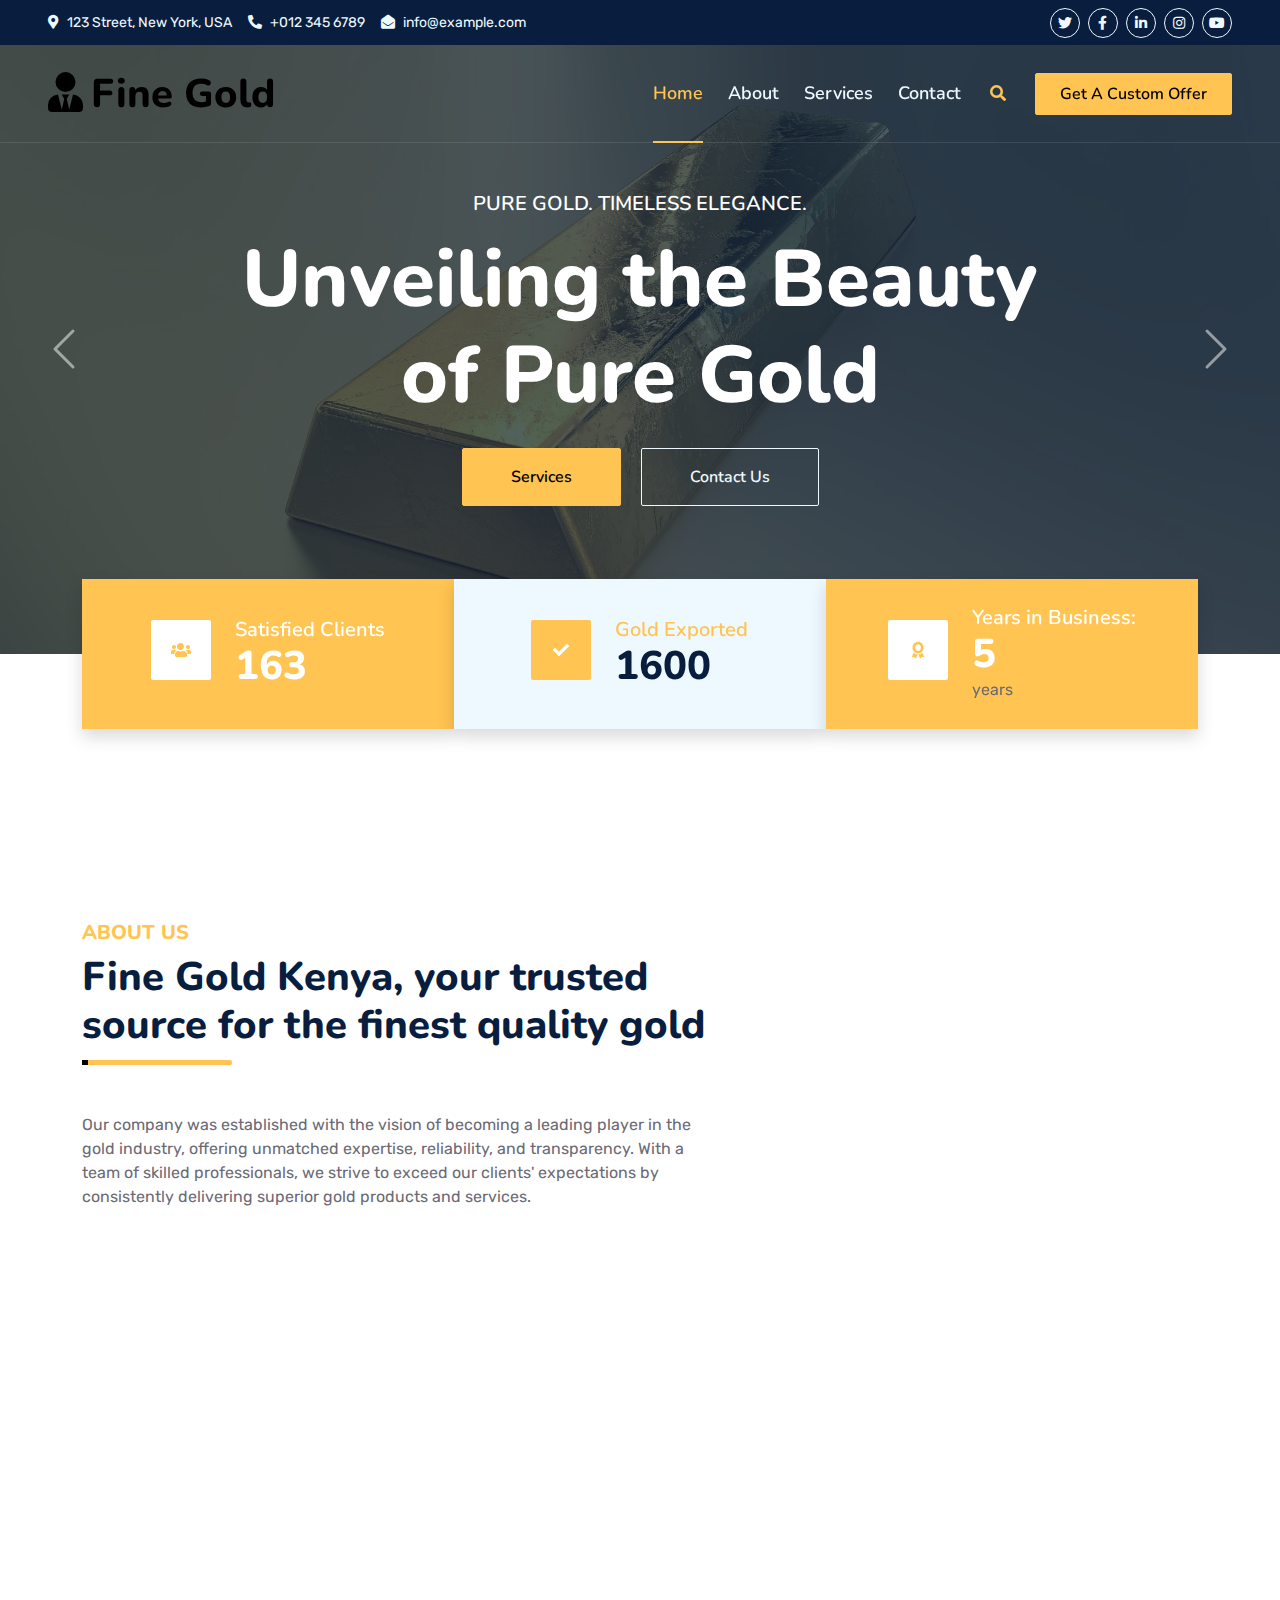
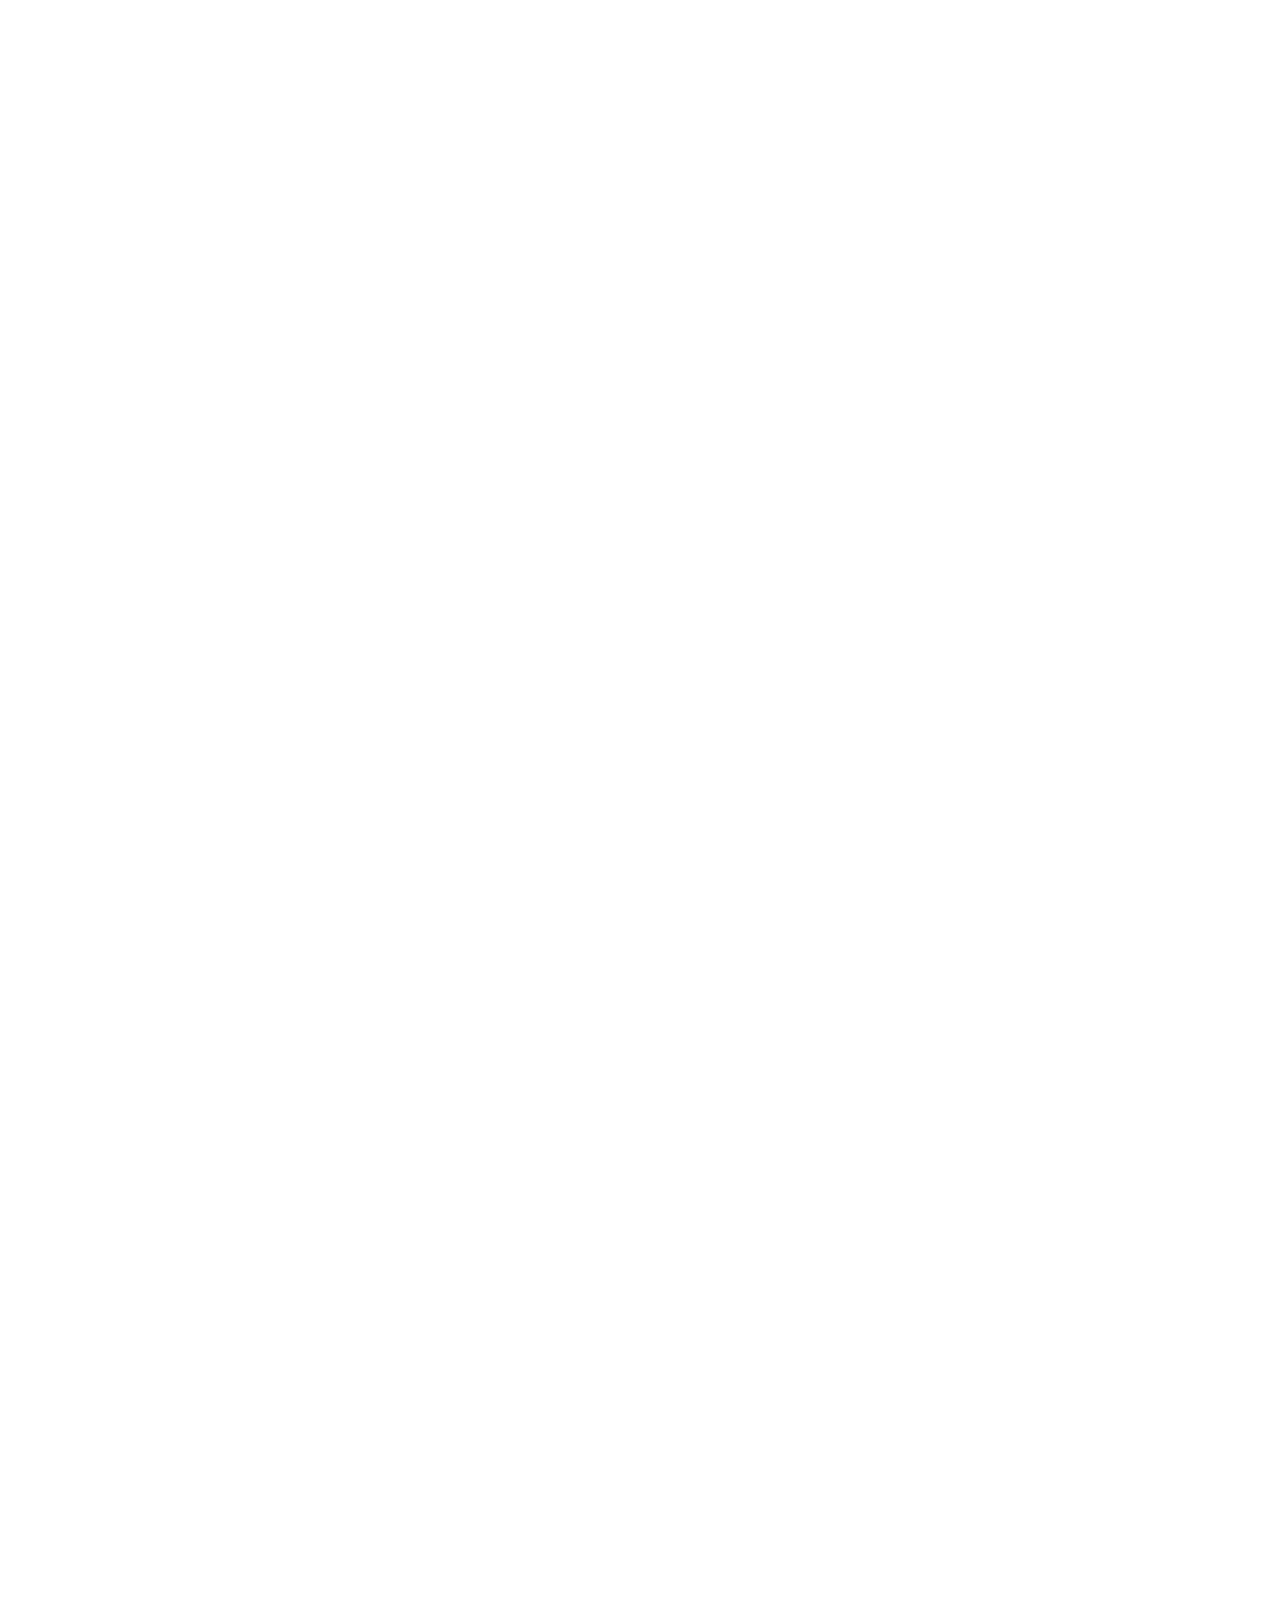
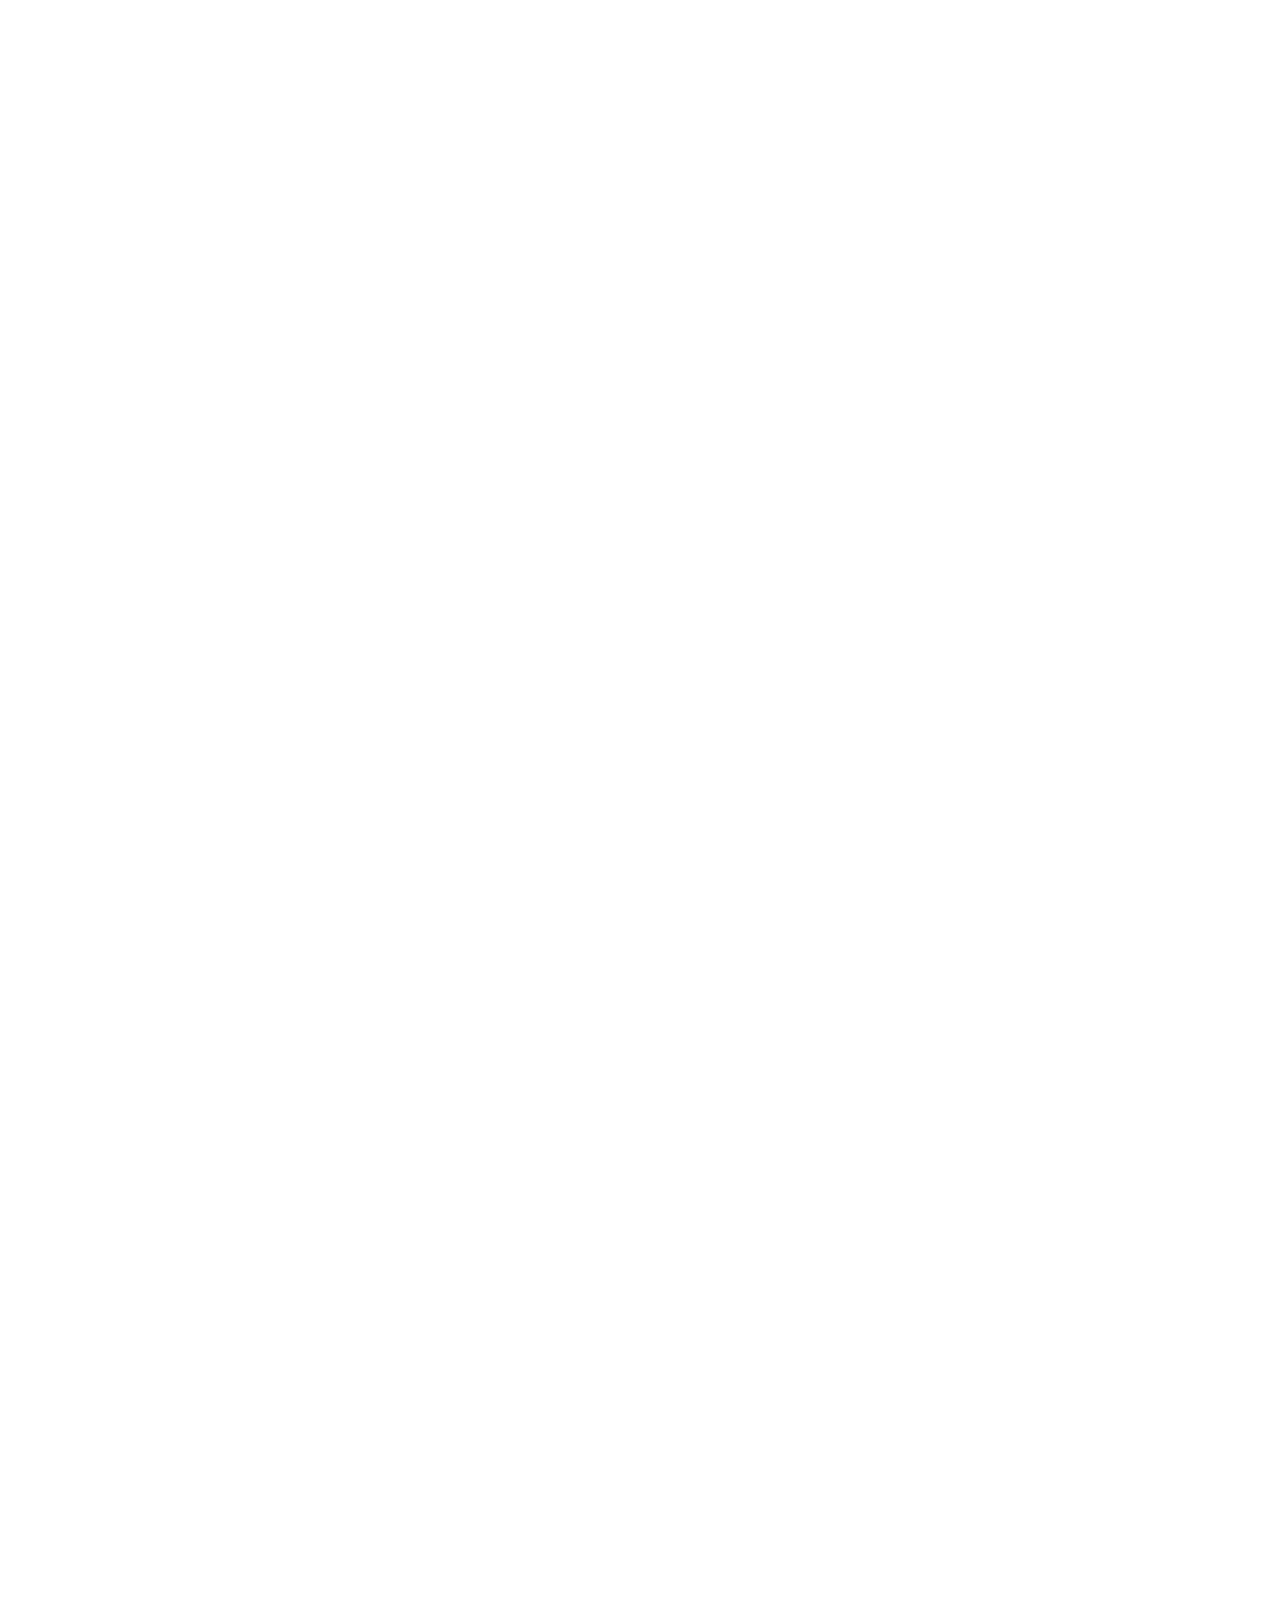
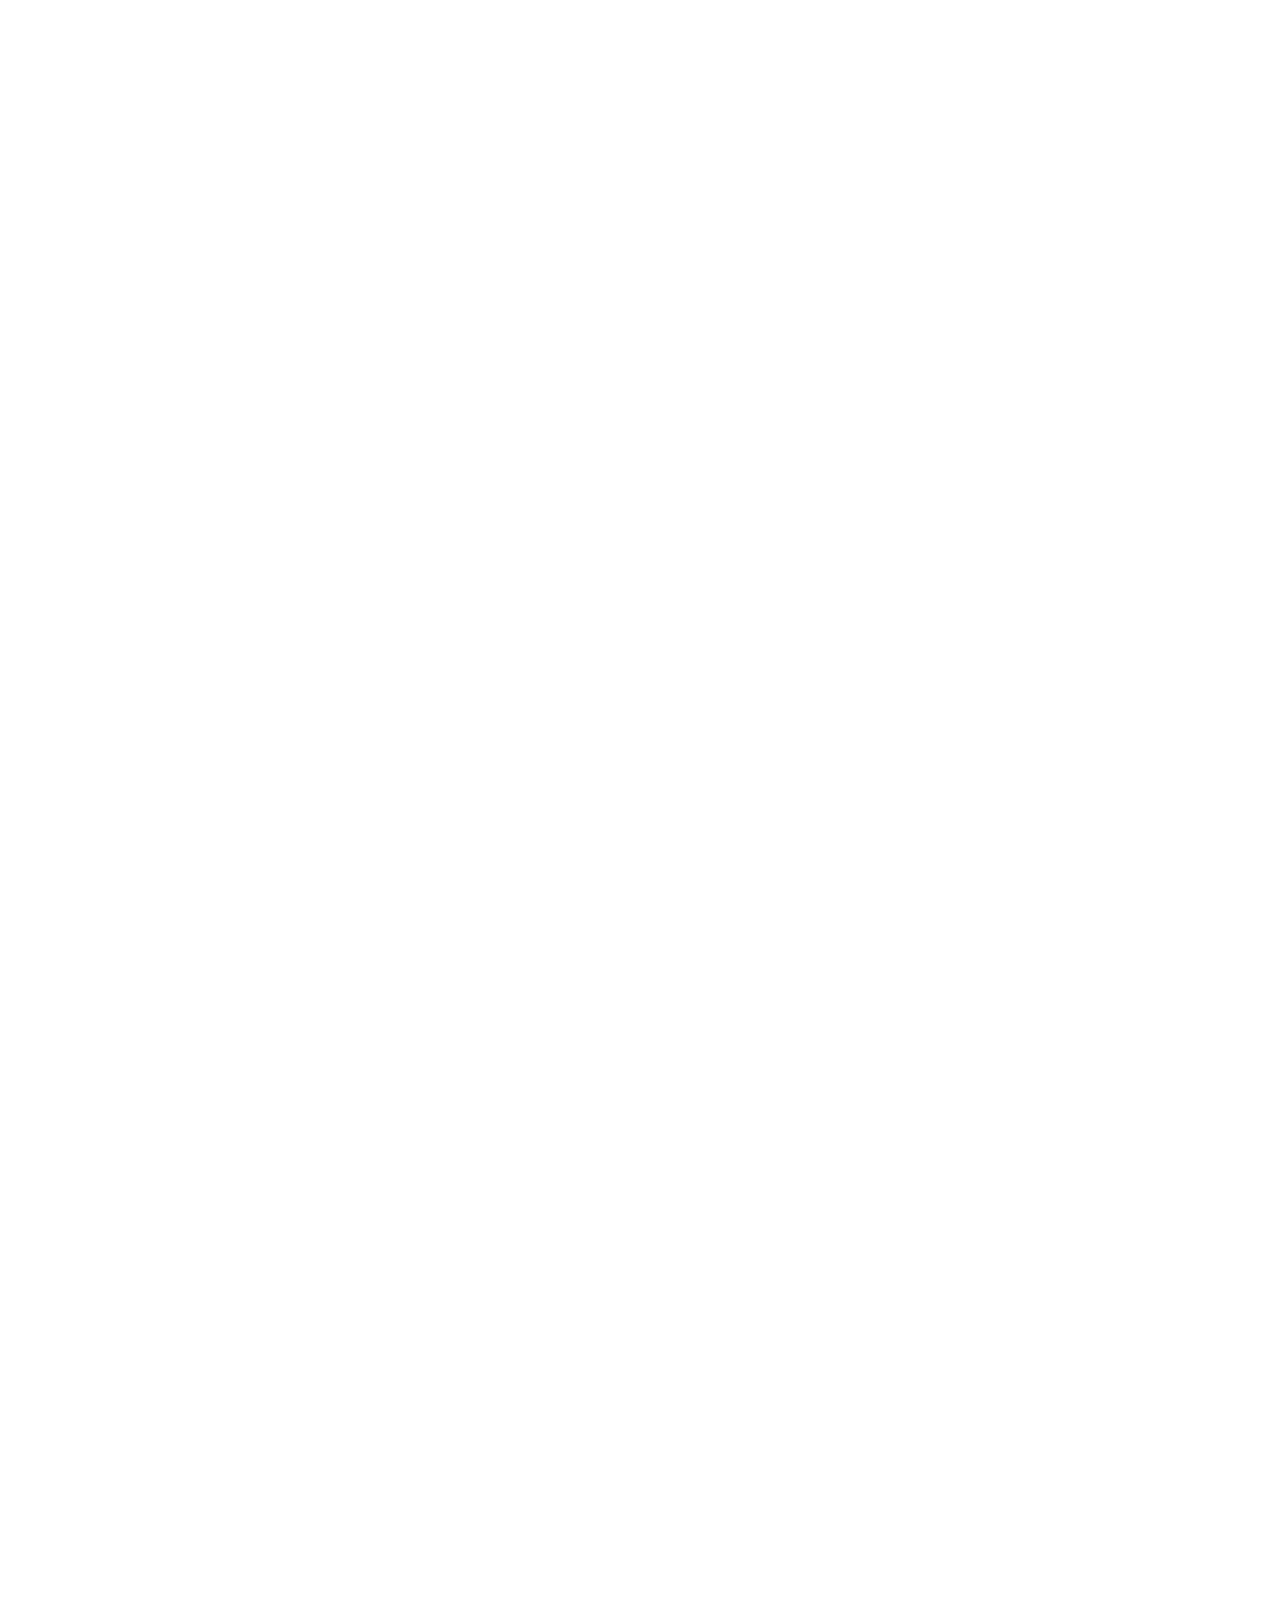
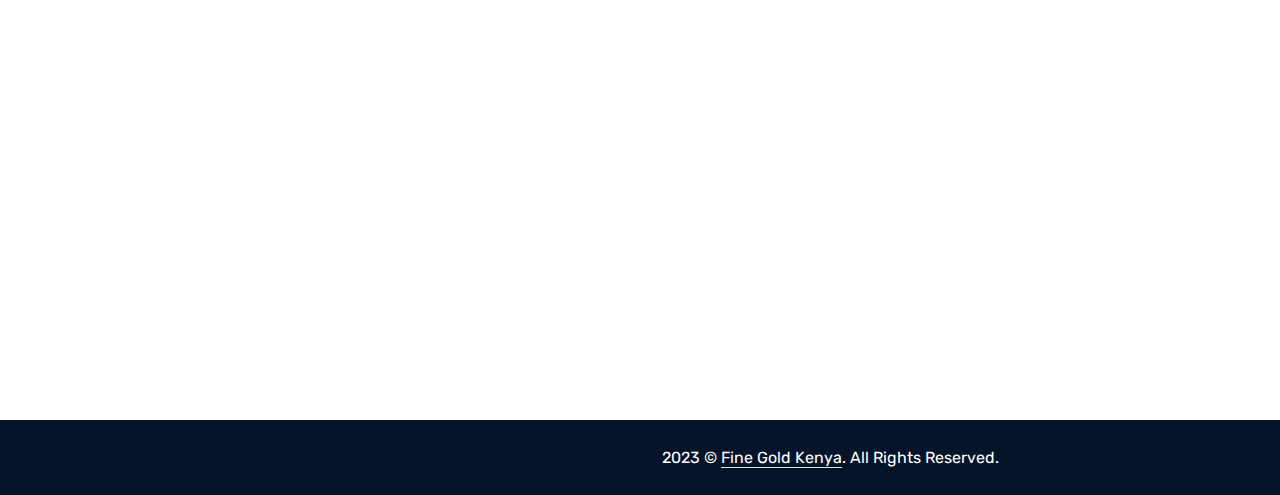
<file: index.html>
<!DOCTYPE html>
<html lang="en">

<head>
    <meta charset="utf-8">
    <title>Fine Gold Kenya</title>
    <meta content="width=device-width, initial-scale=1.0" name="viewport">
    <meta content="Buy Gold In kenya" name="keywords">
    <meta content="Buy Gold In kenya" name="description">

    <!-- Favicon -->
    <link href="img/favicon.ico" rel="icon">

    <!-- Google Web Fonts -->
    <link rel="preconnect" href="https://fonts.googleapis.com">
    <link rel="preconnect" href="https://fonts.gstatic.com" crossorigin>
    <link href="https://fonts.googleapis.com/css2?family=Nunito:wght@400;600;700;800&family=Rubik:wght@400;500;600;700&display=swap" rel="stylesheet">

    <!-- Icon Font Stylesheet -->
    <link href="https://cdnjs.cloudflare.com/ajax/libs/font-awesome/5.10.0/css/all.min.css" rel="stylesheet">
    <link href="https://cdn.jsdelivr.net/npm/bootstrap-icons@1.4.1/font/bootstrap-icons.css" rel="stylesheet">

    <!-- Libraries Stylesheet -->
    <link href="lib/owlcarousel/assets/owl.carousel.min.css" rel="stylesheet">
    <link href="lib/animate/animate.min.css" rel="stylesheet">

    <!-- Customized Bootstrap Stylesheet -->
    <link href="css/bootstrap.min.css" rel="stylesheet">

    <!-- Template Stylesheet -->
    <link href="css/style.css" rel="stylesheet">
</head>

<body>
    <!-- Spinner Start -->
    <div id="spinner" class="show bg-white position-fixed translate-middle w-100 vh-100 top-50 start-50 d-flex align-items-center justify-content-center">
        <div class="spinner"></div>
    </div>
    <!-- Spinner End -->


    <!-- Topbar Start -->
    <div class="container-fluid bg-dark px-5 d-none d-lg-block">
        <div class="row gx-0">
            <div class="col-lg-8 text-center text-lg-start mb-2 mb-lg-0">
                <div class="d-inline-flex align-items-center" style="height: 45px;">
                    <small class="me-3 text-light"><i class="fa fa-map-marker-alt me-2"></i>123 Street, New York, USA</small>
                    <small class="me-3 text-light"><i class="fa fa-phone-alt me-2"></i>+012 345 6789</small>
                    <small class="text-light"><i class="fa fa-envelope-open me-2"></i>info@example.com</small>
                </div>
            </div>
            <div class="col-lg-4 text-center text-lg-end">
                <div class="d-inline-flex align-items-center" style="height: 45px;">
                    <a class="btn btn-sm btn-outline-light btn-sm-square rounded-circle me-2" href=""><i class="fab fa-twitter fw-normal"></i></a>
                    <a class="btn btn-sm btn-outline-light btn-sm-square rounded-circle me-2" href=""><i class="fab fa-facebook-f fw-normal"></i></a>
                    <a class="btn btn-sm btn-outline-light btn-sm-square rounded-circle me-2" href=""><i class="fab fa-linkedin-in fw-normal"></i></a>
                    <a class="btn btn-sm btn-outline-light btn-sm-square rounded-circle me-2" href=""><i class="fab fa-instagram fw-normal"></i></a>
                    <a class="btn btn-sm btn-outline-light btn-sm-square rounded-circle" href=""><i class="fab fa-youtube fw-normal"></i></a>
                </div>
            </div>
        </div>
    </div>
    <!-- Topbar End -->


    <!-- Navbar & Carousel Start -->
    <div class="container-fluid position-relative p-0">
        <nav class="navbar navbar-expand-lg navbar-dark px-5 py-3 py-lg-0">
            <a href="index.html" class="navbar-brand p-0">
                <h1 class="m-0"><i class="fa fa-user-tie me-2"></i>Fine Gold</h1>
            </a>
            <button class="navbar-toggler" type="button" data-bs-toggle="collapse" data-bs-target="#navbarCollapse">
                <span class="fa fa-bars"></span>
            </button>
            <div class="collapse navbar-collapse" id="navbarCollapse">
                <div class="navbar-nav ms-auto py-0">
                    <a href="index.html" class="nav-item nav-link active">Home</a>
                    <a href="#" class="nav-item nav-link">About</a>
                    <a href="#" class="nav-item nav-link">Services</a>
                    <!-- <div class="nav-item dropdown">
                        <a href="#" class="nav-link dropdown-toggle" data-bs-toggle="dropdown">Blog</a>
                        <div class="dropdown-menu m-0">
                            <a href="blog.html" class="dropdown-item">Blog Grid</a>
                            <a href="detail.html" class="dropdown-item">Blog Detail</a>
                        </div>
                    </div> -->
                    <!-- <div class="nav-item dropdown">
                        <a href="#" class="nav-link dropdown-toggle" data-bs-toggle="dropdown">Pages</a>
                        <div class="dropdown-menu m-0">
                            <a href="price.html" class="dropdown-item">Pricing Plan</a>
                            <a href="feature.html" class="dropdown-item">Our features</a>
                            <a href="team.html" class="dropdown-item">Team Members</a>
                            <a href="testimonial.html" class="dropdown-item">Testimonial</a>
                            <a href="quote.html" class="dropdown-item">Free Quote</a>
                        </div>
                    </div> -->
                    <a href="#" class="nav-item nav-link">Contact</a>
                </div>
                <butaton type="button" class="btn text-primary ms-3" data-bs-toggle="modal" data-bs-target="#searchModal"><i class="fa fa-search"></i></butaton>
                <a href="#" class="btn btn-primary py-2 px-4 ms-3">Get A Custom Offer</a>
            </div>

            <!-- <div class="collapse navbar-collapse" id="navbarCollapse">
                <div class="navbar-nav ms-auto py-0">
                    <a href="index.html" class="nav-item nav-link active">Home</a>
                    <a href="about.html" class="nav-item nav-link">About</a>
                    <a href="service.html" class="nav-item nav-link">Services</a>
                    <div class="nav-item dropdown">
                        <a href="#" class="nav-link dropdown-toggle" data-bs-toggle="dropdown">Blog</a>
                        <div class="dropdown-menu m-0">
                            <a href="blog.html" class="dropdown-item">Blog Grid</a>
                            <a href="detail.html" class="dropdown-item">Blog Detail</a>
                        </div>
                    </div>
                    <div class="nav-item dropdown">
                        <a href="#" class="nav-link dropdown-toggle" data-bs-toggle="dropdown">Pages</a>
                        <div class="dropdown-menu m-0">
                            <a href="price.html" class="dropdown-item">Pricing Plan</a>
                            <a href="feature.html" class="dropdown-item">Our features</a>
                            <a href="team.html" class="dropdown-item">Team Members</a>
                            <a href="testimonial.html" class="dropdown-item">Testimonial</a>
                            <a href="quote.html" class="dropdown-item">Free Quote</a>
                        </div>
                    </div>
                    <a href="contact.html" class="nav-item nav-link">Contact</a>
                </div>
                <butaton type="button" class="btn text-primary ms-3" data-bs-toggle="modal" data-bs-target="#searchModal"><i class="fa fa-search"></i></butaton>
                <a href="#" class="btn btn-primary py-2 px-4 ms-3">Get A Custom Offer</a>
            </div> -->
        </nav>

        <div id="header-carousel" class="carousel slide carousel-fade" data-bs-ride="carousel">
            <div class="carousel-inner">
                <div class="carousel-item active">
                    <img class="w-100" src="img/bullion-1744773_1920.jpg" alt="Image">
                    <div class="carousel-caption d-flex flex-column align-items-center justify-content-center">
                        <div class="p-3" style="max-width: 900px;">
                            <h5 class="text-white text-uppercase mb-3 animated slideInDown">Pure Gold. Timeless Elegance.</h5>
                            <h1 class="display-1 text-white mb-md-4 animated zoomIn">Unveiling the Beauty of Pure Gold</h1>
                            <a href="quote.html" class="btn btn-primary py-md-3 px-md-5 me-3 animated slideInLeft">Services</a>
                            <a href="" class="btn btn-outline-light py-md-3 px-md-5 animated slideInRight">Contact Us</a>
                        </div>
                    </div>
                </div>
                <div class="carousel-item">
                    <img class="w-100" src="img/bullion-1744773_1920.jpg" alt="Image">
                    <div class="carousel-caption d-flex flex-column align-items-center justify-content-center">
                        <div class="p-3" style="max-width: 900px;">
                            <h5 class="text-white text-uppercase mb-3 animated slideInDown">Gilded Excellence. Unmatched Quality.</h5>
                            <h1 class="display-1 text-white mb-md-4 animated zoomIn">Ethically sourced and crafted to perfection</h1>
                            <a href="quote.html" class="btn btn-primary py-md-3 px-md-5 me-3 animated slideInLeft">Services</a>
                            <a href="" class="btn btn-outline-light py-md-3 px-md-5 animated slideInRight">Contact Us</a>
                        </div>
                    </div>
                </div>
            </div>
            <button class="carousel-control-prev" type="button" data-bs-target="#header-carousel"
                data-bs-slide="prev">
                <span class="carousel-control-prev-icon" aria-hidden="true"></span>
                <span class="visually-hidden">Previous</span>
            </button>
            <button class="carousel-control-next" type="button" data-bs-target="#header-carousel"
                data-bs-slide="next">
                <span class="carousel-control-next-icon" aria-hidden="true"></span>
                <span class="visually-hidden">Next</span>
            </button>
        </div>
    </div>
    <!-- Navbar & Carousel End -->


    <!-- Full Screen Search Start -->
    <div class="modal fade" id="searchModal" tabindex="-1">
        <div class="modal-dialog modal-fullscreen">
            <div class="modal-content" style="background: rgba(9, 30, 62, .7);">
                <div class="modal-header border-0">
                    <button type="button" class="btn bg-white btn-close" data-bs-dismiss="modal" aria-label="Close"></button>
                </div>
                <div class="modal-body d-flex align-items-center justify-content-center">
                    <div class="input-group" style="max-width: 600px;">
                        <input type="text" class="form-control bg-transparent border-primary p-3" placeholder="Type search keyword">
                        <button class="btn btn-primary px-4"><i class="bi bi-search"></i></button>
                    </div>
                </div>
            </div>
        </div>
    </div>
    <!-- Full Screen Search End -->


    <!-- Facts Start -->
    <div class="container-fluid facts py-5 pt-lg-0">
        <div class="container py-5 pt-lg-0">
            <div class="row gx-0">
                <div class="col-lg-4 wow zoomIn" data-wow-delay="0.1s">
                    <div class="bg-primary shadow d-flex align-items-center justify-content-center p-4" style="height: 150px;">
                        <div class="bg-white d-flex align-items-center justify-content-center rounded mb-2" style="width: 60px; height: 60px;">
                            <i class="fa fa-users text-primary"></i>
                        </div>
                        <div class="ps-4">
                            <h5 class="text-white mb-0">Satisfied Clients</h5>
                            <h1 class="text-white mb-0" data-toggle="counter-up">500</h1>
                        </div>
                    </div>
                </div>
                <div class="col-lg-4 wow zoomIn" data-wow-delay="0.3s">
                    <div class="bg-light shadow d-flex align-items-center justify-content-center p-4" style="height: 150px;">
                        <div class="bg-primary d-flex align-items-center justify-content-center rounded mb-2" style="width: 60px; height: 60px;">
                            <i class="fa fa-check text-white"></i>
                        </div>
                        <div class="ps-4">
                            <h5 class="text-primary mb-0">Gold Exported</h5>
                            <h1 class="mb-0" data-toggle="counter-up">5000</h1>
                        </div>
                    </div>
                </div>
                <div class="col-lg-4 wow zoomIn" data-wow-delay="0.6s">
                    <div class="bg-primary shadow d-flex align-items-center justify-content-center p-4" style="height: 150px;">
                        <div class="bg-white d-flex align-items-center justify-content-center rounded mb-2" style="width: 60px; height: 60px;">
                            <i class="fa fa-award text-primary"></i>
                        </div>
                        <div class="ps-4">
                            <h5 class="text-white mb-0">Years in Business:</h5>
                            <h1 class="text-white mb-0" data-toggle="counter-up">15</h1>years
                        </div>
                    </div>
                </div>
            </div>
        </div>
    </div>
    <!-- Facts Start -->


    <!-- About Start -->
    <div class="container-fluid py-5 wow fadeInUp" data-wow-delay="0.1s">
        <div class="container py-5">
            <div class="row g-5">
                <div class="col-lg-7">
                    <div class="section-title position-relative pb-3 mb-5">
                        <h5 class="fw-bold text-primary text-uppercase">About Us</h5>
                        <h1 class="mb-0">Fine Gold Kenya, your trusted source for the finest quality gold</h1>
                    </div>
                    <p class="mb-4">Our company was established with the vision of becoming a leading player in the gold industry, offering unmatched expertise, reliability, and transparency. With a team of skilled professionals, we strive to exceed our clients' expectations by consistently delivering superior gold products and services.</p>
                    <div class="row g-0 mb-3">
                        <div class="col-sm-6 wow zoomIn" data-wow-delay="0.2s">
                            <h5 class="mb-3"><i class="fa fa-check text-primary me-3"></i>Premium Quality</h5>
                            <h5 class="mb-3"><i class="fa fa-check text-primary me-3"></i>Ethical Practices</h5>
                        </div>
                        <div class="col-sm-6 wow zoomIn" data-wow-delay="0.4s">
                            <h5 class="mb-3"><i class="fa fa-check text-primary me-3"></i>Customized Solutions</h5>
                            <h5 class="mb-3"><i class="fa fa-check text-primary me-3"></i>Reliable Customer Support</h5>
                        </div>
                    </div>
                    <div class="d-flex align-items-center mb-4 wow fadeIn" data-wow-delay="0.6s">
                        <div class="bg-primary d-flex align-items-center justify-content-center rounded" style="width: 60px; height: 60px;">
                            <i class="fa fa-phone-alt text-white"></i>
                        </div>
                        <div class="ps-4">
                            <h5 class="mb-2">Call to ask any question</h5>
                            <h4 class="text-primary mb-0">+012 345 6789</h4>
                        </div>
                    </div>
                    <a href="quote.html" class="btn btn-primary py-3 px-5 mt-3 wow zoomIn" data-wow-delay="0.9s">Get A Custom Offer</a>
                </div>
                <div class="col-lg-5" style="min-height: 500px;">
                    <div class="position-relative h-100">
                        <img class="position-absolute w-100 h-100 rounded wow zoomIn" data-wow-delay="0.9s" src="img/gold-513062_640.jpg" style="object-fit: cover;">
                    </div>
                </div>
            </div>
        </div>
    </div>
    <!-- About End -->


    <!-- Features Start -->
    <div class="container-fluid py-5 wow fadeInUp" data-wow-delay="0.1s">
        <div class="container py-5">
            <div class="section-title text-center position-relative pb-3 mb-5 mx-auto" style="max-width: 600px;">
                <h5 class="fw-bold text-primary text-uppercase">What Sets Us Apart:</h5>
                <h1 class="mb-0">Experience the Excellence of Fine Gold Kenya</h1>
            </div>
            <div class="row g-5">
                <div class="col-lg-4">
                    <div class="row g-5">
                        <div class="col-12 wow zoomIn" data-wow-delay="0.2s">
                            <div class="bg-primary rounded d-flex align-items-center justify-content-center mb-3" style="width: 60px; height: 60px;">
                                <i class="fa fa-cubes text-white"></i>
                            </div>
                            <h4>Premium Quality</h4>
                            <p class="mb-0">We understand the significance of purity and quality in the gold business. That's why we source our gold from trusted mines and meticulously ensure that every piece meets the highest industry standards.</p>
                        </div>
                        <div class="col-12 wow zoomIn" data-wow-delay="0.6s">
                            <div class="bg-primary rounded d-flex align-items-center justify-content-center mb-3" style="width: 60px; height: 60px;">
                                <i class="fa fa-award text-white"></i>
                            </div>
                            <h4>Ethical Practices</h4>
                            <p class="mb-0">We are committed to responsible sourcing and ethical practices. Our gold is obtained from conflict-free areas, and we support fair trade practices that benefit local communities and promote sustainable mining.</p>
                        </div>
                    </div>
                </div>
                <div class="col-lg-4  wow zoomIn" data-wow-delay="0.9s" style="min-height: 350px;">
                    <div class="position-relative h-100">
                        <img class="position-absolute w-100 h-100 rounded wow zoomIn" data-wow-delay="0.1s" src="img/shutterstock_242616922-5bfc3609c9e77c005181bbb3.jpeg" style="object-fit: cover;">
                    </div>
                </div>
                <div class="col-lg-4">
                    <div class="row g-5">
                        <div class="col-12 wow zoomIn" data-wow-delay="0.4s">
                            <div class="bg-primary rounded d-flex align-items-center justify-content-center mb-3" style="width: 60px; height: 60px;">
                                <i class="fa fa-users-cog text-white"></i>
                            </div>
                            <h4>Customized Solutions</h4>
                            <p class="mb-0">We recognize that each client has unique requirements. Our team works closely with you to understand your needs and provide tailored solutions that meet your specific demands, ensuring your complete satisfaction.</p>
                        </div>
                        <div class="col-12 wow zoomIn" data-wow-delay="0.8s">
                            <div class="bg-primary rounded d-flex align-items-center justify-content-center mb-3" style="width: 60px; height: 60px;">
                                <i class="fa fa-phone-alt text-white"></i>
                            </div>
                            <h4>Reliable Customer Support</h4>
                            <p class="mb-0">Our dedication to exceptional customer service sets us apart. We believe in building long-lasting relationships with our clients, and our knowledgeable and responsive support team is always ready to assist you throughout your gold buying journey.</p>
                        </div>
                    </div>
                </div>
            </div>
        </div>
    </div>
    <!-- Features Start -->


    <!-- Service Start -->
    <div class="container-fluid py-5 wow fadeInUp" data-wow-delay="0.1s">
        <div class="container py-5">
            <div class="section-title text-center position-relative pb-3 mb-5 mx-auto" style="max-width: 600px;">
                <h5 class="fw-bold text-primary text-uppercase">Our Services</h5>
                <h1 class="mb-0">Trust us to be your reliable partner in the gold industry</h1>
            </div>
            <div class="row g-5">
                <div class="col-lg-4 col-md-6 wow zoomIn" data-wow-delay="0.3s">
                    <div class="service-item bg-light rounded d-flex flex-column align-items-center justify-content-center text-center">
                        <div class="service-icon">
                            <i class="fa fa-shield-alt text-white"></i>
                        </div>
                        <h4 class="mb-3">Gold Export</h4>
                        <p class="m-0">As a trusted gold exporter, we specialize in delivering high-quality gold to clients worldwide. Whether you're a jewelry manufacturer, investor, or collector, we can fulfill your gold requirements with reliability and efficiency.</p>
                        <a class="btn btn-lg btn-primary rounded" href="">
                            <i class="bi bi-arrow-right"></i>
                        </a>
                    </div>
                </div>
                <div class="col-lg-4 col-md-6 wow zoomIn" data-wow-delay="0.6s">
                    <div class="service-item bg-light rounded d-flex flex-column align-items-center justify-content-center text-center">
                        <div class="service-icon">
                            <i class="fa fa-chart-pie text-white"></i>
                        </div>
                        <h4 class="mb-3">Gold Assaying</h4>
                        <p class="m-0">We offer accurate and reliable gold assaying services to determine the purity and value of your gold. Our state-of-the-art testing methods ensure precise results, giving you confidence in the quality of your gold.</p>
                        <a class="btn btn-lg btn-primary rounded" href="">
                            <i class="bi bi-arrow-right"></i>
                        </a>
                    </div>
                </div>
                <div class="col-lg-4 col-md-6 wow zoomIn" data-wow-delay="0.9s">
                    <div class="service-item bg-light rounded d-flex flex-column align-items-center justify-content-center text-center">
                        <div class="service-icon">
                            <i class="fa fa-code text-white"></i>
                        </div>
                        <h4 class="mb-3">Logistics and Insurance</h4>
                        <p class="m-0">We handle the logistics and insurance of your gold shipments, ensuring safe and timely delivery to your desired destination. Our strong network of reliable partners and comprehensive insurance coverage give you peace of mind throughout the transportation process.</p>
                        <a class="btn btn-lg btn-primary rounded" href="">
                            <i class="bi bi-arrow-right"></i>
                        </a>
                    </div>
                </div>
                <div class="col-lg-4 col-md-6 wow zoomIn" data-wow-delay="0.3s">
                    <div class="service-item bg-light rounded d-flex flex-column align-items-center justify-content-center text-center">
                        <div class="service-icon">
                            <i class="fab fa-android text-white"></i>
                        </div>
                        <h4 class="mb-3">Consulting Services</h4>
                        <p class="m-0">Our team of experienced professionals provides expert advice and consulting services to help you navigate the gold industry. Whether you need guidance on investment strategies or market insights, we are here to assist you.</p>
                        <a class="btn btn-lg btn-primary rounded" href="">
                            <i class="bi bi-arrow-right"></i>
                        </a>
                    </div>
                </div>
                <div class="col-lg-4 col-md-6 wow zoomIn" data-wow-delay="0.6s">
                    <div class="service-item bg-light rounded d-flex flex-column align-items-center justify-content-center text-center">
                        <div class="service-icon">
                            <i class="fa fa-search text-white"></i>
                        </div>
                        <h4 class="mb-3">Custom Gold Solutions</h4>
                        <p class="m-0">We understand that sometimes you may have unique gold requirements or specific design preferences. Our skilled craftsmen and design team can work closely with you to create custom-made gold products that perfectly match your vision and exceed your expectations.</p>
                        <a class="btn btn-lg btn-primary rounded" href="">
                            <i class="bi bi-arrow-right"></i>
                        </a>
                    </div>
                </div>
                <div class="col-lg-4 col-md-6 wow zoomIn" data-wow-delay="0.9s">
                    <div class="position-relative bg-primary rounded h-100 d-flex flex-column align-items-center justify-content-center text-center p-5">
                        <h3 class="text-white mb-3">Call Us For Quote</h3>
                        <p class="text-white mb-3">Clita ipsum magna kasd rebum at ipsum amet dolor justo dolor est magna stet eirmod</p>
                        <h2 class="text-white mb-0">+012 345 6789</h2>
                    </div>
                </div>
            </div>
        </div>
    </div>
    <!-- Service End -->


    <!-- Pricing Plan Start -->
    <div class="container-fluid py-5 wow fadeInUp" data-wow-delay="0.1s">
        <div class="container py-5">
            <div class="section-title text-center position-relative pb-3 mb-5 mx-auto" style="max-width: 600px;">
                <h5 class="fw-bold text-primary text-uppercase">Our Packages</h5>
                <h1 class="mb-0">Comprehensive packages to meet the diverse needs of our clients</h1>
            </div>
            <div class="row g-0">
                <div class="col-lg-4 wow slideInUp" data-wow-delay="0.6s">
                    <div class="bg-light rounded">
                        <div class="border-bottom py-4 px-5 mb-4">
                            <h4 class="text-primary mb-1">Standard Export</h4>
                            <small class="text-uppercase">Ideal for individual collectors and small-scale businesses</small>
                        </div>
                        <div class="p-5 pt-0">
                            <h1 class="display-5 mb-3">
                                <small class="align-top" style="font-size: 22px; line-height: 45px;">Up to</small>50<small
                                    class="align-bottom" style="font-size: 16px; line-height: 40px;">Kilos</small>
                            </h1>
                            <div class="d-flex justify-content-between mb-3"><span>Secure Packaging and Labeling</span><i class="fa fa-check text-primary pt-1"></i></div>
                            <div class="d-flex justify-content-between mb-3"><span>Documentation Assistance</span><i class="fa fa-check text-primary pt-1"></i></div>
                            <div class="d-flex justify-content-between mb-3"><span>Reliable Shipping Services</span><i class="fa fa-check text-primary pt-1"></i></div>
                            <div class="d-flex justify-content-between mb-2"><span>Tracking and Insurance Coverage</span><i class="fa fa-check text-primary pt-1"></i></div>
                             <div class="d-flex justify-content-between mb-2"><span>Timely Delivery</span><i class="fa fa-check text-primary pt-1"></i></div>

                            <a href="" class="btn btn-primary py-2 px-4 mt-4">Order Now</a>
                        </div>
                    </div>
                </div>
                <div class="col-lg-4 wow slideInUp" data-wow-delay="0.3s">
                    <div class="bg-white rounded shadow position-relative" style="z-index: 1;">
                        <div class="border-bottom py-4 px-5 mb-4">
                            <h4 class="text-primary mb-1">Premium Export</h4>
                            <small class="text-uppercase">Perfect for mid-sized businesses and institutional investors</small>
                        </div>
                        <div class="p-5 pt-0">
                            <h1 class="display-5 mb-3">
                                <small class="align-top" style="font-size: 22px; line-height: 45px;">Up to</small>100<small
                                    class="align-bottom" style="font-size: 16px; line-height: 40px;">Kilos</small>
                            </h1>
                            <div class="d-flex justify-content-between mb-3"><span>Everything included in Standard Export, plus:</span><i class="fa fa-check text-primary pt-1"></i></div>
                            <div class="d-flex justify-content-between mb-3"><span>Expedited Customs Clearance</span><i class="fa fa-check text-primary pt-1"></i></div>
                            <div class="d-flex justify-content-between mb-3"><span>Priority Handling</span><i class="fa fa-check text-primary pt-1"></i></div>
                            <div class="d-flex justify-content-between mb-2"><span>Dedicated Customer Support</span><i class="fa fa-check text-primary pt-1"></i></div>
                            <a href="" class="btn btn-primary py-2 px-4 mt-4">Order Now</a>
                        </div>
                    </div>
                </div>
                <div class="col-lg-4 wow slideInUp" data-wow-delay="0.9s">
                    <div class="bg-light rounded">
                        <div class="border-bottom py-4 px-5 mb-4">
                            <h4 class="text-primary mb-1">Custom Export</h4>
                            <small class="text-uppercase">Suitable for large corporations and high-volume gold exporters</small>
                        </div>
                        <div class="p-5 pt-0">
                            <h1 class="display-5 mb-3">
                                <small class="align-top" style="font-size: 22px; line-height: 45px;">More than</small>100<small
                                    class="align-bottom" style="font-size: 16px; line-height: 40px;">Kilos</small>
                            </h1>
                            <div class="d-flex justify-content-between mb-3"><span>Customized Export Solutions tailored to your specific needs</span><i class="fa fa-check text-primary pt-1"></i></div>
                            <div class="d-flex justify-content-between mb-3"><span>Flexibility in service offerings and pricing</span><i class="fa fa-check text-primary pt-1"></i></div>
                            <div class="d-flex justify-content-between mb-3"><span>Personalized Account Management</span><i class="fa fa-check text-primary pt-1"></i></div>
                            <div class="d-flex justify-content-between mb-2"><span>Additional Services as per your requirements</span><i class="fa fa-check text-primary pt-1"></i></div>
                            <a href="" class="btn btn-primary py-2 px-4 mt-4">Order Now</a>
                        </div>
                    </div>
                </div>
            </div>
        </div>
    </div>
    <!-- Pricing Plan End -->


    <!-- Quote Start -->
    <div class="container-fluid py-5 wow fadeInUp" data-wow-delay="0.1s">
        <div class="container py-5">
            <div class="row g-5">
                <div class="col-lg-7">
                    <div class="section-title position-relative pb-3 mb-5">
                        <h5 class="fw-bold text-primary text-uppercase">Get A Custom Offer</h5>
                        <h1 class="mb-0">We value your inquiries and feedback</h1>
                    </div>
                    <div class="row gx-3">
                        <div class="col-sm-6 wow zoomIn" data-wow-delay="0.2s">
                            <h5 class="mb-4"><i class="fa fa-reply text-primary me-3"></i>Reply within 24 hours</h5>
                        </div>
                        <div class="col-sm-6 wow zoomIn" data-wow-delay="0.4s">
                            <h5 class="mb-4"><i class="fa fa-phone-alt text-primary me-3"></i>24 hrs telephone support</h5>
                        </div>
                    </div>
                    <p class="mb-4">To get in touch with our team, please visit our Contact page or use the provided contact information. We are available to answer your questions, discuss your gold requirements, and provide any assistance you may need.</p>
                    <div class="d-flex align-items-center mt-2 wow zoomIn" data-wow-delay="0.6s">
                        <div class="bg-primary d-flex align-items-center justify-content-center rounded" style="width: 60px; height: 60px;">
                            <i class="fa fa-phone-alt text-white"></i>
                        </div>
                        <div class="ps-4">
                            <h5 class="mb-2">Call to ask any question</h5>
                            <h4 class="text-primary mb-0">+012 345 6789</h4>
                        </div>
                    </div>
                </div>
                <div class="col-lg-5">
                    <div class="bg-primary rounded h-100 d-flex align-items-center p-5 wow zoomIn" data-wow-delay="0.9s">
                        <form>
                            <div class="row g-3">
                                <div class="col-xl-12">
                                    <input type="text" class="form-control bg-light border-0" placeholder="Your Name" style="height: 55px;">
                                </div>
                                <div class="col-12">
                                    <input type="email" class="form-control bg-light border-0" placeholder="Your Email" style="height: 55px;">
                                </div>
                                <div class="col-12">
                                    <select class="form-select bg-light border-0" style="height: 55px;">
                                        <option selected>Select A Service</option>
                                        <option value="1">Service 1</option>
                                        <option value="2">Service 2</option>
                                        <option value="3">Service 3</option>
                                    </select>
                                </div>
                                <div class="col-12">
                                    <textarea class="form-control bg-light border-0" rows="3" placeholder="Message"></textarea>
                                </div>
                                <div class="col-12">
                                    <button class="btn btn-dark w-100 py-3" type="submit">Get A Custom Offer</button>
                                </div>
                            </div>
                        </form>
                    </div>
                </div>
            </div>
        </div>
    </div>
    <!-- Quote End -->


    <!-- Testimonial Start -->
    <div class="container-fluid py-5 wow fadeInUp" data-wow-delay="0.1s">
        <div class="container py-5">
            <div class="section-title text-center position-relative pb-3 mb-4 mx-auto" style="max-width: 600px;">
                <h5 class="fw-bold text-primary text-uppercase">Don't just take our word for it</h5>
                <h1 class="mb-0">Hear what our clients have to say about their experience with Fine Gold Kenya</h1>
            </div>
            <div class="owl-carousel testimonial-carousel wow fadeInUp" data-wow-delay="0.6s">
                <div class="testimonial-item bg-light my-4">
                    <div class="d-flex align-items-center border-bottom pt-5 pb-4 px-5">
                        <img class="img-fluid rounded" src="img/testimonial-1.jpg" style="width: 60px; height: 60px;" >
                        <div class="ps-4">
                            <h4 class="text-primary mb-1">David Thompson</h4>
                            <small class="text-uppercase">Jewelry Manufacturer | Dubai</small>
                        </div>
                    </div>
                    <div class="pt-4 pb-5 px-5">
                        The quality of gold provided by Fine Gold Kenya is unmatched. Their attention to detail and commitment to excellence are truly impressive. It's a pleasure working with them, and their gold has elevated the quality of my jewelry creations.
                    </div>
                </div>
                <div class="testimonial-item bg-light my-4">
                    <div class="d-flex align-items-center border-bottom pt-5 pb-4 px-5">
                        <img class="img-fluid rounded" src="img/testimonial-2.jpg" style="width: 60px; height: 60px;" >
                        <div class="ps-4">
                            <h4 class="text-primary mb-1">Sarah Johnson </h4>
                            <small class="text-uppercase">Investor | NewYork</small>
                        </div>
                    </div>
                    <div class="pt-4 pb-5 px-5">
I trust Fine Gold Kenya for all my gold investment needs. Their team is knowledgeable and professional, providing valuable insights and guidance. The gold I've purchased from them has proven to be a wise and profitable investment.                    </div>
                </div>
                <div class="testimonial-item bg-light my-4">
                    <div class="d-flex align-items-center border-bottom pt-5 pb-4 px-5">
                        <img class="img-fluid rounded" src="img/testimonial-3.jpg" style="width: 60px; height: 60px;" >
                        <div class="ps-4">
                            <h4 class="text-primary mb-1">Michael Brown</h4>
                            <small class="text-uppercase">Collector | Virgin Islands</small>
                        </div>
                    </div>
                    <div class="pt-4 pb-5 px-5">
As a passionate collector of gold coins and bullion, I've had the pleasure of working with Fine Gold Kenya. Their extensive selection of gold products and their commitment to authenticity and purity is exceptional. I have complete confidence in their offerings.                    </div>
                </div>
                <div class="testimonial-item bg-light my-4">
                    <div class="d-flex align-items-center border-bottom pt-5 pb-4 px-5">
                        <img class="img-fluid rounded" src="img/testimonial-4.jpg" style="width: 60px; height: 60px;" >
                        <div class="ps-4">
                            <h4 class="text-primary mb-1">Jennifer Lee </h4>
                            <small class="text-uppercase">Retailer | India</small>
                        </div>
                    </div>
                    <div class="pt-4 pb-5 px-5">
Fine Gold Kenya has been my go-to supplier for gold products. Their reliability in delivering on time and the consistent quality of their gold sets them apart. The support they provide throughout the process is outstanding, and it's a pleasure doing business with them.                    </div>
                </div>
            </div>
        </div>
    </div>
    <!-- Testimonial End -->


    <!-- Team Start -->
    <!-- <div class="container-fluid py-5 wow fadeInUp" data-wow-delay="0.1s">
        <div class="container py-5">
            <div class="section-title text-center position-relative pb-3 mb-5 mx-auto" style="max-width: 600px;">
                <h5 class="fw-bold text-primary text-uppercase">Team Members</h5>
                <h1 class="mb-0">Professional Stuffs Ready to Help Your Business</h1>
            </div>
            <div class="row g-5">
                <div class="col-lg-4 wow slideInUp" data-wow-delay="0.3s">
                    <div class="team-item bg-light rounded overflow-hidden">
                        <div class="team-img position-relative overflow-hidden">
                            <img class="img-fluid w-100" src="img/team-1.jpg" alt="">
                            <div class="team-social">
                                <a class="btn btn-lg btn-primary btn-lg-square rounded" href=""><i class="fab fa-twitter fw-normal"></i></a>
                                <a class="btn btn-lg btn-primary btn-lg-square rounded" href=""><i class="fab fa-facebook-f fw-normal"></i></a>
                                <a class="btn btn-lg btn-primary btn-lg-square rounded" href=""><i class="fab fa-instagram fw-normal"></i></a>
                                <a class="btn btn-lg btn-primary btn-lg-square rounded" href=""><i class="fab fa-linkedin-in fw-normal"></i></a>
                            </div>
                        </div>
                        <div class="text-center py-4">
                            <h4 class="text-primary">Full Name</h4>
                            <p class="text-uppercase m-0">Designation</p>
                        </div>
                    </div>
                </div>
                <div class="col-lg-4 wow slideInUp" data-wow-delay="0.6s">
                    <div class="team-item bg-light rounded overflow-hidden">
                        <div class="team-img position-relative overflow-hidden">
                            <img class="img-fluid w-100" src="img/team-2.jpg" alt="">
                            <div class="team-social">
                                <a class="btn btn-lg btn-primary btn-lg-square rounded" href=""><i class="fab fa-twitter fw-normal"></i></a>
                                <a class="btn btn-lg btn-primary btn-lg-square rounded" href=""><i class="fab fa-facebook-f fw-normal"></i></a>
                                <a class="btn btn-lg btn-primary btn-lg-square rounded" href=""><i class="fab fa-instagram fw-normal"></i></a>
                                <a class="btn btn-lg btn-primary btn-lg-square rounded" href=""><i class="fab fa-linkedin-in fw-normal"></i></a>
                            </div>
                        </div>
                        <div class="text-center py-4">
                            <h4 class="text-primary">Full Name</h4>
                            <p class="text-uppercase m-0">Designation</p>
                        </div>
                    </div>
                </div>
                <div class="col-lg-4 wow slideInUp" data-wow-delay="0.9s">
                    <div class="team-item bg-light rounded overflow-hidden">
                        <div class="team-img position-relative overflow-hidden">
                            <img class="img-fluid w-100" src="img/team-3.jpg" alt="">
                            <div class="team-social">
                                <a class="btn btn-lg btn-primary btn-lg-square rounded" href=""><i class="fab fa-twitter fw-normal"></i></a>
                                <a class="btn btn-lg btn-primary btn-lg-square rounded" href=""><i class="fab fa-facebook-f fw-normal"></i></a>
                                <a class="btn btn-lg btn-primary btn-lg-square rounded" href=""><i class="fab fa-instagram fw-normal"></i></a>
                                <a class="btn btn-lg btn-primary btn-lg-square rounded" href=""><i class="fab fa-linkedin-in fw-normal"></i></a>
                            </div>
                        </div>
                        <div class="text-center py-4">
                            <h4 class="text-primary">Full Name</h4>
                            <p class="text-uppercase m-0">Designation</p>
                        </div>
                    </div>
                </div>
            </div>
        </div>
    </div> -->
    <!-- Team End -->


    <!-- Blog Start -->
    <!-- <div class="container-fluid py-5 wow fadeInUp" data-wow-delay="0.1s">
        <div class="container py-5">
            <div class="section-title text-center position-relative pb-3 mb-5 mx-auto" style="max-width: 600px;">
                <h5 class="fw-bold text-primary text-uppercase">Latest Blog</h5>
                <h1 class="mb-0">Read The Latest Articles from Our Blog Post</h1>
            </div>
            <div class="row g-5">
                <div class="col-lg-4 wow slideInUp" data-wow-delay="0.3s">
                    <div class="blog-item bg-light rounded overflow-hidden">
                        <div class="blog-img position-relative overflow-hidden">
                            <img class="img-fluid" src="img/blog-1.jpg" alt="">
                            <a class="position-absolute top-0 start-0 bg-primary text-white rounded-end mt-5 py-2 px-4" href="">Web Design</a>
                        </div>
                        <div class="p-4">
                            <div class="d-flex mb-3">
                                <small class="me-3"><i class="far fa-user text-primary me-2"></i>John Doe</small>
                                <small><i class="far fa-calendar-alt text-primary me-2"></i>01 Jan, 2045</small>
                            </div>
                            <h4 class="mb-3">How to build a website</h4>
                            <p>Dolor et eos labore stet justo sed est sed sed sed dolor stet amet</p>
                            <a class="text-uppercase" href="">Read More <i class="bi bi-arrow-right"></i></a>
                        </div>
                    </div>
                </div>
                <div class="col-lg-4 wow slideInUp" data-wow-delay="0.6s">
                    <div class="blog-item bg-light rounded overflow-hidden">
                        <div class="blog-img position-relative overflow-hidden">
                            <img class="img-fluid" src="img/blog-2.jpg" alt="">
                            <a class="position-absolute top-0 start-0 bg-primary text-white rounded-end mt-5 py-2 px-4" href="">Web Design</a>
                        </div>
                        <div class="p-4">
                            <div class="d-flex mb-3">
                                <small class="me-3"><i class="far fa-user text-primary me-2"></i>John Doe</small>
                                <small><i class="far fa-calendar-alt text-primary me-2"></i>01 Jan, 2045</small>
                            </div>
                            <h4 class="mb-3">How to build a website</h4>
                            <p>Dolor et eos labore stet justo sed est sed sed sed dolor stet amet</p>
                            <a class="text-uppercase" href="">Read More <i class="bi bi-arrow-right"></i></a>
                        </div>
                    </div>
                </div>
                <div class="col-lg-4 wow slideInUp" data-wow-delay="0.9s">
                    <div class="blog-item bg-light rounded overflow-hidden">
                        <div class="blog-img position-relative overflow-hidden">
                            <img class="img-fluid" src="img/blog-3.jpg" alt="">
                            <a class="position-absolute top-0 start-0 bg-primary text-white rounded-end mt-5 py-2 px-4" href="">Web Design</a>
                        </div>
                        <div class="p-4">
                            <div class="d-flex mb-3">
                                <small class="me-3"><i class="far fa-user text-primary me-2"></i>John Doe</small>
                                <small><i class="far fa-calendar-alt text-primary me-2"></i>01 Jan, 2045</small>
                            </div>
                            <h4 class="mb-3">How to build a website</h4>
                            <p>Dolor et eos labore stet justo sed est sed sed sed dolor stet amet</p>
                            <a class="text-uppercase" href="">Read More <i class="bi bi-arrow-right"></i></a>
                        </div>
                    </div>
                </div>
            </div>
        </div>
    </div> -->
    <!-- Blog Start -->


    <!-- Vendor Start -->
    <div class="container-fluid py-5 wow fadeInUp" data-wow-delay="0.1s">
        <div class="container py-5 mb-5">
            <div class="bg-white">
                <div class="owl-carousel vendor-carousel">
                    <img src="img/vendor-1.jpg" alt="">
                    <img src="img/vendor-2.jpg" alt="">
                    <img src="img/vendor-3.jpg" alt="">
                    <img src="img/vendor-4.jpg" alt="">
                    <img src="img/vendor-5.jpg" alt="">
                    <img src="img/vendor-6.jpg" alt="">
                    <img src="img/vendor-7.jpg" alt="">
                    <img src="img/vendor-8.jpg" alt="">
                    <img src="img/vendor-9.jpg" alt="">
                </div>
            </div>
        </div>
    </div>
    <!-- Vendor End -->
    

    <!-- Footer Start -->
    <div class="container-fluid bg-dark text-light mt-5 wow fadeInUp" data-wow-delay="0.1s">
        <div class="container">
            <div class="row gx-5">
                <div class="col-lg-4 col-md-6 footer-about">
                    <div class="d-flex flex-column align-items-center justify-content-center text-center h-100 bg-primary p-4">
                        <a href="index.html" class="navbar-brand">
                            <h1 class="m-0 text-white"><i class="fa fa-user-tie me-2"></i>Startup</h1>
                        </a>
                        <p class="mt-3 mb-4">Discover the world of exquisite gold products and exceptional services at Fine Gold Kenya. Learn more about how we can fulfill your gold needs with professionalism, integrity, and unparalleled quality.</p>
                        <form action="">
                            <div class="input-group">
                                <input type="text" class="form-control border-white p-3" placeholder="Your Email">
                                <button class="btn btn-dark">Sign Up</button>
                            </div>
                        </form>
                    </div>
                </div>
                <div class="col-lg-8 col-md-6">
                    <div class="row gx-5">
                        <div class="col-lg-4 col-md-12 pt-5 mb-5">
                            <div class="section-title section-title-sm position-relative pb-3 mb-4">
                                <h3 class="text-light mb-0">Get In Touch</h3>
                            </div>
                            <div class="d-flex mb-2">
                                <i class="bi bi-geo-alt text-primary me-2"></i>
                                <p class="mb-0">123 Street, New York, USA</p>
                            </div>
                            <div class="d-flex mb-2">
                                <i class="bi bi-envelope-open text-primary me-2"></i>
                                <p class="mb-0">info@example.com</p>
                            </div>
                            <div class="d-flex mb-2">
                                <i class="bi bi-telephone text-primary me-2"></i>
                                <p class="mb-0">+012 345 67890</p>
                            </div>
                            <div class="d-flex mt-4">
                                <a class="btn btn-primary btn-square me-2" href="#"><i class="fab fa-twitter fw-normal"></i></a>
                                <a class="btn btn-primary btn-square me-2" href="#"><i class="fab fa-facebook-f fw-normal"></i></a>
                                <a class="btn btn-primary btn-square me-2" href="#"><i class="fab fa-linkedin-in fw-normal"></i></a>
                                <a class="btn btn-primary btn-square" href="#"><i class="fab fa-instagram fw-normal"></i></a>
                            </div>
                        </div>
                        <div class="col-lg-4 col-md-12 pt-0 pt-lg-5 mb-5">
                            <div class="section-title section-title-sm position-relative pb-3 mb-4">
                                <h3 class="text-light mb-0">Quick Links</h3>
                            </div>
                            <div class="link-animated d-flex flex-column justify-content-start">
                                <a class="text-light mb-2" href="#"><i class="bi bi-arrow-right text-primary me-2"></i>Home</a>
                                <a class="text-light mb-2" href="#"><i class="bi bi-arrow-right text-primary me-2"></i>About Us</a>
                                <a class="text-light mb-2" href="#"><i class="bi bi-arrow-right text-primary me-2"></i>Our Services</a>
                                <a class="text-light mb-2" href="#"><i class="bi bi-arrow-right text-primary me-2"></i>Meet The Team</a>
                                <a class="text-light mb-2" href="#"><i class="bi bi-arrow-right text-primary me-2"></i>Latest Blog</a>
                                <a class="text-light" href="#"><i class="bi bi-arrow-right text-primary me-2"></i>Contact Us</a>
                            </div>
                        </div>
                        <div class="col-lg-4 col-md-12 pt-0 pt-lg-5 mb-5">
                            <div class="section-title section-title-sm position-relative pb-3 mb-4">
                                <h3 class="text-light mb-0">Legal Information:</h3>
                            </div>
                            <div class="link-animated d-flex flex-column justify-content-start">
                                <a class="text-light mb-2" href="#"><i class="bi bi-arrow-right text-primary me-2"></i>Privacy Policy</a>
                                <a class="text-light mb-2" href="#"><i class="bi bi-arrow-right text-primary me-2"></i>Terms and Conditions</a>
                                <!-- <a class="text-light mb-2" href="#"><i class="bi bi-arrow-right text-primary me-2"></i>Our Services</a>
                                <a class="text-light mb-2" href="#"><i class="bi bi-arrow-right text-primary me-2"></i>Meet The Team</a>
                                <a class="text-light mb-2" href="#"><i class="bi bi-arrow-right text-primary me-2"></i>Latest Blog</a>
                                <a class="text-light" href="#"><i class="bi bi-arrow-right text-primary me-2"></i>Contact Us</a> -->
                            </div>
                        </div>
                    </div>
                </div>
            </div>
        </div>
    </div>
    <div class="container-fluid text-white" style="background: #061429;">
        <div class="container text-center">
            <div class="row justify-content-end">
                <div class="col-lg-8 col-md-6">
                    <div class="d-flex align-items-center justify-content-center" style="height: 75px;">
                        <p class="mb-0">2023 &copy; <a class="text-white border-bottom" href="#">Fine Gold Kenya</a>. All Rights Reserved. 
						
						<!--/*** This template is free as long as you keep the footer author’s credit link/attribution link/backlink. If you'd like to use the template without the footer author’s credit link/attribution link/backlink, you can purchase the Credit Removal License from "https://htmlcodex.com/credit-removal". Thank you for your support. ***/-->
						<!-- <a class="text-white border-bottom" href="#">2023</a></p> -->
                    </div>
                </div>
            </div>
        </div>
    </div>
    <!-- Footer End -->


    <!-- Back to Top -->
    <a href="#" class="btn btn-lg btn-primary btn-lg-square rounded back-to-top"><i class="bi bi-arrow-up"></i></a>


    <!-- JavaScript Libraries -->
    <script src="https://code.jquery.com/jquery-3.4.1.min.js"></script>
    <script src="https://cdn.jsdelivr.net/npm/bootstrap@5.0.0/dist/js/bootstrap.bundle.min.js"></script>
    <script src="lib/wow/wow.min.js"></script>
    <script src="lib/easing/easing.min.js"></script>
    <script src="lib/waypoints/waypoints.min.js"></script>
    <script src="lib/counterup/counterup.min.js"></script>
    <script src="lib/owlcarousel/owl.carousel.min.js"></script>

    <!-- Template Javascript -->
    <script src="js/main.js"></script>
</body>

</html>
</file>
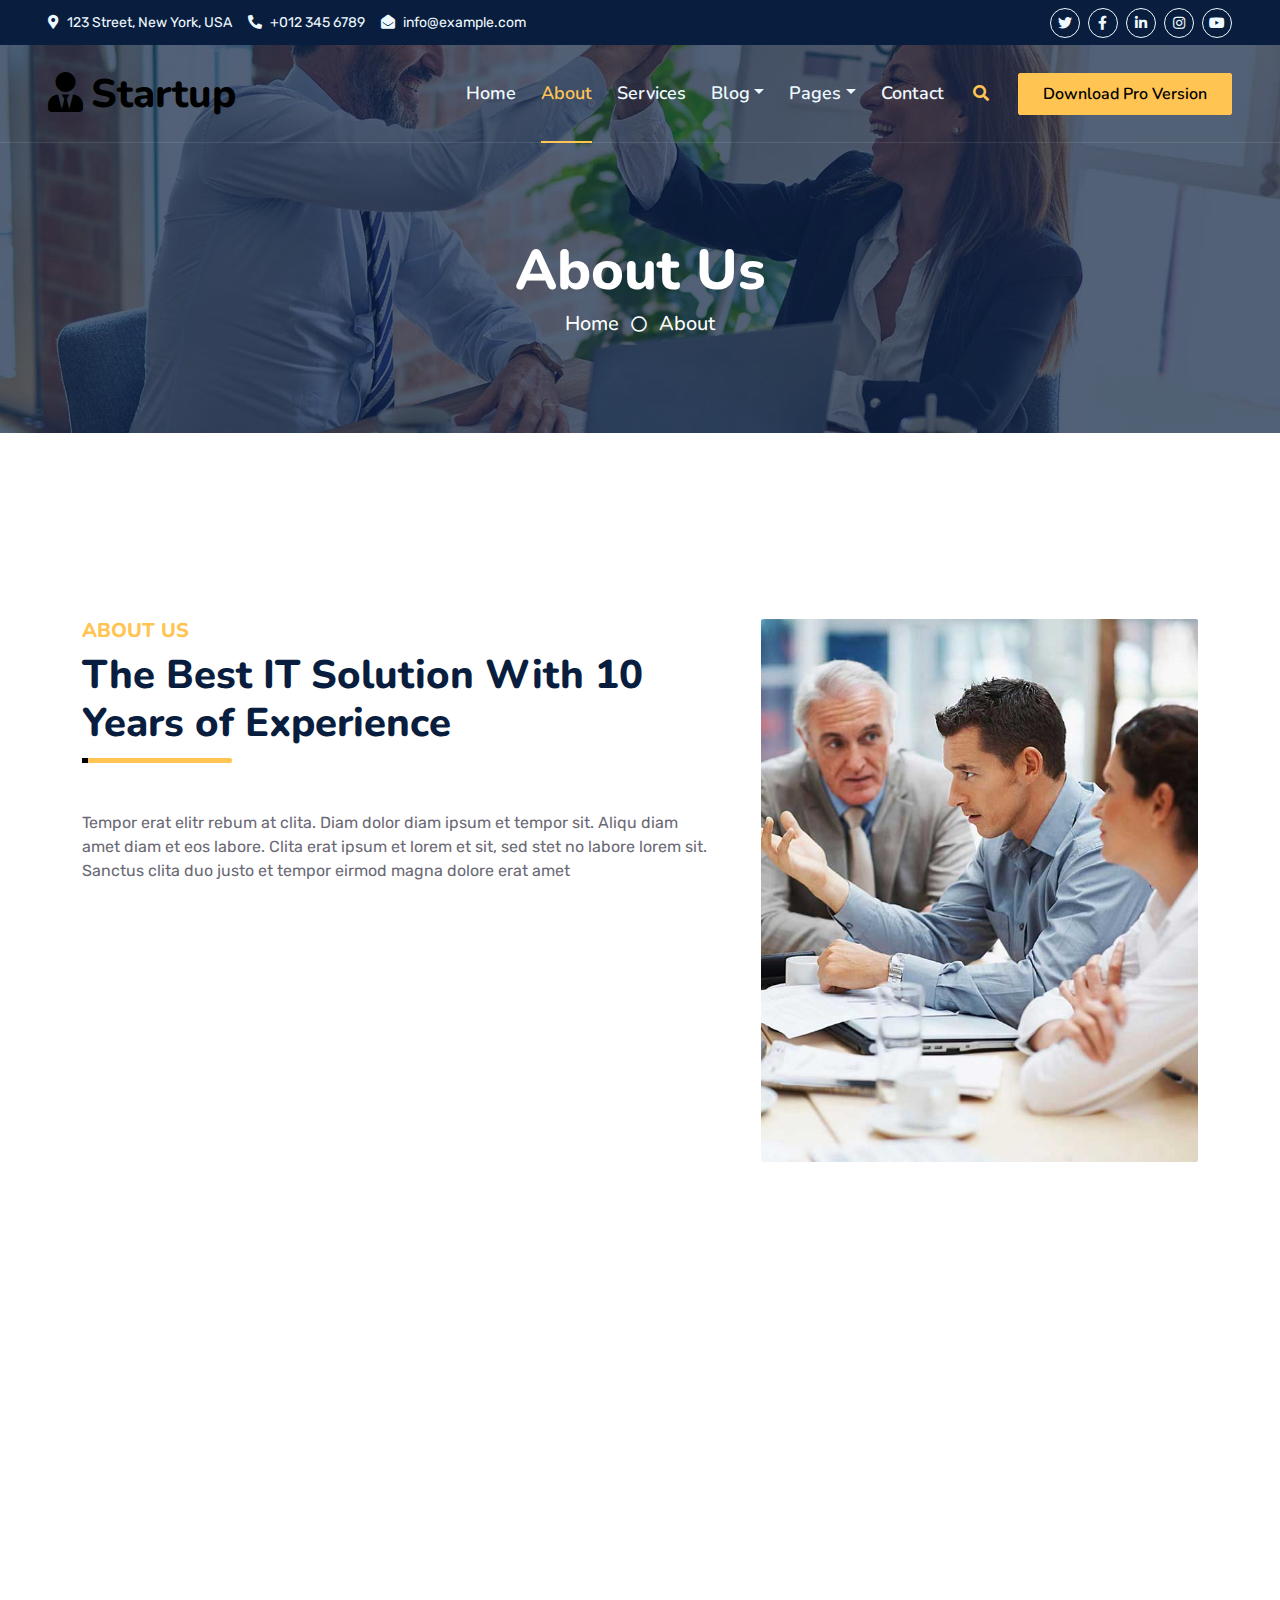
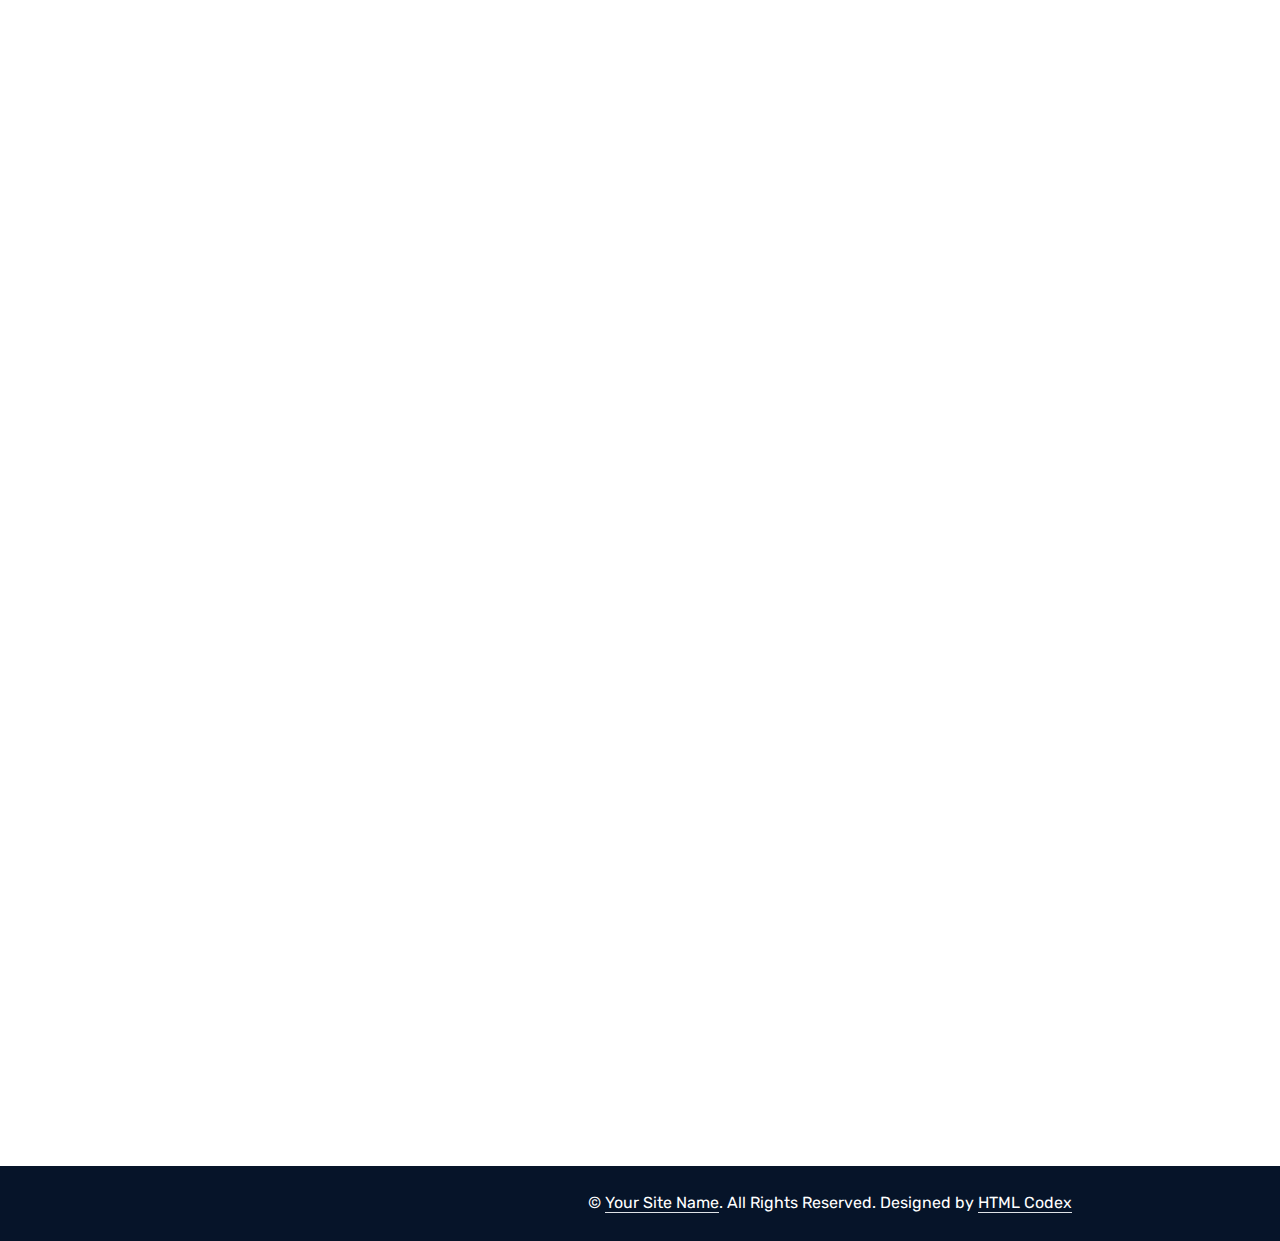
<file: about.html>
<!DOCTYPE html>
<html lang="en">

<head>
    <meta charset="utf-8">
    <title>Fine Gold Kenya</title>
    <meta content="width=device-width, initial-scale=1.0" name="viewport">
    <meta content="Buy Gold In kenya" name="keywords">
    <meta content="Buy Gold In kenya" name="description">

    <!-- Favicon -->
    <link href="img/favicon.ico" rel="icon">

    <!-- Google Web Fonts -->
    <link rel="preconnect" href="https://fonts.googleapis.com">
    <link rel="preconnect" href="https://fonts.gstatic.com" crossorigin>
    <link href="https://fonts.googleapis.com/css2?family=Nunito:wght@400;600;700;800&family=Rubik:wght@400;500;600;700&display=swap" rel="stylesheet">

    <!-- Icon Font Stylesheet -->
    <link href="https://cdnjs.cloudflare.com/ajax/libs/font-awesome/5.10.0/css/all.min.css" rel="stylesheet">
    <link href="https://cdn.jsdelivr.net/npm/bootstrap-icons@1.4.1/font/bootstrap-icons.css" rel="stylesheet">

    <!-- Libraries Stylesheet -->
    <link href="lib/owlcarousel/assets/owl.carousel.min.css" rel="stylesheet">
    <link href="lib/animate/animate.min.css" rel="stylesheet">

    <!-- Customized Bootstrap Stylesheet -->
    <link href="css/bootstrap.min.css" rel="stylesheet">

    <!-- Template Stylesheet -->
    <link href="css/style.css" rel="stylesheet">
</head>

<body>
    <!-- Spinner Start -->
    <div id="spinner" class="show bg-white position-fixed translate-middle w-100 vh-100 top-50 start-50 d-flex align-items-center justify-content-center">
        <div class="spinner"></div>
    </div>
    <!-- Spinner End -->


    <!-- Topbar Start -->
    <div class="container-fluid bg-dark px-5 d-none d-lg-block">
        <div class="row gx-0">
            <div class="col-lg-8 text-center text-lg-start mb-2 mb-lg-0">
                <div class="d-inline-flex align-items-center" style="height: 45px;">
                    <small class="me-3 text-light"><i class="fa fa-map-marker-alt me-2"></i>123 Street, New York, USA</small>
                    <small class="me-3 text-light"><i class="fa fa-phone-alt me-2"></i>+012 345 6789</small>
                    <small class="text-light"><i class="fa fa-envelope-open me-2"></i>info@example.com</small>
                </div>
            </div>
            <div class="col-lg-4 text-center text-lg-end">
                <div class="d-inline-flex align-items-center" style="height: 45px;">
                    <a class="btn btn-sm btn-outline-light btn-sm-square rounded-circle me-2" href=""><i class="fab fa-twitter fw-normal"></i></a>
                    <a class="btn btn-sm btn-outline-light btn-sm-square rounded-circle me-2" href=""><i class="fab fa-facebook-f fw-normal"></i></a>
                    <a class="btn btn-sm btn-outline-light btn-sm-square rounded-circle me-2" href=""><i class="fab fa-linkedin-in fw-normal"></i></a>
                    <a class="btn btn-sm btn-outline-light btn-sm-square rounded-circle me-2" href=""><i class="fab fa-instagram fw-normal"></i></a>
                    <a class="btn btn-sm btn-outline-light btn-sm-square rounded-circle" href=""><i class="fab fa-youtube fw-normal"></i></a>
                </div>
            </div>
        </div>
    </div>
    <!-- Topbar End -->


    <!-- Navbar Start -->
    <div class="container-fluid position-relative p-0">
        <nav class="navbar navbar-expand-lg navbar-dark px-5 py-3 py-lg-0">
            <a href="index.html" class="navbar-brand p-0">
                <h1 class="m-0"><i class="fa fa-user-tie me-2"></i>Startup</h1>
            </a>
            <button class="navbar-toggler" type="button" data-bs-toggle="collapse" data-bs-target="#navbarCollapse">
                <span class="fa fa-bars"></span>
            </button>
            <div class="collapse navbar-collapse" id="navbarCollapse">
                <div class="navbar-nav ms-auto py-0">
                    <a href="index.html" class="nav-item nav-link">Home</a>
                    <a href="about.html" class="nav-item nav-link active">About</a>
                    <a href="service.html" class="nav-item nav-link">Services</a>
                    <div class="nav-item dropdown">
                        <a href="#" class="nav-link dropdown-toggle" data-bs-toggle="dropdown">Blog</a>
                        <div class="dropdown-menu m-0">
                            <a href="blog.html" class="dropdown-item">Blog Grid</a>
                            <a href="detail.html" class="dropdown-item">Blog Detail</a>
                        </div>
                    </div>
                    <div class="nav-item dropdown">
                        <a href="#" class="nav-link dropdown-toggle" data-bs-toggle="dropdown">Pages</a>
                        <div class="dropdown-menu m-0">
                            <a href="price.html" class="dropdown-item">Pricing Plan</a>
                            <a href="feature.html" class="dropdown-item">Our features</a>
                            <a href="team.html" class="dropdown-item">Team Members</a>
                            <a href="testimonial.html" class="dropdown-item">Testimonial</a>
                            <a href="quote.html" class="dropdown-item">Free Quote</a>
                        </div>
                    </div>
                    <a href="contact.html" class="nav-item nav-link">Contact</a>
                </div>
                <butaton type="button" class="btn text-primary ms-3" data-bs-toggle="modal" data-bs-target="#searchModal"><i class="fa fa-search"></i></butaton>
                <a href="https://htmlcodex.com/startup-company-website-template" class="btn btn-primary py-2 px-4 ms-3">Download Pro Version</a>
            </div>
        </nav>

        <div class="container-fluid bg-primary py-5 bg-header" style="margin-bottom: 90px;">
            <div class="row py-5">
                <div class="col-12 pt-lg-5 mt-lg-5 text-center">
                    <h1 class="display-4 text-white animated zoomIn">About Us</h1>
                    <a href="" class="h5 text-white">Home</a>
                    <i class="far fa-circle text-white px-2"></i>
                    <a href="" class="h5 text-white">About</a>
                </div>
            </div>
        </div>
    </div>
    <!-- Navbar End -->


    <!-- Full Screen Search Start -->
    <div class="modal fade" id="searchModal" tabindex="-1">
        <div class="modal-dialog modal-fullscreen">
            <div class="modal-content" style="background: rgba(9, 30, 62, .7);">
                <div class="modal-header border-0">
                    <button type="button" class="btn bg-white btn-close" data-bs-dismiss="modal" aria-label="Close"></button>
                </div>
                <div class="modal-body d-flex align-items-center justify-content-center">
                    <div class="input-group" style="max-width: 600px;">
                        <input type="text" class="form-control bg-transparent border-primary p-3" placeholder="Type search keyword">
                        <button class="btn btn-primary px-4"><i class="bi bi-search"></i></button>
                    </div>
                </div>
            </div>
        </div>
    </div>
    <!-- Full Screen Search End -->


    <!-- About Start -->
    <div class="container-fluid py-5 wow fadeInUp" data-wow-delay="0.1s">
        <div class="container py-5">
            <div class="row g-5">
                <div class="col-lg-7">
                    <div class="section-title position-relative pb-3 mb-5">
                        <h5 class="fw-bold text-primary text-uppercase">About Us</h5>
                        <h1 class="mb-0">The Best IT Solution With 10 Years of Experience</h1>
                    </div>
                    <p class="mb-4">Tempor erat elitr rebum at clita. Diam dolor diam ipsum et tempor sit. Aliqu diam amet diam et eos labore. Clita erat ipsum et lorem et sit, sed stet no labore lorem sit. Sanctus clita duo justo et tempor eirmod magna dolore erat amet</p>
                    <div class="row g-0 mb-3">
                        <div class="col-sm-6 wow zoomIn" data-wow-delay="0.2s">
                            <h5 class="mb-3"><i class="fa fa-check text-primary me-3"></i>Award Winning</h5>
                            <h5 class="mb-3"><i class="fa fa-check text-primary me-3"></i>Professional Staff</h5>
                        </div>
                        <div class="col-sm-6 wow zoomIn" data-wow-delay="0.4s">
                            <h5 class="mb-3"><i class="fa fa-check text-primary me-3"></i>24/7 Support</h5>
                            <h5 class="mb-3"><i class="fa fa-check text-primary me-3"></i>Fair Prices</h5>
                        </div>
                    </div>
                    <div class="d-flex align-items-center mb-4 wow fadeIn" data-wow-delay="0.6s">
                        <div class="bg-primary d-flex align-items-center justify-content-center rounded" style="width: 60px; height: 60px;">
                            <i class="fa fa-phone-alt text-white"></i>
                        </div>
                        <div class="ps-4">
                            <h5 class="mb-2">Call to ask any question</h5>
                            <h4 class="text-primary mb-0">+012 345 6789</h4>
                        </div>
                    </div>
                    <a href="quote.html" class="btn btn-primary py-3 px-5 mt-3 wow zoomIn" data-wow-delay="0.9s">Get A Custom Offer</a>
                </div>
                <div class="col-lg-5" style="min-height: 500px;">
                    <div class="position-relative h-100">
                        <img class="position-absolute w-100 h-100 rounded wow zoomIn" data-wow-delay="0.9s" src="img/about.jpg" style="object-fit: cover;">
                    </div>
                </div>
            </div>
        </div>
    </div>
    <!-- About End -->


    <!-- Team Start -->
    <div class="container-fluid py-5 wow fadeInUp" data-wow-delay="0.1s">
        <div class="container py-5">
            <div class="section-title text-center position-relative pb-3 mb-5 mx-auto" style="max-width: 600px;">
                <h5 class="fw-bold text-primary text-uppercase">Team Members</h5>
                <h1 class="mb-0">Professional Stuffs Ready to Help Your Business</h1>
            </div>
            <div class="row g-5">
                <div class="col-lg-4 wow slideInUp" data-wow-delay="0.3s">
                    <div class="team-item bg-light rounded overflow-hidden">
                        <div class="team-img position-relative overflow-hidden">
                            <img class="img-fluid w-100" src="img/team-1.jpg" alt="">
                            <div class="team-social">
                                <a class="btn btn-lg btn-primary btn-lg-square rounded" href=""><i class="fab fa-twitter fw-normal"></i></a>
                                <a class="btn btn-lg btn-primary btn-lg-square rounded" href=""><i class="fab fa-facebook-f fw-normal"></i></a>
                                <a class="btn btn-lg btn-primary btn-lg-square rounded" href=""><i class="fab fa-instagram fw-normal"></i></a>
                                <a class="btn btn-lg btn-primary btn-lg-square rounded" href=""><i class="fab fa-linkedin-in fw-normal"></i></a>
                            </div>
                        </div>
                        <div class="text-center py-4">
                            <h4 class="text-primary">Full Name</h4>
                            <p class="text-uppercase m-0">Designation</p>
                        </div>
                    </div>
                </div>
                <div class="col-lg-4 wow slideInUp" data-wow-delay="0.6s">
                    <div class="team-item bg-light rounded overflow-hidden">
                        <div class="team-img position-relative overflow-hidden">
                            <img class="img-fluid w-100" src="img/team-2.jpg" alt="">
                            <div class="team-social">
                                <a class="btn btn-lg btn-primary btn-lg-square rounded" href=""><i class="fab fa-twitter fw-normal"></i></a>
                                <a class="btn btn-lg btn-primary btn-lg-square rounded" href=""><i class="fab fa-facebook-f fw-normal"></i></a>
                                <a class="btn btn-lg btn-primary btn-lg-square rounded" href=""><i class="fab fa-instagram fw-normal"></i></a>
                                <a class="btn btn-lg btn-primary btn-lg-square rounded" href=""><i class="fab fa-linkedin-in fw-normal"></i></a>
                            </div>
                        </div>
                        <div class="text-center py-4">
                            <h4 class="text-primary">Full Name</h4>
                            <p class="text-uppercase m-0">Designation</p>
                        </div>
                    </div>
                </div>
                <div class="col-lg-4 wow slideInUp" data-wow-delay="0.9s">
                    <div class="team-item bg-light rounded overflow-hidden">
                        <div class="team-img position-relative overflow-hidden">
                            <img class="img-fluid w-100" src="img/team-3.jpg" alt="">
                            <div class="team-social">
                                <a class="btn btn-lg btn-primary btn-lg-square rounded" href=""><i class="fab fa-twitter fw-normal"></i></a>
                                <a class="btn btn-lg btn-primary btn-lg-square rounded" href=""><i class="fab fa-facebook-f fw-normal"></i></a>
                                <a class="btn btn-lg btn-primary btn-lg-square rounded" href=""><i class="fab fa-instagram fw-normal"></i></a>
                                <a class="btn btn-lg btn-primary btn-lg-square rounded" href=""><i class="fab fa-linkedin-in fw-normal"></i></a>
                            </div>
                        </div>
                        <div class="text-center py-4">
                            <h4 class="text-primary">Full Name</h4>
                            <p class="text-uppercase m-0">Designation</p>
                        </div>
                    </div>
                </div>
            </div>
        </div>
    </div>
    <!-- Team End -->


    <!-- Vendor Start -->
    <div class="container-fluid py-5 wow fadeInUp" data-wow-delay="0.1s">
        <div class="container py-5 mb-5">
            <div class="bg-white">
                <div class="owl-carousel vendor-carousel">
                    <img src="img/vendor-1.jpg" alt="">
                    <img src="img/vendor-2.jpg" alt="">
                    <img src="img/vendor-3.jpg" alt="">
                    <img src="img/vendor-4.jpg" alt="">
                    <img src="img/vendor-5.jpg" alt="">
                    <img src="img/vendor-6.jpg" alt="">
                    <img src="img/vendor-7.jpg" alt="">
                    <img src="img/vendor-8.jpg" alt="">
                    <img src="img/vendor-9.jpg" alt="">
                </div>
            </div>
        </div>
    </div>
    <!-- Vendor End -->
    

    <!-- Footer Start -->
    <div class="container-fluid bg-dark text-light mt-5 wow fadeInUp" data-wow-delay="0.1s">
        <div class="container">
            <div class="row gx-5">
                <div class="col-lg-4 col-md-6 footer-about">
                    <div class="d-flex flex-column align-items-center justify-content-center text-center h-100 bg-primary p-4">
                        <a href="index.html" class="navbar-brand">
                            <h1 class="m-0 text-white"><i class="fa fa-user-tie me-2"></i>Startup</h1>
                        </a>
                        <p class="mt-3 mb-4">Lorem diam sit erat dolor elitr et, diam lorem justo amet clita stet eos sit. Elitr dolor duo lorem, elitr clita ipsum sea. Diam amet erat lorem stet eos. Diam amet et kasd eos duo.</p>
                        <form action="">
                            <div class="input-group">
                                <input type="text" class="form-control border-white p-3" placeholder="Your Email">
                                <button class="btn btn-dark">Sign Up</button>
                            </div>
                        </form>
                    </div>
                </div>
                <div class="col-lg-8 col-md-6">
                    <div class="row gx-5">
                        <div class="col-lg-4 col-md-12 pt-5 mb-5">
                            <div class="section-title section-title-sm position-relative pb-3 mb-4">
                                <h3 class="text-light mb-0">Get In Touch</h3>
                            </div>
                            <div class="d-flex mb-2">
                                <i class="bi bi-geo-alt text-primary me-2"></i>
                                <p class="mb-0">123 Street, New York, USA</p>
                            </div>
                            <div class="d-flex mb-2">
                                <i class="bi bi-envelope-open text-primary me-2"></i>
                                <p class="mb-0">info@example.com</p>
                            </div>
                            <div class="d-flex mb-2">
                                <i class="bi bi-telephone text-primary me-2"></i>
                                <p class="mb-0">+012 345 67890</p>
                            </div>
                            <div class="d-flex mt-4">
                                <a class="btn btn-primary btn-square me-2" href="#"><i class="fab fa-twitter fw-normal"></i></a>
                                <a class="btn btn-primary btn-square me-2" href="#"><i class="fab fa-facebook-f fw-normal"></i></a>
                                <a class="btn btn-primary btn-square me-2" href="#"><i class="fab fa-linkedin-in fw-normal"></i></a>
                                <a class="btn btn-primary btn-square" href="#"><i class="fab fa-instagram fw-normal"></i></a>
                            </div>
                        </div>
                        <div class="col-lg-4 col-md-12 pt-0 pt-lg-5 mb-5">
                            <div class="section-title section-title-sm position-relative pb-3 mb-4">
                                <h3 class="text-light mb-0">Quick Links</h3>
                            </div>
                            <div class="link-animated d-flex flex-column justify-content-start">
                                <a class="text-light mb-2" href="#"><i class="bi bi-arrow-right text-primary me-2"></i>Home</a>
                                <a class="text-light mb-2" href="#"><i class="bi bi-arrow-right text-primary me-2"></i>About Us</a>
                                <a class="text-light mb-2" href="#"><i class="bi bi-arrow-right text-primary me-2"></i>Our Services</a>
                                <a class="text-light mb-2" href="#"><i class="bi bi-arrow-right text-primary me-2"></i>Meet The Team</a>
                                <a class="text-light mb-2" href="#"><i class="bi bi-arrow-right text-primary me-2"></i>Latest Blog</a>
                                <a class="text-light" href="#"><i class="bi bi-arrow-right text-primary me-2"></i>Contact Us</a>
                            </div>
                        </div>
                        <div class="col-lg-4 col-md-12 pt-0 pt-lg-5 mb-5">
                            <div class="section-title section-title-sm position-relative pb-3 mb-4">
                                <h3 class="text-light mb-0">Popular Links</h3>
                            </div>
                            <div class="link-animated d-flex flex-column justify-content-start">
                                <a class="text-light mb-2" href="#"><i class="bi bi-arrow-right text-primary me-2"></i>Home</a>
                                <a class="text-light mb-2" href="#"><i class="bi bi-arrow-right text-primary me-2"></i>About Us</a>
                                <a class="text-light mb-2" href="#"><i class="bi bi-arrow-right text-primary me-2"></i>Our Services</a>
                                <a class="text-light mb-2" href="#"><i class="bi bi-arrow-right text-primary me-2"></i>Meet The Team</a>
                                <a class="text-light mb-2" href="#"><i class="bi bi-arrow-right text-primary me-2"></i>Latest Blog</a>
                                <a class="text-light" href="#"><i class="bi bi-arrow-right text-primary me-2"></i>Contact Us</a>
                            </div>
                        </div>
                    </div>
                </div>
            </div>
        </div>
    </div>
    <div class="container-fluid text-white" style="background: #061429;">
        <div class="container text-center">
            <div class="row justify-content-end">
                <div class="col-lg-8 col-md-6">
                    <div class="d-flex align-items-center justify-content-center" style="height: 75px;">
                        <p class="mb-0">&copy; <a class="text-white border-bottom" href="#">Your Site Name</a>. All Rights Reserved. 
						
						<!--/*** This template is free as long as you keep the footer author’s credit link/attribution link/backlink. If you'd like to use the template without the footer author’s credit link/attribution link/backlink, you can purchase the Credit Removal License from "https://htmlcodex.com/credit-removal". Thank you for your support. ***/-->
						Designed by <a class="text-white border-bottom" href="https://htmlcodex.com">HTML Codex</a></p>
                    </div>
                </div>
            </div>
        </div>
    </div>
    <!-- Footer End -->


    <!-- Back to Top -->
    <a href="#" class="btn btn-lg btn-primary btn-lg-square rounded back-to-top"><i class="bi bi-arrow-up"></i></a>


    <!-- JavaScript Libraries -->
    <script src="https://code.jquery.com/jquery-3.4.1.min.js"></script>
    <script src="https://cdn.jsdelivr.net/npm/bootstrap@5.0.0/dist/js/bootstrap.bundle.min.js"></script>
    <script src="lib/wow/wow.min.js"></script>
    <script src="lib/easing/easing.min.js"></script>
    <script src="lib/waypoints/waypoints.min.js"></script>
    <script src="lib/counterup/counterup.min.js"></script>
    <script src="lib/owlcarousel/owl.carousel.min.js"></script>

    <!-- Template Javascript -->
    <script src="js/main.js"></script>
</body>

</html>
</file>
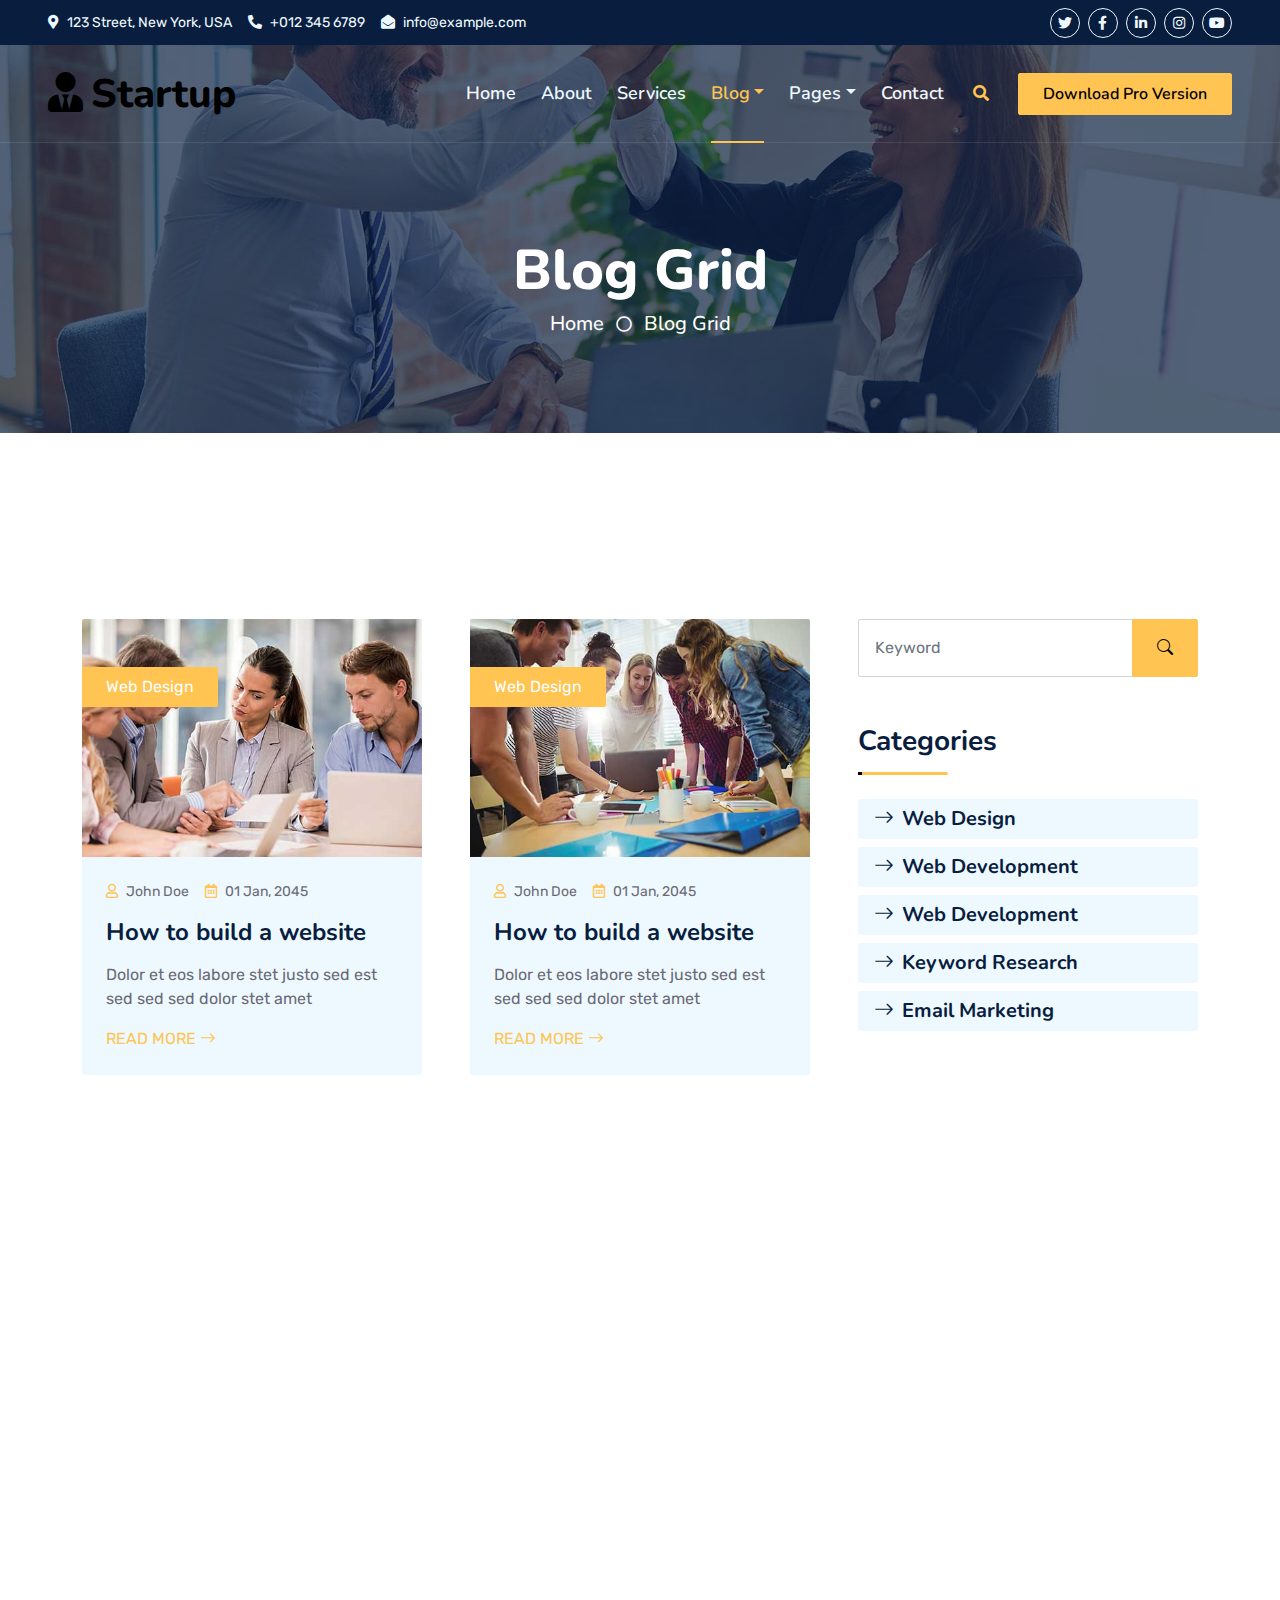
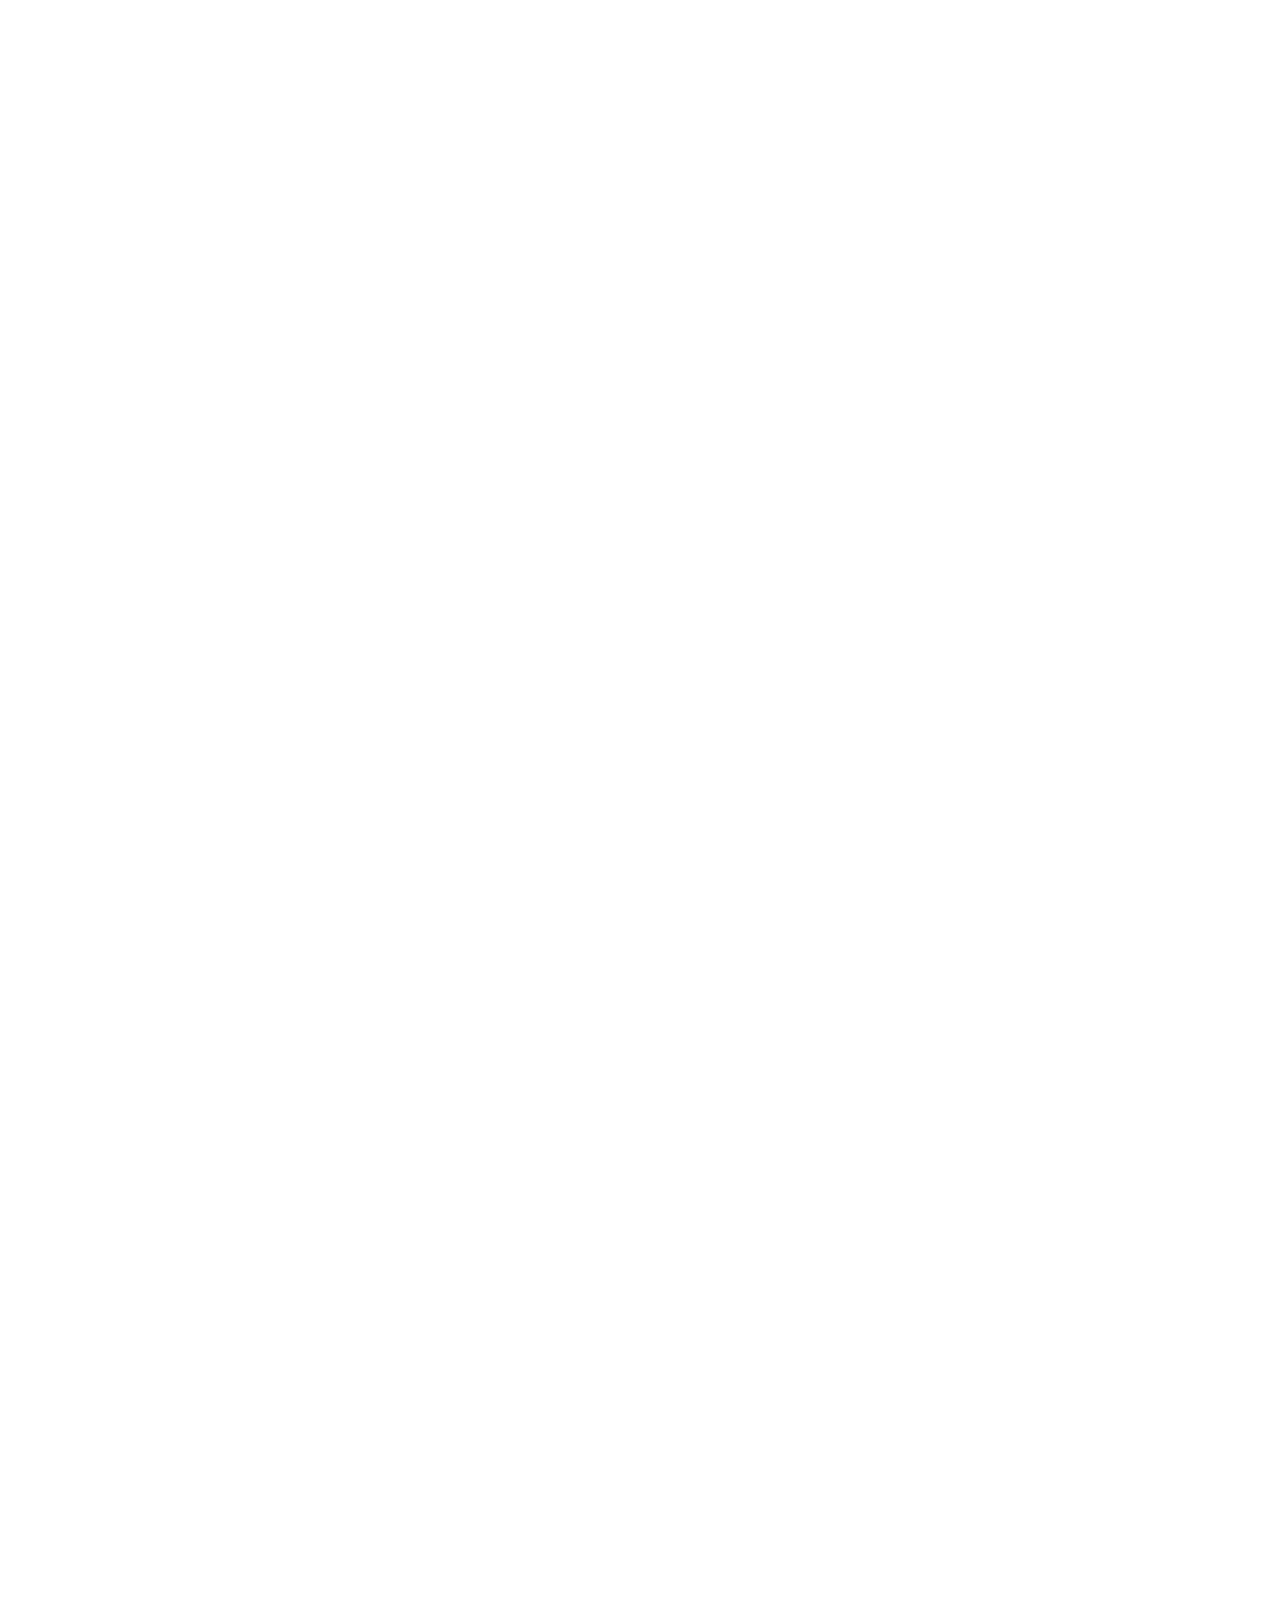
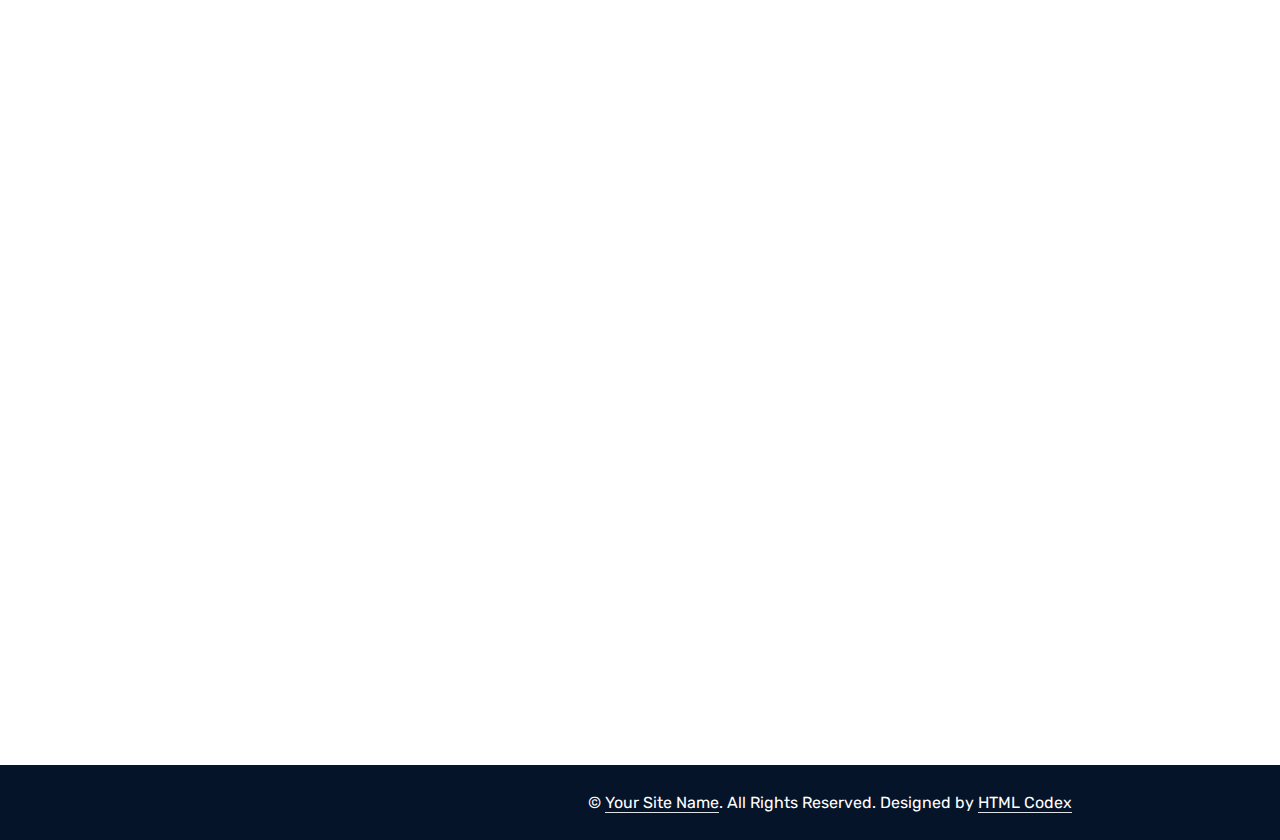
<file: blog.html>
<!DOCTYPE html>
<html lang="en">

<head>
    <meta charset="utf-8">
    <title>Fine Gold Kenya</title>
    <meta content="width=device-width, initial-scale=1.0" name="viewport">
    <meta content="Buy Gold In kenya" name="keywords">
    <meta content="Buy Gold In kenya" name="description">

    <!-- Favicon -->
    <link href="img/favicon.ico" rel="icon">

    <!-- Google Web Fonts -->
    <link rel="preconnect" href="https://fonts.googleapis.com">
    <link rel="preconnect" href="https://fonts.gstatic.com" crossorigin>
    <link href="https://fonts.googleapis.com/css2?family=Nunito:wght@400;600;700;800&family=Rubik:wght@400;500;600;700&display=swap" rel="stylesheet">

    <!-- Icon Font Stylesheet -->
    <link href="https://cdnjs.cloudflare.com/ajax/libs/font-awesome/5.10.0/css/all.min.css" rel="stylesheet">
    <link href="https://cdn.jsdelivr.net/npm/bootstrap-icons@1.4.1/font/bootstrap-icons.css" rel="stylesheet">

    <!-- Libraries Stylesheet -->
    <link href="lib/owlcarousel/assets/owl.carousel.min.css" rel="stylesheet">
    <link href="lib/animate/animate.min.css" rel="stylesheet">

    <!-- Customized Bootstrap Stylesheet -->
    <link href="css/bootstrap.min.css" rel="stylesheet">

    <!-- Template Stylesheet -->
    <link href="css/style.css" rel="stylesheet">
</head>

<body>
    <!-- Spinner Start -->
    <div id="spinner" class="show bg-white position-fixed translate-middle w-100 vh-100 top-50 start-50 d-flex align-items-center justify-content-center">
        <div class="spinner"></div>
    </div>
    <!-- Spinner End -->


    <!-- Topbar Start -->
    <div class="container-fluid bg-dark px-5 d-none d-lg-block">
        <div class="row gx-0">
            <div class="col-lg-8 text-center text-lg-start mb-2 mb-lg-0">
                <div class="d-inline-flex align-items-center" style="height: 45px;">
                    <small class="me-3 text-light"><i class="fa fa-map-marker-alt me-2"></i>123 Street, New York, USA</small>
                    <small class="me-3 text-light"><i class="fa fa-phone-alt me-2"></i>+012 345 6789</small>
                    <small class="text-light"><i class="fa fa-envelope-open me-2"></i>info@example.com</small>
                </div>
            </div>
            <div class="col-lg-4 text-center text-lg-end">
                <div class="d-inline-flex align-items-center" style="height: 45px;">
                    <a class="btn btn-sm btn-outline-light btn-sm-square rounded-circle me-2" href=""><i class="fab fa-twitter fw-normal"></i></a>
                    <a class="btn btn-sm btn-outline-light btn-sm-square rounded-circle me-2" href=""><i class="fab fa-facebook-f fw-normal"></i></a>
                    <a class="btn btn-sm btn-outline-light btn-sm-square rounded-circle me-2" href=""><i class="fab fa-linkedin-in fw-normal"></i></a>
                    <a class="btn btn-sm btn-outline-light btn-sm-square rounded-circle me-2" href=""><i class="fab fa-instagram fw-normal"></i></a>
                    <a class="btn btn-sm btn-outline-light btn-sm-square rounded-circle" href=""><i class="fab fa-youtube fw-normal"></i></a>
                </div>
            </div>
        </div>
    </div>
    <!-- Topbar End -->


    <!-- Navbar Start -->
    <div class="container-fluid position-relative p-0">
        <nav class="navbar navbar-expand-lg navbar-dark px-5 py-3 py-lg-0">
            <a href="index.html" class="navbar-brand p-0">
                <h1 class="m-0"><i class="fa fa-user-tie me-2"></i>Startup</h1>
            </a>
            <button class="navbar-toggler" type="button" data-bs-toggle="collapse" data-bs-target="#navbarCollapse">
                <span class="fa fa-bars"></span>
            </button>
            <div class="collapse navbar-collapse" id="navbarCollapse">
                <div class="navbar-nav ms-auto py-0">
                    <a href="index.html" class="nav-item nav-link">Home</a>
                    <a href="about.html" class="nav-item nav-link">About</a>
                    <a href="service.html" class="nav-item nav-link">Services</a>
                    <div class="nav-item dropdown">
                        <a href="#" class="nav-link dropdown-toggle active" data-bs-toggle="dropdown">Blog</a>
                        <div class="dropdown-menu m-0">
                            <a href="blog.html" class="dropdown-item active">Blog Grid</a>
                            <a href="detail.html" class="dropdown-item">Blog Detail</a>
                        </div>
                    </div>
                    <div class="nav-item dropdown">
                        <a href="#" class="nav-link dropdown-toggle" data-bs-toggle="dropdown">Pages</a>
                        <div class="dropdown-menu m-0">
                            <a href="price.html" class="dropdown-item">Pricing Plan</a>
                            <a href="feature.html" class="dropdown-item">Our features</a>
                            <a href="team.html" class="dropdown-item">Team Members</a>
                            <a href="testimonial.html" class="dropdown-item">Testimonial</a>
                            <a href="quote.html" class="dropdown-item">Free Quote</a>
                        </div>
                    </div>
                    <a href="contact.html" class="nav-item nav-link">Contact</a>
                </div>
                <butaton type="button" class="btn text-primary ms-3" data-bs-toggle="modal" data-bs-target="#searchModal"><i class="fa fa-search"></i></butaton>
                <a href="https://htmlcodex.com/startup-company-website-template" class="btn btn-primary py-2 px-4 ms-3">Download Pro Version</a>
            </div>
        </nav>

        <div class="container-fluid bg-primary py-5 bg-header" style="margin-bottom: 90px;">
            <div class="row py-5">
                <div class="col-12 pt-lg-5 mt-lg-5 text-center">
                    <h1 class="display-4 text-white animated zoomIn">Blog Grid</h1>
                    <a href="" class="h5 text-white">Home</a>
                    <i class="far fa-circle text-white px-2"></i>
                    <a href="" class="h5 text-white">Blog Grid</a>
                </div>
            </div>
        </div>
    </div>
    <!-- Navbar End -->


    <!-- Full Screen Search Start -->
    <div class="modal fade" id="searchModal" tabindex="-1">
        <div class="modal-dialog modal-fullscreen">
            <div class="modal-content" style="background: rgba(9, 30, 62, .7);">
                <div class="modal-header border-0">
                    <button type="button" class="btn bg-white btn-close" data-bs-dismiss="modal" aria-label="Close"></button>
                </div>
                <div class="modal-body d-flex align-items-center justify-content-center">
                    <div class="input-group" style="max-width: 600px;">
                        <input type="text" class="form-control bg-transparent border-primary p-3" placeholder="Type search keyword">
                        <button class="btn btn-primary px-4"><i class="bi bi-search"></i></button>
                    </div>
                </div>
            </div>
        </div>
    </div>
    <!-- Full Screen Search End -->


    <!-- Blog Start -->
    <div class="container-fluid py-5 wow fadeInUp" data-wow-delay="0.1s">
        <div class="container py-5">
            <div class="row g-5">
                <!-- Blog list Start -->
                <div class="col-lg-8">
                    <div class="row g-5">
                        <div class="col-md-6 wow slideInUp" data-wow-delay="0.1s">
                            <div class="blog-item bg-light rounded overflow-hidden">
                                <div class="blog-img position-relative overflow-hidden">
                                    <img class="img-fluid" src="img/blog-1.jpg" alt="">
                                    <a class="position-absolute top-0 start-0 bg-primary text-white rounded-end mt-5 py-2 px-4" href="">Web Design</a>
                                </div>
                                <div class="p-4">
                                    <div class="d-flex mb-3">
                                        <small class="me-3"><i class="far fa-user text-primary me-2"></i>John Doe</small>
                                        <small><i class="far fa-calendar-alt text-primary me-2"></i>01 Jan, 2045</small>
                                    </div>
                                    <h4 class="mb-3">How to build a website</h4>
                                    <p>Dolor et eos labore stet justo sed est sed sed sed dolor stet amet</p>
                                    <a class="text-uppercase" href="">Read More <i class="bi bi-arrow-right"></i></a>
                                </div>
                            </div>
                        </div>
                        <div class="col-md-6 wow slideInUp" data-wow-delay="0.6s">
                            <div class="blog-item bg-light rounded overflow-hidden">
                                <div class="blog-img position-relative overflow-hidden">
                                    <img class="img-fluid" src="img/blog-2.jpg" alt="">
                                    <a class="position-absolute top-0 start-0 bg-primary text-white rounded-end mt-5 py-2 px-4" href="">Web Design</a>
                                </div>
                                <div class="p-4">
                                    <div class="d-flex mb-3">
                                        <small class="me-3"><i class="far fa-user text-primary me-2"></i>John Doe</small>
                                        <small><i class="far fa-calendar-alt text-primary me-2"></i>01 Jan, 2045</small>
                                    </div>
                                    <h4 class="mb-3">How to build a website</h4>
                                    <p>Dolor et eos labore stet justo sed est sed sed sed dolor stet amet</p>
                                    <a class="text-uppercase" href="">Read More <i class="bi bi-arrow-right"></i></a>
                                </div>
                            </div>
                        </div>
                        <div class="col-md-6 wow slideInUp" data-wow-delay="0.1s">
                            <div class="blog-item bg-light rounded overflow-hidden">
                                <div class="blog-img position-relative overflow-hidden">
                                    <img class="img-fluid" src="img/blog-3.jpg" alt="">
                                    <a class="position-absolute top-0 start-0 bg-primary text-white rounded-end mt-5 py-2 px-4" href="">Web Design</a>
                                </div>
                                <div class="p-4">
                                    <div class="d-flex mb-3">
                                        <small class="me-3"><i class="far fa-user text-primary me-2"></i>John Doe</small>
                                        <small><i class="far fa-calendar-alt text-primary me-2"></i>01 Jan, 2045</small>
                                    </div>
                                    <h4 class="mb-3">How to build a website</h4>
                                    <p>Dolor et eos labore stet justo sed est sed sed sed dolor stet amet</p>
                                    <a class="text-uppercase" href="">Read More <i class="bi bi-arrow-right"></i></a>
                                </div>
                            </div>
                        </div>
                        <div class="col-md-6 wow slideInUp" data-wow-delay="0.6s">
                            <div class="blog-item bg-light rounded overflow-hidden">
                                <div class="blog-img position-relative overflow-hidden">
                                    <img class="img-fluid" src="img/blog-1.jpg" alt="">
                                    <a class="position-absolute top-0 start-0 bg-primary text-white rounded-end mt-5 py-2 px-4" href="">Web Design</a>
                                </div>
                                <div class="p-4">
                                    <div class="d-flex mb-3">
                                        <small class="me-3"><i class="far fa-user text-primary me-2"></i>John Doe</small>
                                        <small><i class="far fa-calendar-alt text-primary me-2"></i>01 Jan, 2045</small>
                                    </div>
                                    <h4 class="mb-3">How to build a website</h4>
                                    <p>Dolor et eos labore stet justo sed est sed sed sed dolor stet amet</p>
                                    <a class="text-uppercase" href="">Read More <i class="bi bi-arrow-right"></i></a>
                                </div>
                            </div>
                        </div>
                        <div class="col-md-6 wow slideInUp" data-wow-delay="0.1s">
                            <div class="blog-item bg-light rounded overflow-hidden">
                                <div class="blog-img position-relative overflow-hidden">
                                    <img class="img-fluid" src="img/blog-2.jpg" alt="">
                                    <a class="position-absolute top-0 start-0 bg-primary text-white rounded-end mt-5 py-2 px-4" href="">Web Design</a>
                                </div>
                                <div class="p-4">
                                    <div class="d-flex mb-3">
                                        <small class="me-3"><i class="far fa-user text-primary me-2"></i>John Doe</small>
                                        <small><i class="far fa-calendar-alt text-primary me-2"></i>01 Jan, 2045</small>
                                    </div>
                                    <h4 class="mb-3">How to build a website</h4>
                                    <p>Dolor et eos labore stet justo sed est sed sed sed dolor stet amet</p>
                                    <a class="text-uppercase" href="">Read More <i class="bi bi-arrow-right"></i></a>
                                </div>
                            </div>
                        </div>
                        <div class="col-md-6 wow slideInUp" data-wow-delay="0.6s">
                            <div class="blog-item bg-light rounded overflow-hidden">
                                <div class="blog-img position-relative overflow-hidden">
                                    <img class="img-fluid" src="img/blog-3.jpg" alt="">
                                    <a class="position-absolute top-0 start-0 bg-primary text-white rounded-end mt-5 py-2 px-4" href="">Web Design</a>
                                </div>
                                <div class="p-4">
                                    <div class="d-flex mb-3">
                                        <small class="me-3"><i class="far fa-user text-primary me-2"></i>John Doe</small>
                                        <small><i class="far fa-calendar-alt text-primary me-2"></i>01 Jan, 2045</small>
                                    </div>
                                    <h4 class="mb-3">How to build a website</h4>
                                    <p>Dolor et eos labore stet justo sed est sed sed sed dolor stet amet</p>
                                    <a class="text-uppercase" href="">Read More <i class="bi bi-arrow-right"></i></a>
                                </div>
                            </div>
                        </div>
                        <div class="col-md-6 wow slideInUp" data-wow-delay="0.1s">
                            <div class="blog-item bg-light rounded overflow-hidden">
                                <div class="blog-img position-relative overflow-hidden">
                                    <img class="img-fluid" src="img/blog-1.jpg" alt="">
                                    <a class="position-absolute top-0 start-0 bg-primary text-white rounded-end mt-5 py-2 px-4" href="">Web Design</a>
                                </div>
                                <div class="p-4">
                                    <div class="d-flex mb-3">
                                        <small class="me-3"><i class="far fa-user text-primary me-2"></i>John Doe</small>
                                        <small><i class="far fa-calendar-alt text-primary me-2"></i>01 Jan, 2045</small>
                                    </div>
                                    <h4 class="mb-3">How to build a website</h4>
                                    <p>Dolor et eos labore stet justo sed est sed sed sed dolor stet amet</p>
                                    <a class="text-uppercase" href="">Read More <i class="bi bi-arrow-right"></i></a>
                                </div>
                            </div>
                        </div>
                        <div class="col-md-6 wow slideInUp" data-wow-delay="0.6s">
                            <div class="blog-item bg-light rounded overflow-hidden">
                                <div class="blog-img position-relative overflow-hidden">
                                    <img class="img-fluid" src="img/blog-2.jpg" alt="">
                                    <a class="position-absolute top-0 start-0 bg-primary text-white rounded-end mt-5 py-2 px-4" href="">Web Design</a>
                                </div>
                                <div class="p-4">
                                    <div class="d-flex mb-3">
                                        <small class="me-3"><i class="far fa-user text-primary me-2"></i>John Doe</small>
                                        <small><i class="far fa-calendar-alt text-primary me-2"></i>01 Jan, 2045</small>
                                    </div>
                                    <h4 class="mb-3">How to build a website</h4>
                                    <p>Dolor et eos labore stet justo sed est sed sed sed dolor stet amet</p>
                                    <a class="text-uppercase" href="">Read More <i class="bi bi-arrow-right"></i></a>
                                </div>
                            </div>
                        </div>
                        <div class="col-md-6 wow slideInUp" data-wow-delay="0.1s">
                            <div class="blog-item bg-light rounded overflow-hidden">
                                <div class="blog-img position-relative overflow-hidden">
                                    <img class="img-fluid" src="img/blog-3.jpg" alt="">
                                    <a class="position-absolute top-0 start-0 bg-primary text-white rounded-end mt-5 py-2 px-4" href="">Web Design</a>
                                </div>
                                <div class="p-4">
                                    <div class="d-flex mb-3">
                                        <small class="me-3"><i class="far fa-user text-primary me-2"></i>John Doe</small>
                                        <small><i class="far fa-calendar-alt text-primary me-2"></i>01 Jan, 2045</small>
                                    </div>
                                    <h4 class="mb-3">How to build a website</h4>
                                    <p>Dolor et eos labore stet justo sed est sed sed sed dolor stet amet</p>
                                    <a class="text-uppercase" href="">Read More <i class="bi bi-arrow-right"></i></a>
                                </div>
                            </div>
                        </div>
                        <div class="col-md-6 wow slideInUp" data-wow-delay="0.6s">
                            <div class="blog-item bg-light rounded overflow-hidden">
                                <div class="blog-img position-relative overflow-hidden">
                                    <img class="img-fluid" src="img/blog-1.jpg" alt="">
                                    <a class="position-absolute top-0 start-0 bg-primary text-white rounded-end mt-5 py-2 px-4" href="">Web Design</a>
                                </div>
                                <div class="p-4">
                                    <div class="d-flex mb-3">
                                        <small class="me-3"><i class="far fa-user text-primary me-2"></i>John Doe</small>
                                        <small><i class="far fa-calendar-alt text-primary me-2"></i>01 Jan, 2045</small>
                                    </div>
                                    <h4 class="mb-3">How to build a website</h4>
                                    <p>Dolor et eos labore stet justo sed est sed sed sed dolor stet amet</p>
                                    <a class="text-uppercase" href="">Read More <i class="bi bi-arrow-right"></i></a>
                                </div>
                            </div>
                        </div>
                        <div class="col-12 wow slideInUp" data-wow-delay="0.1s">
                            <nav aria-label="Page navigation">
                              <ul class="pagination pagination-lg m-0">
                                <li class="page-item disabled">
                                  <a class="page-link rounded-0" href="#" aria-label="Previous">
                                    <span aria-hidden="true"><i class="bi bi-arrow-left"></i></span>
                                  </a>
                                </li>
                                <li class="page-item active"><a class="page-link" href="#">1</a></li>
                                <li class="page-item"><a class="page-link" href="#">2</a></li>
                                <li class="page-item"><a class="page-link" href="#">3</a></li>
                                <li class="page-item">
                                  <a class="page-link rounded-0" href="#" aria-label="Next">
                                    <span aria-hidden="true"><i class="bi bi-arrow-right"></i></span>
                                  </a>
                                </li>
                              </ul>
                            </nav>
                        </div>
                    </div>
                </div>
                <!-- Blog list End -->
    
                <!-- Sidebar Start -->
                <div class="col-lg-4">
                    <!-- Search Form Start -->
                    <div class="mb-5 wow slideInUp" data-wow-delay="0.1s">
                        <div class="input-group">
                            <input type="text" class="form-control p-3" placeholder="Keyword">
                            <button class="btn btn-primary px-4"><i class="bi bi-search"></i></button>
                        </div>
                    </div>
                    <!-- Search Form End -->
    
                    <!-- Category Start -->
                    <div class="mb-5 wow slideInUp" data-wow-delay="0.1s">
                        <div class="section-title section-title-sm position-relative pb-3 mb-4">
                            <h3 class="mb-0">Categories</h3>
                        </div>
                        <div class="link-animated d-flex flex-column justify-content-start">
                            <a class="h5 fw-semi-bold bg-light rounded py-2 px-3 mb-2" href="#"><i class="bi bi-arrow-right me-2"></i>Web Design</a>
                            <a class="h5 fw-semi-bold bg-light rounded py-2 px-3 mb-2" href="#"><i class="bi bi-arrow-right me-2"></i>Web Development</a>
                            <a class="h5 fw-semi-bold bg-light rounded py-2 px-3 mb-2" href="#"><i class="bi bi-arrow-right me-2"></i>Web Development</a>
                            <a class="h5 fw-semi-bold bg-light rounded py-2 px-3 mb-2" href="#"><i class="bi bi-arrow-right me-2"></i>Keyword Research</a>
                            <a class="h5 fw-semi-bold bg-light rounded py-2 px-3 mb-2" href="#"><i class="bi bi-arrow-right me-2"></i>Email Marketing</a>
                        </div>
                    </div>
                    <!-- Category End -->
    
                    <!-- Recent Post Start -->
                    <div class="mb-5 wow slideInUp" data-wow-delay="0.1s">
                        <div class="section-title section-title-sm position-relative pb-3 mb-4">
                            <h3 class="mb-0">Recent Post</h3>
                        </div>
                        <div class="d-flex rounded overflow-hidden mb-3">
                            <img class="img-fluid" src="img/blog-1.jpg" style="width: 100px; height: 100px; object-fit: cover;" alt="">
                            <a href="" class="h5 fw-semi-bold d-flex align-items-center bg-light px-3 mb-0">Lorem ipsum dolor sit amet adipis elit
                            </a>
                        </div>
                        <div class="d-flex rounded overflow-hidden mb-3">
                            <img class="img-fluid" src="img/blog-2.jpg" style="width: 100px; height: 100px; object-fit: cover;" alt="">
                            <a href="" class="h5 fw-semi-bold d-flex align-items-center bg-light px-3 mb-0">Lorem ipsum dolor sit amet adipis elit
                            </a>
                        </div>
                        <div class="d-flex rounded overflow-hidden mb-3">
                            <img class="img-fluid" src="img/blog-3.jpg" style="width: 100px; height: 100px; object-fit: cover;" alt="">
                            <a href="" class="h5 fw-semi-bold d-flex align-items-center bg-light px-3 mb-0">Lorem ipsum dolor sit amet adipis elit
                            </a>
                        </div>
                        <div class="d-flex rounded overflow-hidden mb-3">
                            <img class="img-fluid" src="img/blog-1.jpg" style="width: 100px; height: 100px; object-fit: cover;" alt="">
                            <a href="" class="h5 fw-semi-bold d-flex align-items-center bg-light px-3 mb-0">Lorem ipsum dolor sit amet adipis elit
                            </a>
                        </div>
                        <div class="d-flex rounded overflow-hidden mb-3">
                            <img class="img-fluid" src="img/blog-2.jpg" style="width: 100px; height: 100px; object-fit: cover;" alt="">
                            <a href="" class="h5 fw-semi-bold d-flex align-items-center bg-light px-3 mb-0">Lorem ipsum dolor sit amet adipis elit
                            </a>
                        </div>
                        <div class="d-flex rounded overflow-hidden mb-3">
                            <img class="img-fluid" src="img/blog-3.jpg" style="width: 100px; height: 100px; object-fit: cover;" alt="">
                            <a href="" class="h5 fw-semi-bold d-flex align-items-center bg-light px-3 mb-0">Lorem ipsum dolor sit amet adipis elit
                            </a>
                        </div>
                    </div>
                    <!-- Recent Post End -->
    
                    <!-- Image Start -->
                    <div class="mb-5 wow slideInUp" data-wow-delay="0.1s">
                        <img src="img/blog-1.jpg" alt="" class="img-fluid rounded">
                    </div>
                    <!-- Image End -->
    
                    <!-- Tags Start -->
                    <div class="mb-5 wow slideInUp" data-wow-delay="0.1s">
                        <div class="section-title section-title-sm position-relative pb-3 mb-4">
                            <h3 class="mb-0">Tag Cloud</h3>
                        </div>
                        <div class="d-flex flex-wrap m-n1">
                            <a href="" class="btn btn-light m-1">Design</a>
                            <a href="" class="btn btn-light m-1">Development</a>
                            <a href="" class="btn btn-light m-1">Marketing</a>
                            <a href="" class="btn btn-light m-1">SEO</a>
                            <a href="" class="btn btn-light m-1">Writing</a>
                            <a href="" class="btn btn-light m-1">Consulting</a>
                            <a href="" class="btn btn-light m-1">Design</a>
                            <a href="" class="btn btn-light m-1">Development</a>
                            <a href="" class="btn btn-light m-1">Marketing</a>
                            <a href="" class="btn btn-light m-1">SEO</a>
                            <a href="" class="btn btn-light m-1">Writing</a>
                            <a href="" class="btn btn-light m-1">Consulting</a>
                        </div>
                    </div>
                    <!-- Tags End -->
    
                    <!-- Plain Text Start -->
                    <div class="wow slideInUp" data-wow-delay="0.1s">
                        <div class="section-title section-title-sm position-relative pb-3 mb-4">
                            <h3 class="mb-0">Plain Text</h3>
                        </div>
                        <div class="bg-light text-center" style="padding: 30px;">
                            <p>Vero sea et accusam justo dolor accusam lorem consetetur, dolores sit amet sit dolor clita kasd justo, diam accusam no sea ut tempor magna takimata, amet sit et diam dolor ipsum amet diam</p>
                            <a href="" class="btn btn-primary py-2 px-4">Read More</a>
                        </div>
                    </div>
                    <!-- Plain Text End -->
                </div>
                <!-- Sidebar End -->
            </div>
        </div>
    </div>
    <!-- Blog End -->


    <!-- Vendor Start -->
    <div class="container-fluid py-5 wow fadeInUp" data-wow-delay="0.1s">
        <div class="container py-5 mb-5">
            <div class="bg-white">
                <div class="owl-carousel vendor-carousel">
                    <img src="img/vendor-1.jpg" alt="">
                    <img src="img/vendor-2.jpg" alt="">
                    <img src="img/vendor-3.jpg" alt="">
                    <img src="img/vendor-4.jpg" alt="">
                    <img src="img/vendor-5.jpg" alt="">
                    <img src="img/vendor-6.jpg" alt="">
                    <img src="img/vendor-7.jpg" alt="">
                    <img src="img/vendor-8.jpg" alt="">
                    <img src="img/vendor-9.jpg" alt="">
                </div>
            </div>
        </div>
    </div>
    <!-- Vendor End -->
    

    <!-- Footer Start -->
    <div class="container-fluid bg-dark text-light mt-5 wow fadeInUp" data-wow-delay="0.1s">
        <div class="container">
            <div class="row gx-5">
                <div class="col-lg-4 col-md-6 footer-about">
                    <div class="d-flex flex-column align-items-center justify-content-center text-center h-100 bg-primary p-4">
                        <a href="index.html" class="navbar-brand">
                            <h1 class="m-0 text-white"><i class="fa fa-user-tie me-2"></i>Startup</h1>
                        </a>
                        <p class="mt-3 mb-4">Lorem diam sit erat dolor elitr et, diam lorem justo amet clita stet eos sit. Elitr dolor duo lorem, elitr clita ipsum sea. Diam amet erat lorem stet eos. Diam amet et kasd eos duo.</p>
                        <form action="">
                            <div class="input-group">
                                <input type="text" class="form-control border-white p-3" placeholder="Your Email">
                                <button class="btn btn-dark">Sign Up</button>
                            </div>
                        </form>
                    </div>
                </div>
                <div class="col-lg-8 col-md-6">
                    <div class="row gx-5">
                        <div class="col-lg-4 col-md-12 pt-5 mb-5">
                            <div class="section-title section-title-sm position-relative pb-3 mb-4">
                                <h3 class="text-light mb-0">Get In Touch</h3>
                            </div>
                            <div class="d-flex mb-2">
                                <i class="bi bi-geo-alt text-primary me-2"></i>
                                <p class="mb-0">123 Street, New York, USA</p>
                            </div>
                            <div class="d-flex mb-2">
                                <i class="bi bi-envelope-open text-primary me-2"></i>
                                <p class="mb-0">info@example.com</p>
                            </div>
                            <div class="d-flex mb-2">
                                <i class="bi bi-telephone text-primary me-2"></i>
                                <p class="mb-0">+012 345 67890</p>
                            </div>
                            <div class="d-flex mt-4">
                                <a class="btn btn-primary btn-square me-2" href="#"><i class="fab fa-twitter fw-normal"></i></a>
                                <a class="btn btn-primary btn-square me-2" href="#"><i class="fab fa-facebook-f fw-normal"></i></a>
                                <a class="btn btn-primary btn-square me-2" href="#"><i class="fab fa-linkedin-in fw-normal"></i></a>
                                <a class="btn btn-primary btn-square" href="#"><i class="fab fa-instagram fw-normal"></i></a>
                            </div>
                        </div>
                        <div class="col-lg-4 col-md-12 pt-0 pt-lg-5 mb-5">
                            <div class="section-title section-title-sm position-relative pb-3 mb-4">
                                <h3 class="text-light mb-0">Quick Links</h3>
                            </div>
                            <div class="link-animated d-flex flex-column justify-content-start">
                                <a class="text-light mb-2" href="#"><i class="bi bi-arrow-right text-primary me-2"></i>Home</a>
                                <a class="text-light mb-2" href="#"><i class="bi bi-arrow-right text-primary me-2"></i>About Us</a>
                                <a class="text-light mb-2" href="#"><i class="bi bi-arrow-right text-primary me-2"></i>Our Services</a>
                                <a class="text-light mb-2" href="#"><i class="bi bi-arrow-right text-primary me-2"></i>Meet The Team</a>
                                <a class="text-light mb-2" href="#"><i class="bi bi-arrow-right text-primary me-2"></i>Latest Blog</a>
                                <a class="text-light" href="#"><i class="bi bi-arrow-right text-primary me-2"></i>Contact Us</a>
                            </div>
                        </div>
                        <div class="col-lg-4 col-md-12 pt-0 pt-lg-5 mb-5">
                            <div class="section-title section-title-sm position-relative pb-3 mb-4">
                                <h3 class="text-light mb-0">Popular Links</h3>
                            </div>
                            <div class="link-animated d-flex flex-column justify-content-start">
                                <a class="text-light mb-2" href="#"><i class="bi bi-arrow-right text-primary me-2"></i>Home</a>
                                <a class="text-light mb-2" href="#"><i class="bi bi-arrow-right text-primary me-2"></i>About Us</a>
                                <a class="text-light mb-2" href="#"><i class="bi bi-arrow-right text-primary me-2"></i>Our Services</a>
                                <a class="text-light mb-2" href="#"><i class="bi bi-arrow-right text-primary me-2"></i>Meet The Team</a>
                                <a class="text-light mb-2" href="#"><i class="bi bi-arrow-right text-primary me-2"></i>Latest Blog</a>
                                <a class="text-light" href="#"><i class="bi bi-arrow-right text-primary me-2"></i>Contact Us</a>
                            </div>
                        </div>
                    </div>
                </div>
            </div>
        </div>
    </div>
    <div class="container-fluid text-white" style="background: #061429;">
        <div class="container text-center">
            <div class="row justify-content-end">
                <div class="col-lg-8 col-md-6">
                    <div class="d-flex align-items-center justify-content-center" style="height: 75px;">
                        <p class="mb-0">&copy; <a class="text-white border-bottom" href="#">Your Site Name</a>. All Rights Reserved. 
						
						<!--/*** This template is free as long as you keep the footer author’s credit link/attribution link/backlink. If you'd like to use the template without the footer author’s credit link/attribution link/backlink, you can purchase the Credit Removal License from "https://htmlcodex.com/credit-removal". Thank you for your support. ***/-->
						Designed by <a class="text-white border-bottom" href="https://htmlcodex.com">HTML Codex</a></p>
                    </div>
                </div>
            </div>
        </div>
    </div>
    <!-- Footer End -->


    <!-- Back to Top -->
    <a href="#" class="btn btn-lg btn-primary btn-lg-square rounded back-to-top"><i class="bi bi-arrow-up"></i></a>


    <!-- JavaScript Libraries -->
    <script src="https://code.jquery.com/jquery-3.4.1.min.js"></script>
    <script src="https://cdn.jsdelivr.net/npm/bootstrap@5.0.0/dist/js/bootstrap.bundle.min.js"></script>
    <script src="lib/wow/wow.min.js"></script>
    <script src="lib/easing/easing.min.js"></script>
    <script src="lib/waypoints/waypoints.min.js"></script>
    <script src="lib/counterup/counterup.min.js"></script>
    <script src="lib/owlcarousel/owl.carousel.min.js"></script>

    <!-- Template Javascript -->
    <script src="js/main.js"></script>
</body>

</html>
</file>
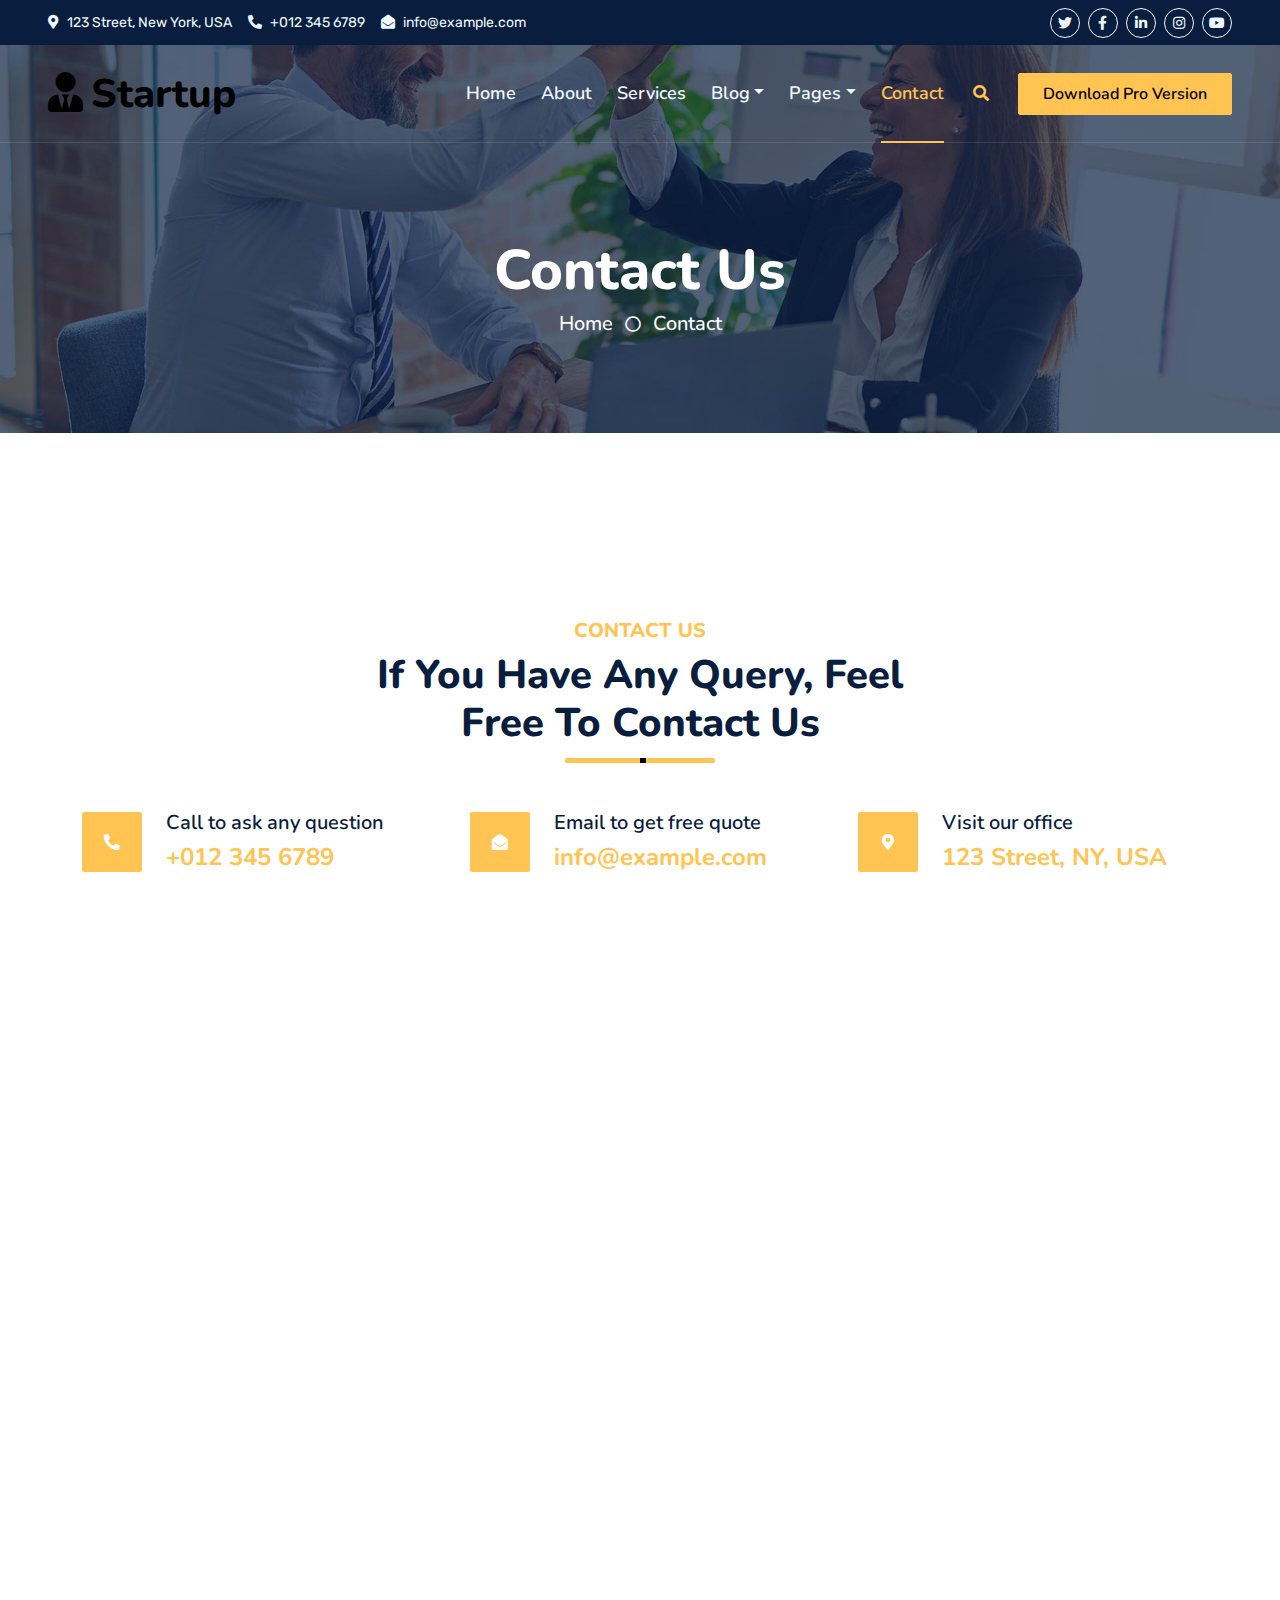
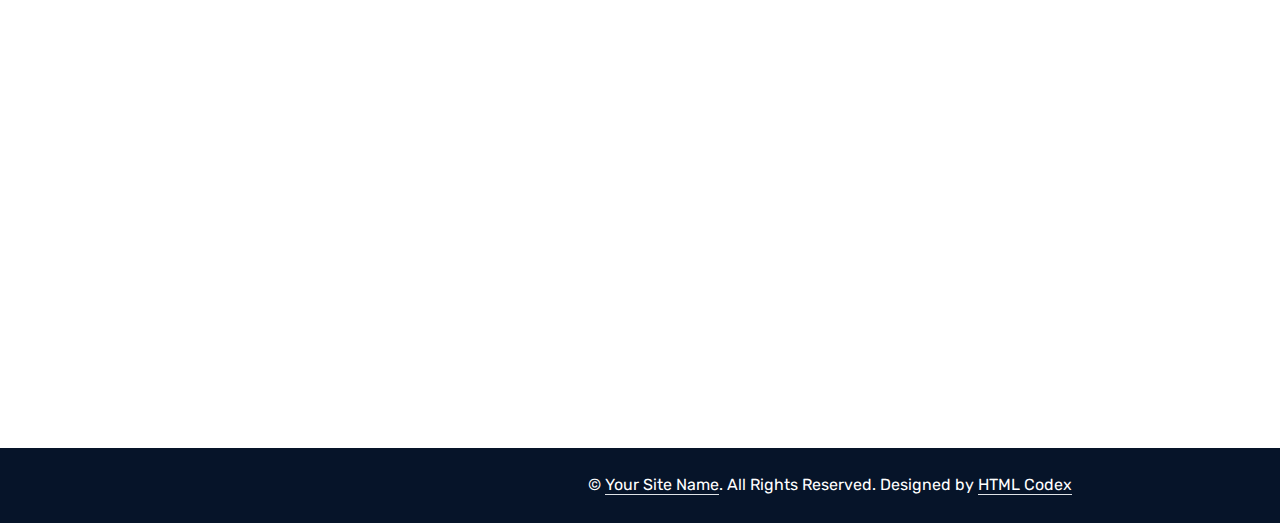
<file: contact.html>
<!DOCTYPE html>
<html lang="en">

<head>
    <meta charset="utf-8">
    <title>Fine Gold Kenya</title>
    <meta content="width=device-width, initial-scale=1.0" name="viewport">
    <meta content="Buy Gold In kenya" name="keywords">
    <meta content="Buy Gold In kenya" name="description">

    <!-- Favicon -->
    <link href="img/favicon.ico" rel="icon">

    <!-- Google Web Fonts -->
    <link rel="preconnect" href="https://fonts.googleapis.com">
    <link rel="preconnect" href="https://fonts.gstatic.com" crossorigin>
    <link href="https://fonts.googleapis.com/css2?family=Nunito:wght@400;600;700;800&family=Rubik:wght@400;500;600;700&display=swap" rel="stylesheet">

    <!-- Icon Font Stylesheet -->
    <link href="https://cdnjs.cloudflare.com/ajax/libs/font-awesome/5.10.0/css/all.min.css" rel="stylesheet">
    <link href="https://cdn.jsdelivr.net/npm/bootstrap-icons@1.4.1/font/bootstrap-icons.css" rel="stylesheet">

    <!-- Libraries Stylesheet -->
    <link href="lib/owlcarousel/assets/owl.carousel.min.css" rel="stylesheet">
    <link href="lib/animate/animate.min.css" rel="stylesheet">

    <!-- Customized Bootstrap Stylesheet -->
    <link href="css/bootstrap.min.css" rel="stylesheet">

    <!-- Template Stylesheet -->
    <link href="css/style.css" rel="stylesheet">
</head>

<body>
    <!-- Spinner Start -->
    <div id="spinner" class="show bg-white position-fixed translate-middle w-100 vh-100 top-50 start-50 d-flex align-items-center justify-content-center">
        <div class="spinner"></div>
    </div>
    <!-- Spinner End -->


    <!-- Topbar Start -->
    <div class="container-fluid bg-dark px-5 d-none d-lg-block">
        <div class="row gx-0">
            <div class="col-lg-8 text-center text-lg-start mb-2 mb-lg-0">
                <div class="d-inline-flex align-items-center" style="height: 45px;">
                    <small class="me-3 text-light"><i class="fa fa-map-marker-alt me-2"></i>123 Street, New York, USA</small>
                    <small class="me-3 text-light"><i class="fa fa-phone-alt me-2"></i>+012 345 6789</small>
                    <small class="text-light"><i class="fa fa-envelope-open me-2"></i>info@example.com</small>
                </div>
            </div>
            <div class="col-lg-4 text-center text-lg-end">
                <div class="d-inline-flex align-items-center" style="height: 45px;">
                    <a class="btn btn-sm btn-outline-light btn-sm-square rounded-circle me-2" href=""><i class="fab fa-twitter fw-normal"></i></a>
                    <a class="btn btn-sm btn-outline-light btn-sm-square rounded-circle me-2" href=""><i class="fab fa-facebook-f fw-normal"></i></a>
                    <a class="btn btn-sm btn-outline-light btn-sm-square rounded-circle me-2" href=""><i class="fab fa-linkedin-in fw-normal"></i></a>
                    <a class="btn btn-sm btn-outline-light btn-sm-square rounded-circle me-2" href=""><i class="fab fa-instagram fw-normal"></i></a>
                    <a class="btn btn-sm btn-outline-light btn-sm-square rounded-circle" href=""><i class="fab fa-youtube fw-normal"></i></a>
                </div>
            </div>
        </div>
    </div>
    <!-- Topbar End -->


    <!-- Navbar Start -->
    <div class="container-fluid position-relative p-0">
        <nav class="navbar navbar-expand-lg navbar-dark px-5 py-3 py-lg-0">
            <a href="index.html" class="navbar-brand p-0">
                <h1 class="m-0"><i class="fa fa-user-tie me-2"></i>Startup</h1>
            </a>
            <button class="navbar-toggler" type="button" data-bs-toggle="collapse" data-bs-target="#navbarCollapse">
                <span class="fa fa-bars"></span>
            </button>
            <div class="collapse navbar-collapse" id="navbarCollapse">
                <div class="navbar-nav ms-auto py-0">
                    <a href="index.html" class="nav-item nav-link">Home</a>
                    <a href="about.html" class="nav-item nav-link">About</a>
                    <a href="service.html" class="nav-item nav-link">Services</a>
                    <div class="nav-item dropdown">
                        <a href="#" class="nav-link dropdown-toggle" data-bs-toggle="dropdown">Blog</a>
                        <div class="dropdown-menu m-0">
                            <a href="blog.html" class="dropdown-item">Blog Grid</a>
                            <a href="detail.html" class="dropdown-item">Blog Detail</a>
                        </div>
                    </div>
                    <div class="nav-item dropdown">
                        <a href="#" class="nav-link dropdown-toggle" data-bs-toggle="dropdown">Pages</a>
                        <div class="dropdown-menu m-0">
                            <a href="price.html" class="dropdown-item">Pricing Plan</a>
                            <a href="feature.html" class="dropdown-item">Our features</a>
                            <a href="team.html" class="dropdown-item">Team Members</a>
                            <a href="testimonial.html" class="dropdown-item">Testimonial</a>
                            <a href="quote.html" class="dropdown-item">Free Quote</a>
                        </div>
                    </div>
                    <a href="contact.html" class="nav-item nav-link active">Contact</a>
                </div>
                <butaton type="button" class="btn text-primary ms-3" data-bs-toggle="modal" data-bs-target="#searchModal"><i class="fa fa-search"></i></butaton>
                <a href="https://htmlcodex.com/startup-company-website-template" class="btn btn-primary py-2 px-4 ms-3">Download Pro Version</a>
            </div>
        </nav>

        <div class="container-fluid bg-primary py-5 bg-header" style="margin-bottom: 90px;">
            <div class="row py-5">
                <div class="col-12 pt-lg-5 mt-lg-5 text-center">
                    <h1 class="display-4 text-white animated zoomIn">Contact Us</h1>
                    <a href="" class="h5 text-white">Home</a>
                    <i class="far fa-circle text-white px-2"></i>
                    <a href="" class="h5 text-white">Contact</a>
                </div>
            </div>
        </div>
    </div>
    <!-- Navbar End -->


    <!-- Full Screen Search Start -->
    <div class="modal fade" id="searchModal" tabindex="-1">
        <div class="modal-dialog modal-fullscreen">
            <div class="modal-content" style="background: rgba(9, 30, 62, .7);">
                <div class="modal-header border-0">
                    <button type="button" class="btn bg-white btn-close" data-bs-dismiss="modal" aria-label="Close"></button>
                </div>
                <div class="modal-body d-flex align-items-center justify-content-center">
                    <div class="input-group" style="max-width: 600px;">
                        <input type="text" class="form-control bg-transparent border-primary p-3" placeholder="Type search keyword">
                        <button class="btn btn-primary px-4"><i class="bi bi-search"></i></button>
                    </div>
                </div>
            </div>
        </div>
    </div>
    <!-- Full Screen Search End -->


    <!-- Contact Start -->
    <div class="container-fluid py-5 wow fadeInUp" data-wow-delay="0.1s">
        <div class="container py-5">
            <div class="section-title text-center position-relative pb-3 mb-5 mx-auto" style="max-width: 600px;">
                <h5 class="fw-bold text-primary text-uppercase">Contact Us</h5>
                <h1 class="mb-0">If You Have Any Query, Feel Free To Contact Us</h1>
            </div>
            <div class="row g-5 mb-5">
                <div class="col-lg-4">
                    <div class="d-flex align-items-center wow fadeIn" data-wow-delay="0.1s">
                        <div class="bg-primary d-flex align-items-center justify-content-center rounded" style="width: 60px; height: 60px;">
                            <i class="fa fa-phone-alt text-white"></i>
                        </div>
                        <div class="ps-4">
                            <h5 class="mb-2">Call to ask any question</h5>
                            <h4 class="text-primary mb-0">+012 345 6789</h4>
                        </div>
                    </div>
                </div>
                <div class="col-lg-4">
                    <div class="d-flex align-items-center wow fadeIn" data-wow-delay="0.4s">
                        <div class="bg-primary d-flex align-items-center justify-content-center rounded" style="width: 60px; height: 60px;">
                            <i class="fa fa-envelope-open text-white"></i>
                        </div>
                        <div class="ps-4">
                            <h5 class="mb-2">Email to get free quote</h5>
                            <h4 class="text-primary mb-0">info@example.com</h4>
                        </div>
                    </div>
                </div>
                <div class="col-lg-4">
                    <div class="d-flex align-items-center wow fadeIn" data-wow-delay="0.8s">
                        <div class="bg-primary d-flex align-items-center justify-content-center rounded" style="width: 60px; height: 60px;">
                            <i class="fa fa-map-marker-alt text-white"></i>
                        </div>
                        <div class="ps-4">
                            <h5 class="mb-2">Visit our office</h5>
                            <h4 class="text-primary mb-0">123 Street, NY, USA</h4>
                        </div>
                    </div>
                </div>
            </div>
            <div class="row g-5">
                <div class="col-lg-6 wow slideInUp" data-wow-delay="0.3s">
                    <form>
                        <div class="row g-3">
                            <div class="col-md-6">
                                <input type="text" class="form-control border-0 bg-light px-4" placeholder="Your Name" style="height: 55px;">
                            </div>
                            <div class="col-md-6">
                                <input type="email" class="form-control border-0 bg-light px-4" placeholder="Your Email" style="height: 55px;">
                            </div>
                            <div class="col-12">
                                <input type="text" class="form-control border-0 bg-light px-4" placeholder="Subject" style="height: 55px;">
                            </div>
                            <div class="col-12">
                                <textarea class="form-control border-0 bg-light px-4 py-3" rows="4" placeholder="Message"></textarea>
                            </div>
                            <div class="col-12">
                                <button class="btn btn-primary w-100 py-3" type="submit">Send Message</button>
                            </div>
                        </div>
                    </form>
                </div>
                <div class="col-lg-6 wow slideInUp" data-wow-delay="0.6s">
                    <iframe class="position-relative rounded w-100 h-100"
                        src="https://www.google.com/maps/embed?pb=!1m18!1m12!1m3!1d3001156.4288297426!2d-78.01371936852176!3d42.72876761954724!2m3!1f0!2f0!3f0!3m2!1i1024!2i768!4f13.1!3m3!1m2!1s0x4ccc4bf0f123a5a9%3A0xddcfc6c1de189567!2sNew%20York%2C%20USA!5e0!3m2!1sen!2sbd!4v1603794290143!5m2!1sen!2sbd"
                        frameborder="0" style="min-height: 350px; border:0;" allowfullscreen="" aria-hidden="false"
                        tabindex="0"></iframe>
                </div>
            </div>
        </div>
    </div>
    <!-- Contact End -->


    <!-- Vendor Start -->
    <div class="container-fluid py-5 wow fadeInUp" data-wow-delay="0.1s">
        <div class="container py-5 mb-5">
            <div class="bg-white">
                <div class="owl-carousel vendor-carousel">
                    <img src="img/vendor-1.jpg" alt="">
                    <img src="img/vendor-2.jpg" alt="">
                    <img src="img/vendor-3.jpg" alt="">
                    <img src="img/vendor-4.jpg" alt="">
                    <img src="img/vendor-5.jpg" alt="">
                    <img src="img/vendor-6.jpg" alt="">
                    <img src="img/vendor-7.jpg" alt="">
                    <img src="img/vendor-8.jpg" alt="">
                    <img src="img/vendor-9.jpg" alt="">
                </div>
            </div>
        </div>
    </div>
    <!-- Vendor End -->
    

    <!-- Footer Start -->
    <div class="container-fluid bg-dark text-light mt-5 wow fadeInUp" data-wow-delay="0.1s">
        <div class="container">
            <div class="row gx-5">
                <div class="col-lg-4 col-md-6 footer-about">
                    <div class="d-flex flex-column align-items-center justify-content-center text-center h-100 bg-primary p-4">
                        <a href="index.html" class="navbar-brand">
                            <h1 class="m-0 text-white"><i class="fa fa-user-tie me-2"></i>Startup</h1>
                        </a>
                        <p class="mt-3 mb-4">Lorem diam sit erat dolor elitr et, diam lorem justo amet clita stet eos sit. Elitr dolor duo lorem, elitr clita ipsum sea. Diam amet erat lorem stet eos. Diam amet et kasd eos duo.</p>
                        <form action="">
                            <div class="input-group">
                                <input type="text" class="form-control border-white p-3" placeholder="Your Email">
                                <button class="btn btn-dark">Sign Up</button>
                            </div>
                        </form>
                    </div>
                </div>
                <div class="col-lg-8 col-md-6">
                    <div class="row gx-5">
                        <div class="col-lg-4 col-md-12 pt-5 mb-5">
                            <div class="section-title section-title-sm position-relative pb-3 mb-4">
                                <h3 class="text-light mb-0">Get In Touch</h3>
                            </div>
                            <div class="d-flex mb-2">
                                <i class="bi bi-geo-alt text-primary me-2"></i>
                                <p class="mb-0">123 Street, New York, USA</p>
                            </div>
                            <div class="d-flex mb-2">
                                <i class="bi bi-envelope-open text-primary me-2"></i>
                                <p class="mb-0">info@example.com</p>
                            </div>
                            <div class="d-flex mb-2">
                                <i class="bi bi-telephone text-primary me-2"></i>
                                <p class="mb-0">+012 345 67890</p>
                            </div>
                            <div class="d-flex mt-4">
                                <a class="btn btn-primary btn-square me-2" href="#"><i class="fab fa-twitter fw-normal"></i></a>
                                <a class="btn btn-primary btn-square me-2" href="#"><i class="fab fa-facebook-f fw-normal"></i></a>
                                <a class="btn btn-primary btn-square me-2" href="#"><i class="fab fa-linkedin-in fw-normal"></i></a>
                                <a class="btn btn-primary btn-square" href="#"><i class="fab fa-instagram fw-normal"></i></a>
                            </div>
                        </div>
                        <div class="col-lg-4 col-md-12 pt-0 pt-lg-5 mb-5">
                            <div class="section-title section-title-sm position-relative pb-3 mb-4">
                                <h3 class="text-light mb-0">Quick Links</h3>
                            </div>
                            <div class="link-animated d-flex flex-column justify-content-start">
                                <a class="text-light mb-2" href="#"><i class="bi bi-arrow-right text-primary me-2"></i>Home</a>
                                <a class="text-light mb-2" href="#"><i class="bi bi-arrow-right text-primary me-2"></i>About Us</a>
                                <a class="text-light mb-2" href="#"><i class="bi bi-arrow-right text-primary me-2"></i>Our Services</a>
                                <a class="text-light mb-2" href="#"><i class="bi bi-arrow-right text-primary me-2"></i>Meet The Team</a>
                                <a class="text-light mb-2" href="#"><i class="bi bi-arrow-right text-primary me-2"></i>Latest Blog</a>
                                <a class="text-light" href="#"><i class="bi bi-arrow-right text-primary me-2"></i>Contact Us</a>
                            </div>
                        </div>
                        <div class="col-lg-4 col-md-12 pt-0 pt-lg-5 mb-5">
                            <div class="section-title section-title-sm position-relative pb-3 mb-4">
                                <h3 class="text-light mb-0">Popular Links</h3>
                            </div>
                            <div class="link-animated d-flex flex-column justify-content-start">
                                <a class="text-light mb-2" href="#"><i class="bi bi-arrow-right text-primary me-2"></i>Home</a>
                                <a class="text-light mb-2" href="#"><i class="bi bi-arrow-right text-primary me-2"></i>About Us</a>
                                <a class="text-light mb-2" href="#"><i class="bi bi-arrow-right text-primary me-2"></i>Our Services</a>
                                <a class="text-light mb-2" href="#"><i class="bi bi-arrow-right text-primary me-2"></i>Meet The Team</a>
                                <a class="text-light mb-2" href="#"><i class="bi bi-arrow-right text-primary me-2"></i>Latest Blog</a>
                                <a class="text-light" href="#"><i class="bi bi-arrow-right text-primary me-2"></i>Contact Us</a>
                            </div>
                        </div>
                    </div>
                </div>
            </div>
        </div>
    </div>
    <div class="container-fluid text-white" style="background: #061429;">
        <div class="container text-center">
            <div class="row justify-content-end">
                <div class="col-lg-8 col-md-6">
                    <div class="d-flex align-items-center justify-content-center" style="height: 75px;">
                        <p class="mb-0">&copy; <a class="text-white border-bottom" href="#">Your Site Name</a>. All Rights Reserved. 
						
						<!--/*** This template is free as long as you keep the footer author’s credit link/attribution link/backlink. If you'd like to use the template without the footer author’s credit link/attribution link/backlink, you can purchase the Credit Removal License from "https://htmlcodex.com/credit-removal". Thank you for your support. ***/-->
						Designed by <a class="text-white border-bottom" href="https://htmlcodex.com">HTML Codex</a></p>
                    </div>
                </div>
            </div>
        </div>
    </div>
    <!-- Footer End -->


    <!-- Back to Top -->
    <a href="#" class="btn btn-lg btn-primary btn-lg-square rounded back-to-top"><i class="bi bi-arrow-up"></i></a>


    <!-- JavaScript Libraries -->
    <script src="https://code.jquery.com/jquery-3.4.1.min.js"></script>
    <script src="https://cdn.jsdelivr.net/npm/bootstrap@5.0.0/dist/js/bootstrap.bundle.min.js"></script>
    <script src="lib/wow/wow.min.js"></script>
    <script src="lib/easing/easing.min.js"></script>
    <script src="lib/waypoints/waypoints.min.js"></script>
    <script src="lib/counterup/counterup.min.js"></script>
    <script src="lib/owlcarousel/owl.carousel.min.js"></script>

    <!-- Template Javascript -->
    <script src="js/main.js"></script>
</body>

</html>
</file>
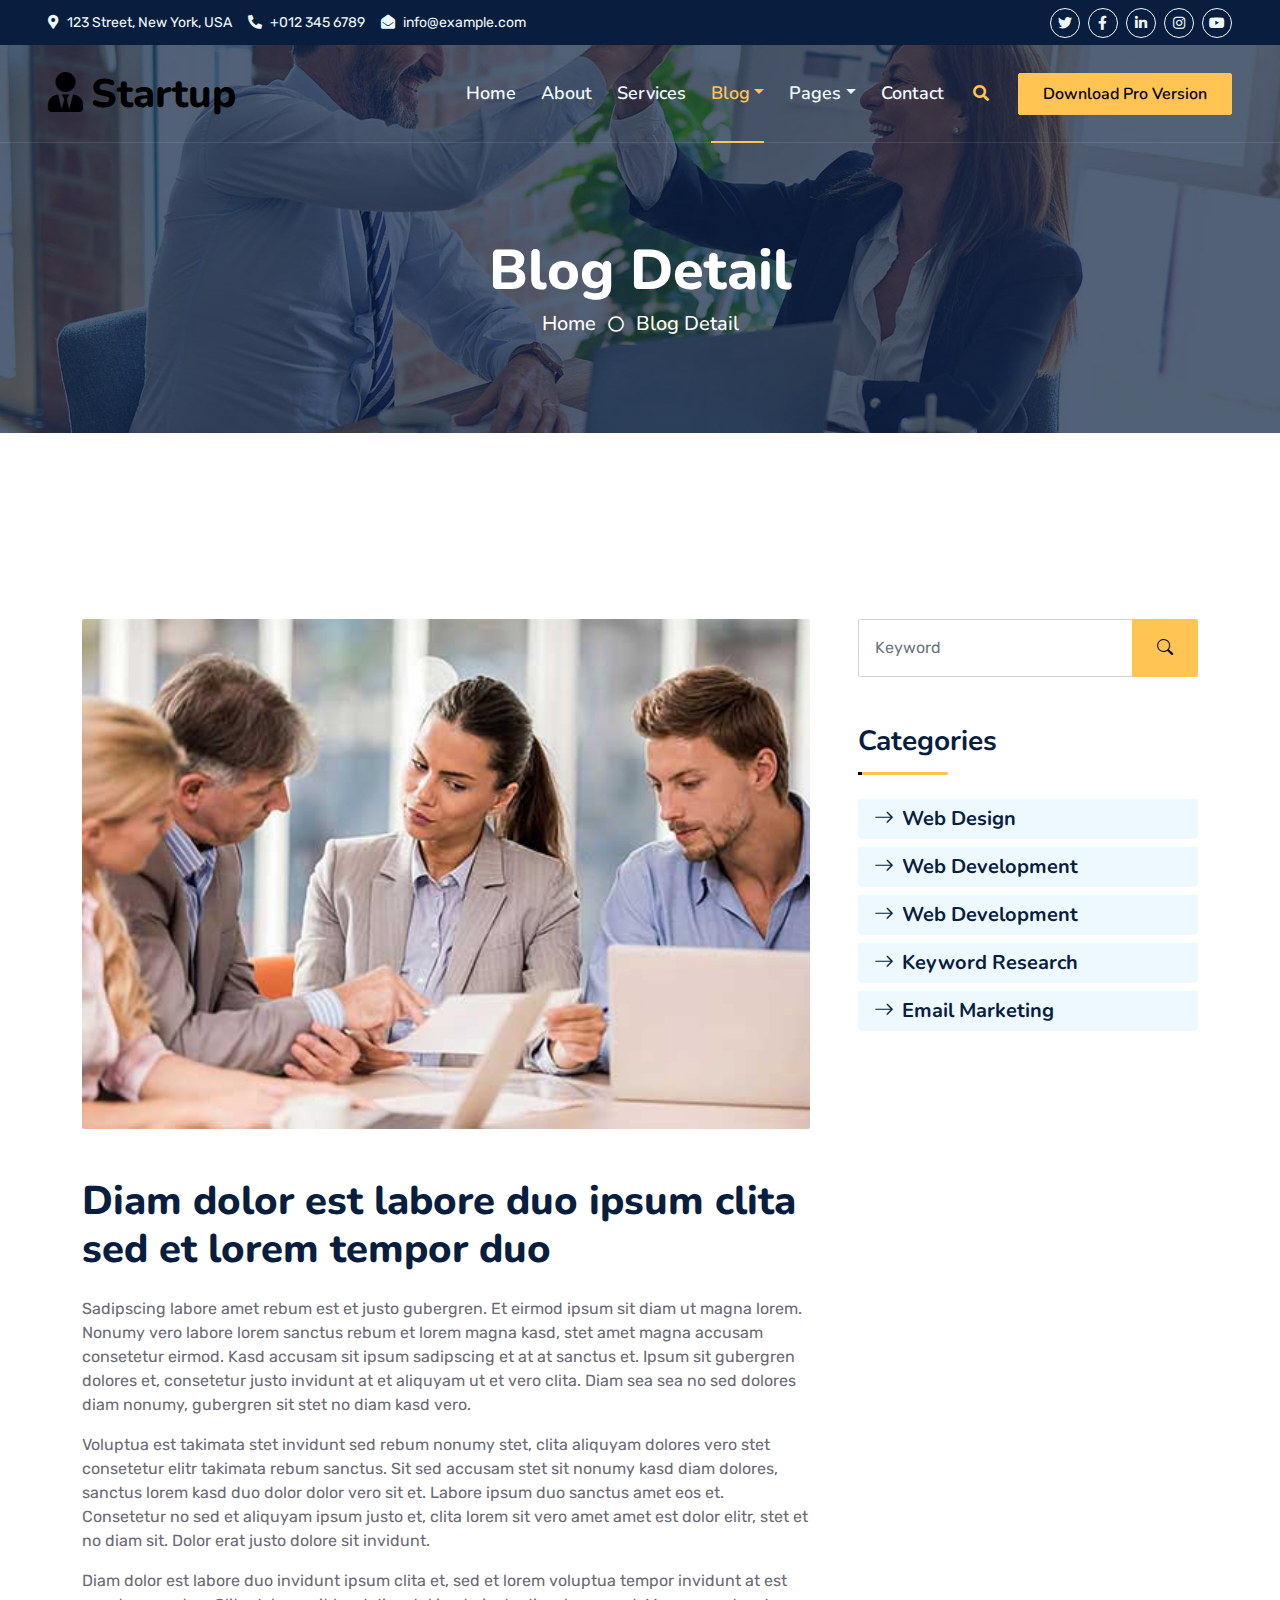
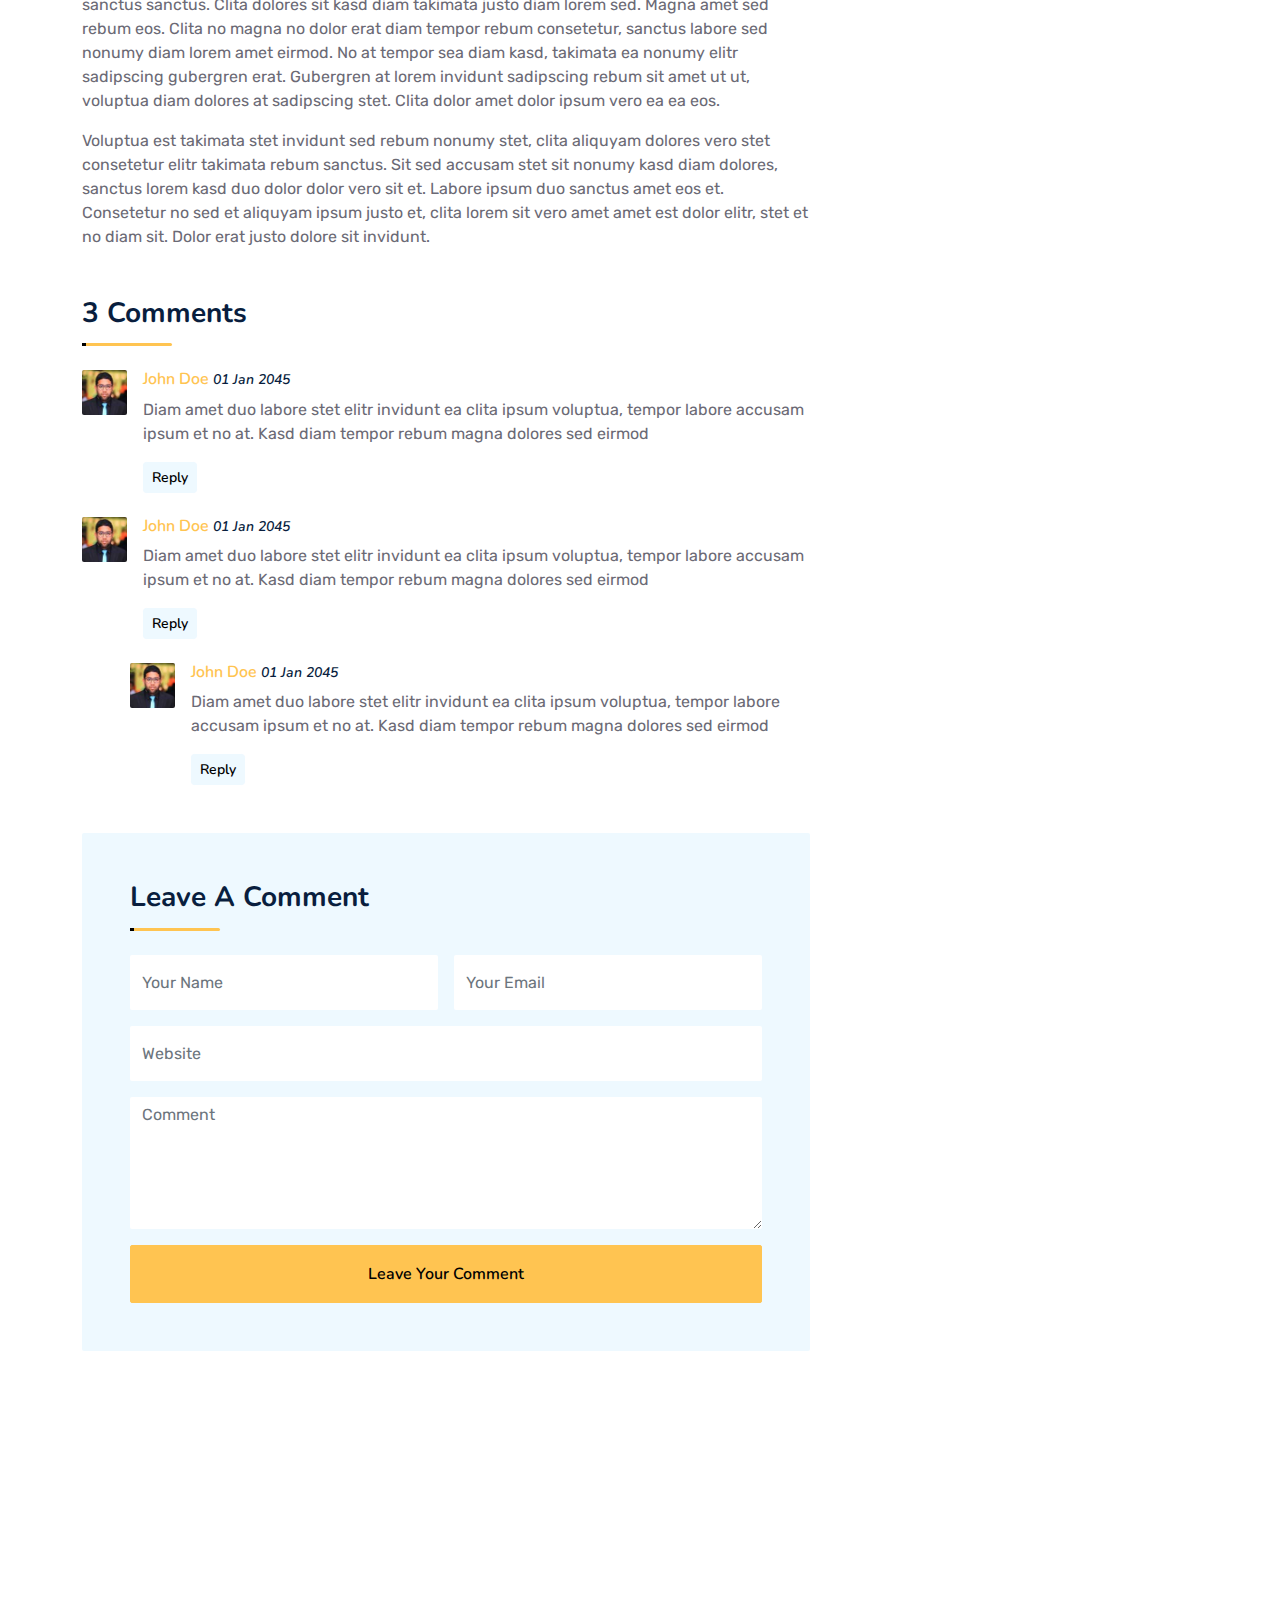
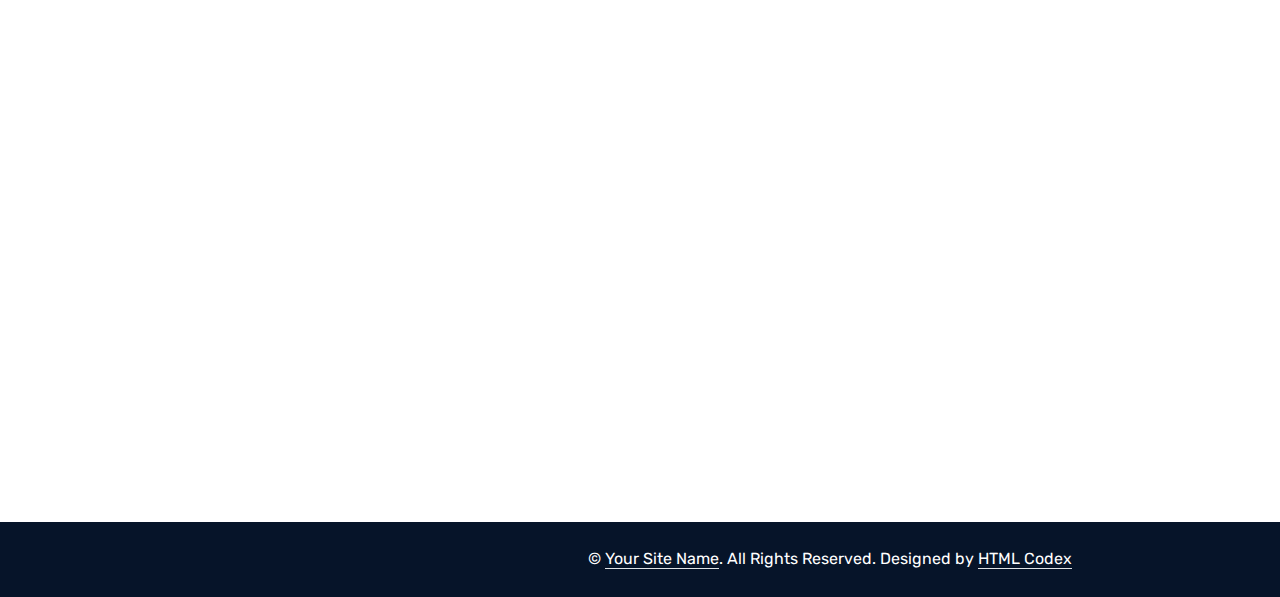
<file: detail.html>
<!DOCTYPE html>
<html lang="en">

<head>
    <meta charset="utf-8">
    <title>Fine Gold Kenya</title>
    <meta content="width=device-width, initial-scale=1.0" name="viewport">
    <meta content="Buy Gold In kenya" name="keywords">
    <meta content="Buy Gold In kenya" name="description">

    <!-- Favicon -->
    <link href="img/favicon.ico" rel="icon">

    <!-- Google Web Fonts -->
    <link rel="preconnect" href="https://fonts.googleapis.com">
    <link rel="preconnect" href="https://fonts.gstatic.com" crossorigin>
    <link href="https://fonts.googleapis.com/css2?family=Nunito:wght@400;600;700;800&family=Rubik:wght@400;500;600;700&display=swap" rel="stylesheet">

    <!-- Icon Font Stylesheet -->
    <link href="https://cdnjs.cloudflare.com/ajax/libs/font-awesome/5.10.0/css/all.min.css" rel="stylesheet">
    <link href="https://cdn.jsdelivr.net/npm/bootstrap-icons@1.4.1/font/bootstrap-icons.css" rel="stylesheet">

    <!-- Libraries Stylesheet -->
    <link href="lib/owlcarousel/assets/owl.carousel.min.css" rel="stylesheet">
    <link href="lib/animate/animate.min.css" rel="stylesheet">

    <!-- Customized Bootstrap Stylesheet -->
    <link href="css/bootstrap.min.css" rel="stylesheet">

    <!-- Template Stylesheet -->
    <link href="css/style.css" rel="stylesheet">
</head>

<body>
    <!-- Spinner Start -->
    <div id="spinner" class="show bg-white position-fixed translate-middle w-100 vh-100 top-50 start-50 d-flex align-items-center justify-content-center">
        <div class="spinner"></div>
    </div>
    <!-- Spinner End -->


    <!-- Topbar Start -->
    <div class="container-fluid bg-dark px-5 d-none d-lg-block">
        <div class="row gx-0">
            <div class="col-lg-8 text-center text-lg-start mb-2 mb-lg-0">
                <div class="d-inline-flex align-items-center" style="height: 45px;">
                    <small class="me-3 text-light"><i class="fa fa-map-marker-alt me-2"></i>123 Street, New York, USA</small>
                    <small class="me-3 text-light"><i class="fa fa-phone-alt me-2"></i>+012 345 6789</small>
                    <small class="text-light"><i class="fa fa-envelope-open me-2"></i>info@example.com</small>
                </div>
            </div>
            <div class="col-lg-4 text-center text-lg-end">
                <div class="d-inline-flex align-items-center" style="height: 45px;">
                    <a class="btn btn-sm btn-outline-light btn-sm-square rounded-circle me-2" href=""><i class="fab fa-twitter fw-normal"></i></a>
                    <a class="btn btn-sm btn-outline-light btn-sm-square rounded-circle me-2" href=""><i class="fab fa-facebook-f fw-normal"></i></a>
                    <a class="btn btn-sm btn-outline-light btn-sm-square rounded-circle me-2" href=""><i class="fab fa-linkedin-in fw-normal"></i></a>
                    <a class="btn btn-sm btn-outline-light btn-sm-square rounded-circle me-2" href=""><i class="fab fa-instagram fw-normal"></i></a>
                    <a class="btn btn-sm btn-outline-light btn-sm-square rounded-circle" href=""><i class="fab fa-youtube fw-normal"></i></a>
                </div>
            </div>
        </div>
    </div>
    <!-- Topbar End -->


    <!-- Navbar Start -->
    <div class="container-fluid position-relative p-0">
        <nav class="navbar navbar-expand-lg navbar-dark px-5 py-3 py-lg-0">
            <a href="index.html" class="navbar-brand p-0">
                <h1 class="m-0"><i class="fa fa-user-tie me-2"></i>Startup</h1>
            </a>
            <button class="navbar-toggler" type="button" data-bs-toggle="collapse" data-bs-target="#navbarCollapse">
                <span class="fa fa-bars"></span>
            </button>
            <div class="collapse navbar-collapse" id="navbarCollapse">
                <div class="navbar-nav ms-auto py-0">
                    <a href="index.html" class="nav-item nav-link">Home</a>
                    <a href="about.html" class="nav-item nav-link">About</a>
                    <a href="service.html" class="nav-item nav-link">Services</a>
                    <div class="nav-item dropdown">
                        <a href="#" class="nav-link dropdown-toggle active" data-bs-toggle="dropdown">Blog</a>
                        <div class="dropdown-menu m-0">
                            <a href="blog.html" class="dropdown-item">Blog Grid</a>
                            <a href="detail.html" class="dropdown-item active">Blog Detail</a>
                        </div>
                    </div>
                    <div class="nav-item dropdown">
                        <a href="#" class="nav-link dropdown-toggle" data-bs-toggle="dropdown">Pages</a>
                        <div class="dropdown-menu m-0">
                            <a href="price.html" class="dropdown-item">Pricing Plan</a>
                            <a href="feature.html" class="dropdown-item">Our features</a>
                            <a href="team.html" class="dropdown-item">Team Members</a>
                            <a href="testimonial.html" class="dropdown-item">Testimonial</a>
                            <a href="quote.html" class="dropdown-item">Free Quote</a>
                        </div>
                    </div>
                    <a href="contact.html" class="nav-item nav-link">Contact</a>
                </div>
                <butaton type="button" class="btn text-primary ms-3" data-bs-toggle="modal" data-bs-target="#searchModal"><i class="fa fa-search"></i></butaton>
                <a href="https://htmlcodex.com/startup-company-website-template" class="btn btn-primary py-2 px-4 ms-3">Download Pro Version</a>
            </div>
        </nav>

        <div class="container-fluid bg-primary py-5 bg-header" style="margin-bottom: 90px;">
            <div class="row py-5">
                <div class="col-12 pt-lg-5 mt-lg-5 text-center">
                    <h1 class="display-4 text-white animated zoomIn">Blog Detail</h1>
                    <a href="" class="h5 text-white">Home</a>
                    <i class="far fa-circle text-white px-2"></i>
                    <a href="" class="h5 text-white">Blog Detail</a>
                </div>
            </div>
        </div>
    </div>
    <!-- Navbar End -->


    <!-- Full Screen Search Start -->
    <div class="modal fade" id="searchModal" tabindex="-1">
        <div class="modal-dialog modal-fullscreen">
            <div class="modal-content" style="background: rgba(9, 30, 62, .7);">
                <div class="modal-header border-0">
                    <button type="button" class="btn bg-white btn-close" data-bs-dismiss="modal" aria-label="Close"></button>
                </div>
                <div class="modal-body d-flex align-items-center justify-content-center">
                    <div class="input-group" style="max-width: 600px;">
                        <input type="text" class="form-control bg-transparent border-primary p-3" placeholder="Type search keyword">
                        <button class="btn btn-primary px-4"><i class="bi bi-search"></i></button>
                    </div>
                </div>
            </div>
        </div>
    </div>
    <!-- Full Screen Search End -->


    <!-- Blog Start -->
    <div class="container-fluid py-5 wow fadeInUp" data-wow-delay="0.1s">
        <div class="container py-5">
            <div class="row g-5">
                <div class="col-lg-8">
                    <!-- Blog Detail Start -->
                    <div class="mb-5">
                        <img class="img-fluid w-100 rounded mb-5" src="img/blog-1.jpg" alt="">
                        <h1 class="mb-4">Diam dolor est labore duo ipsum clita sed et lorem tempor duo</h1>
                        <p>Sadipscing labore amet rebum est et justo gubergren. Et eirmod ipsum sit diam ut
                            magna lorem. Nonumy vero labore lorem sanctus rebum et lorem magna kasd, stet
                            amet magna accusam consetetur eirmod. Kasd accusam sit ipsum sadipscing et at at
                            sanctus et. Ipsum sit gubergren dolores et, consetetur justo invidunt at et
                            aliquyam ut et vero clita. Diam sea sea no sed dolores diam nonumy, gubergren
                            sit stet no diam kasd vero.</p>
                        <p>Voluptua est takimata stet invidunt sed rebum nonumy stet, clita aliquyam dolores
                            vero stet consetetur elitr takimata rebum sanctus. Sit sed accusam stet sit
                            nonumy kasd diam dolores, sanctus lorem kasd duo dolor dolor vero sit et. Labore
                            ipsum duo sanctus amet eos et. Consetetur no sed et aliquyam ipsum justo et,
                            clita lorem sit vero amet amet est dolor elitr, stet et no diam sit. Dolor erat
                            justo dolore sit invidunt.</p>
                        <p>Diam dolor est labore duo invidunt ipsum clita et, sed et lorem voluptua tempor
                            invidunt at est sanctus sanctus. Clita dolores sit kasd diam takimata justo diam
                            lorem sed. Magna amet sed rebum eos. Clita no magna no dolor erat diam tempor
                            rebum consetetur, sanctus labore sed nonumy diam lorem amet eirmod. No at tempor
                            sea diam kasd, takimata ea nonumy elitr sadipscing gubergren erat. Gubergren at
                            lorem invidunt sadipscing rebum sit amet ut ut, voluptua diam dolores at
                            sadipscing stet. Clita dolor amet dolor ipsum vero ea ea eos.</p>
                        <p>Voluptua est takimata stet invidunt sed rebum nonumy stet, clita aliquyam dolores
                            vero stet consetetur elitr takimata rebum sanctus. Sit sed accusam stet sit
                            nonumy kasd diam dolores, sanctus lorem kasd duo dolor dolor vero sit et. Labore
                            ipsum duo sanctus amet eos et. Consetetur no sed et aliquyam ipsum justo et,
                            clita lorem sit vero amet amet est dolor elitr, stet et no diam sit. Dolor erat
                            justo dolore sit invidunt.</p>
                    </div>
                    <!-- Blog Detail End -->
    
                    <!-- Comment List Start -->
                    <div class="mb-5">
                        <div class="section-title section-title-sm position-relative pb-3 mb-4">
                            <h3 class="mb-0">3 Comments</h3>
                        </div>
                        <div class="d-flex mb-4">
                            <img src="img/user.jpg" class="img-fluid rounded" style="width: 45px; height: 45px;">
                            <div class="ps-3">
                                <h6><a href="">John Doe</a> <small><i>01 Jan 2045</i></small></h6>
                                <p>Diam amet duo labore stet elitr invidunt ea clita ipsum voluptua, tempor labore
                                    accusam ipsum et no at. Kasd diam tempor rebum magna dolores sed eirmod</p>
                                <button class="btn btn-sm btn-light">Reply</button>
                            </div>
                        </div>
                        <div class="d-flex mb-4">
                            <img src="img/user.jpg" class="img-fluid rounded" style="width: 45px; height: 45px;">
                            <div class="ps-3">
                                <h6><a href="">John Doe</a> <small><i>01 Jan 2045</i></small></h6>
                                <p>Diam amet duo labore stet elitr invidunt ea clita ipsum voluptua, tempor labore
                                    accusam ipsum et no at. Kasd diam tempor rebum magna dolores sed eirmod</p>
                                <button class="btn btn-sm btn-light">Reply</button>
                            </div>
                        </div>
                        <div class="d-flex ms-5 mb-4">
                            <img src="img/user.jpg" class="img-fluid rounded" style="width: 45px; height: 45px;">
                            <div class="ps-3">
                                <h6><a href="">John Doe</a> <small><i>01 Jan 2045</i></small></h6>
                                <p>Diam amet duo labore stet elitr invidunt ea clita ipsum voluptua, tempor labore
                                    accusam ipsum et no at. Kasd diam tempor rebum magna dolores sed eirmod</p>
                                <button class="btn btn-sm btn-light">Reply</button>
                            </div>
                        </div>
                    </div>
                    <!-- Comment List End -->
    
                    <!-- Comment Form Start -->
                    <div class="bg-light rounded p-5">
                        <div class="section-title section-title-sm position-relative pb-3 mb-4">
                            <h3 class="mb-0">Leave A Comment</h3>
                        </div>
                        <form>
                            <div class="row g-3">
                                <div class="col-12 col-sm-6">
                                    <input type="text" class="form-control bg-white border-0" placeholder="Your Name" style="height: 55px;">
                                </div>
                                <div class="col-12 col-sm-6">
                                    <input type="email" class="form-control bg-white border-0" placeholder="Your Email" style="height: 55px;">
                                </div>
                                <div class="col-12">
                                    <input type="text" class="form-control bg-white border-0" placeholder="Website" style="height: 55px;">
                                </div>
                                <div class="col-12">
                                    <textarea class="form-control bg-white border-0" rows="5" placeholder="Comment"></textarea>
                                </div>
                                <div class="col-12">
                                    <button class="btn btn-primary w-100 py-3" type="submit">Leave Your Comment</button>
                                </div>
                            </div>
                        </form>
                    </div>
                    <!-- Comment Form End -->
                </div>
    
                <!-- Sidebar Start -->
                <div class="col-lg-4">
                    <!-- Search Form Start -->
                    <div class="mb-5 wow slideInUp" data-wow-delay="0.1s">
                        <div class="input-group">
                            <input type="text" class="form-control p-3" placeholder="Keyword">
                            <button class="btn btn-primary px-4"><i class="bi bi-search"></i></button>
                        </div>
                    </div>
                    <!-- Search Form End -->
    
                    <!-- Category Start -->
                    <div class="mb-5 wow slideInUp" data-wow-delay="0.1s">
                        <div class="section-title section-title-sm position-relative pb-3 mb-4">
                            <h3 class="mb-0">Categories</h3>
                        </div>
                        <div class="link-animated d-flex flex-column justify-content-start">
                            <a class="h5 fw-semi-bold bg-light rounded py-2 px-3 mb-2" href="#"><i class="bi bi-arrow-right me-2"></i>Web Design</a>
                            <a class="h5 fw-semi-bold bg-light rounded py-2 px-3 mb-2" href="#"><i class="bi bi-arrow-right me-2"></i>Web Development</a>
                            <a class="h5 fw-semi-bold bg-light rounded py-2 px-3 mb-2" href="#"><i class="bi bi-arrow-right me-2"></i>Web Development</a>
                            <a class="h5 fw-semi-bold bg-light rounded py-2 px-3 mb-2" href="#"><i class="bi bi-arrow-right me-2"></i>Keyword Research</a>
                            <a class="h5 fw-semi-bold bg-light rounded py-2 px-3 mb-2" href="#"><i class="bi bi-arrow-right me-2"></i>Email Marketing</a>
                        </div>
                    </div>
                    <!-- Category End -->
    
                    <!-- Recent Post Start -->
                    <div class="mb-5 wow slideInUp" data-wow-delay="0.1s">
                        <div class="section-title section-title-sm position-relative pb-3 mb-4">
                            <h3 class="mb-0">Recent Post</h3>
                        </div>
                        <div class="d-flex rounded overflow-hidden mb-3">
                            <img class="img-fluid" src="img/blog-1.jpg" style="width: 100px; height: 100px; object-fit: cover;" alt="">
                            <a href="" class="h5 fw-semi-bold d-flex align-items-center bg-light px-3 mb-0">Lorem ipsum dolor sit amet adipis elit
                            </a>
                        </div>
                        <div class="d-flex rounded overflow-hidden mb-3">
                            <img class="img-fluid" src="img/blog-2.jpg" style="width: 100px; height: 100px; object-fit: cover;" alt="">
                            <a href="" class="h5 fw-semi-bold d-flex align-items-center bg-light px-3 mb-0">Lorem ipsum dolor sit amet adipis elit
                            </a>
                        </div>
                        <div class="d-flex rounded overflow-hidden mb-3">
                            <img class="img-fluid" src="img/blog-3.jpg" style="width: 100px; height: 100px; object-fit: cover;" alt="">
                            <a href="" class="h5 fw-semi-bold d-flex align-items-center bg-light px-3 mb-0">Lorem ipsum dolor sit amet adipis elit
                            </a>
                        </div>
                        <div class="d-flex rounded overflow-hidden mb-3">
                            <img class="img-fluid" src="img/blog-1.jpg" style="width: 100px; height: 100px; object-fit: cover;" alt="">
                            <a href="" class="h5 fw-semi-bold d-flex align-items-center bg-light px-3 mb-0">Lorem ipsum dolor sit amet adipis elit
                            </a>
                        </div>
                        <div class="d-flex rounded overflow-hidden mb-3">
                            <img class="img-fluid" src="img/blog-2.jpg" style="width: 100px; height: 100px; object-fit: cover;" alt="">
                            <a href="" class="h5 fw-semi-bold d-flex align-items-center bg-light px-3 mb-0">Lorem ipsum dolor sit amet adipis elit
                            </a>
                        </div>
                        <div class="d-flex rounded overflow-hidden mb-3">
                            <img class="img-fluid" src="img/blog-3.jpg" style="width: 100px; height: 100px; object-fit: cover;" alt="">
                            <a href="" class="h5 fw-semi-bold d-flex align-items-center bg-light px-3 mb-0">Lorem ipsum dolor sit amet adipis elit
                            </a>
                        </div>
                    </div>
                    <!-- Recent Post End -->
    
                    <!-- Image Start -->
                    <div class="mb-5 wow slideInUp" data-wow-delay="0.1s">
                        <img src="img/blog-1.jpg" alt="" class="img-fluid rounded">
                    </div>
                    <!-- Image End -->
    
                    <!-- Tags Start -->
                    <div class="mb-5 wow slideInUp" data-wow-delay="0.1s">
                        <div class="section-title section-title-sm position-relative pb-3 mb-4">
                            <h3 class="mb-0">Tag Cloud</h3>
                        </div>
                        <div class="d-flex flex-wrap m-n1">
                            <a href="" class="btn btn-light m-1">Design</a>
                            <a href="" class="btn btn-light m-1">Development</a>
                            <a href="" class="btn btn-light m-1">Marketing</a>
                            <a href="" class="btn btn-light m-1">SEO</a>
                            <a href="" class="btn btn-light m-1">Writing</a>
                            <a href="" class="btn btn-light m-1">Consulting</a>
                            <a href="" class="btn btn-light m-1">Design</a>
                            <a href="" class="btn btn-light m-1">Development</a>
                            <a href="" class="btn btn-light m-1">Marketing</a>
                            <a href="" class="btn btn-light m-1">SEO</a>
                            <a href="" class="btn btn-light m-1">Writing</a>
                            <a href="" class="btn btn-light m-1">Consulting</a>
                        </div>
                    </div>
                    <!-- Tags End -->
    
                    <!-- Plain Text Start -->
                    <div class="wow slideInUp" data-wow-delay="0.1s">
                        <div class="section-title section-title-sm position-relative pb-3 mb-4">
                            <h3 class="mb-0">Plain Text</h3>
                        </div>
                        <div class="bg-light text-center" style="padding: 30px;">
                            <p>Vero sea et accusam justo dolor accusam lorem consetetur, dolores sit amet sit dolor clita kasd justo, diam accusam no sea ut tempor magna takimata, amet sit et diam dolor ipsum amet diam</p>
                            <a href="" class="btn btn-primary py-2 px-4">Read More</a>
                        </div>
                    </div>
                    <!-- Plain Text End -->
                </div>
                <!-- Sidebar End -->
            </div>
        </div>
    </div>
    <!-- Blog End -->


    <!-- Vendor Start -->
    <div class="container-fluid py-5 wow fadeInUp" data-wow-delay="0.1s">
        <div class="container py-5 mb-5">
            <div class="bg-white">
                <div class="owl-carousel vendor-carousel">
                    <img src="img/vendor-1.jpg" alt="">
                    <img src="img/vendor-2.jpg" alt="">
                    <img src="img/vendor-3.jpg" alt="">
                    <img src="img/vendor-4.jpg" alt="">
                    <img src="img/vendor-5.jpg" alt="">
                    <img src="img/vendor-6.jpg" alt="">
                    <img src="img/vendor-7.jpg" alt="">
                    <img src="img/vendor-8.jpg" alt="">
                    <img src="img/vendor-9.jpg" alt="">
                </div>
            </div>
        </div>
    </div>
    <!-- Vendor End -->
    

    <!-- Footer Start -->
    <div class="container-fluid bg-dark text-light mt-5 wow fadeInUp" data-wow-delay="0.1s">
        <div class="container">
            <div class="row gx-5">
                <div class="col-lg-4 col-md-6 footer-about">
                    <div class="d-flex flex-column align-items-center justify-content-center text-center h-100 bg-primary p-4">
                        <a href="index.html" class="navbar-brand">
                            <h1 class="m-0 text-white"><i class="fa fa-user-tie me-2"></i>Startup</h1>
                        </a>
                        <p class="mt-3 mb-4">Lorem diam sit erat dolor elitr et, diam lorem justo amet clita stet eos sit. Elitr dolor duo lorem, elitr clita ipsum sea. Diam amet erat lorem stet eos. Diam amet et kasd eos duo.</p>
                        <form action="">
                            <div class="input-group">
                                <input type="text" class="form-control border-white p-3" placeholder="Your Email">
                                <button class="btn btn-dark">Sign Up</button>
                            </div>
                        </form>
                    </div>
                </div>
                <div class="col-lg-8 col-md-6">
                    <div class="row gx-5">
                        <div class="col-lg-4 col-md-12 pt-5 mb-5">
                            <div class="section-title section-title-sm position-relative pb-3 mb-4">
                                <h3 class="text-light mb-0">Get In Touch</h3>
                            </div>
                            <div class="d-flex mb-2">
                                <i class="bi bi-geo-alt text-primary me-2"></i>
                                <p class="mb-0">123 Street, New York, USA</p>
                            </div>
                            <div class="d-flex mb-2">
                                <i class="bi bi-envelope-open text-primary me-2"></i>
                                <p class="mb-0">info@example.com</p>
                            </div>
                            <div class="d-flex mb-2">
                                <i class="bi bi-telephone text-primary me-2"></i>
                                <p class="mb-0">+012 345 67890</p>
                            </div>
                            <div class="d-flex mt-4">
                                <a class="btn btn-primary btn-square me-2" href="#"><i class="fab fa-twitter fw-normal"></i></a>
                                <a class="btn btn-primary btn-square me-2" href="#"><i class="fab fa-facebook-f fw-normal"></i></a>
                                <a class="btn btn-primary btn-square me-2" href="#"><i class="fab fa-linkedin-in fw-normal"></i></a>
                                <a class="btn btn-primary btn-square" href="#"><i class="fab fa-instagram fw-normal"></i></a>
                            </div>
                        </div>
                        <div class="col-lg-4 col-md-12 pt-0 pt-lg-5 mb-5">
                            <div class="section-title section-title-sm position-relative pb-3 mb-4">
                                <h3 class="text-light mb-0">Quick Links</h3>
                            </div>
                            <div class="link-animated d-flex flex-column justify-content-start">
                                <a class="text-light mb-2" href="#"><i class="bi bi-arrow-right text-primary me-2"></i>Home</a>
                                <a class="text-light mb-2" href="#"><i class="bi bi-arrow-right text-primary me-2"></i>About Us</a>
                                <a class="text-light mb-2" href="#"><i class="bi bi-arrow-right text-primary me-2"></i>Our Services</a>
                                <a class="text-light mb-2" href="#"><i class="bi bi-arrow-right text-primary me-2"></i>Meet The Team</a>
                                <a class="text-light mb-2" href="#"><i class="bi bi-arrow-right text-primary me-2"></i>Latest Blog</a>
                                <a class="text-light" href="#"><i class="bi bi-arrow-right text-primary me-2"></i>Contact Us</a>
                            </div>
                        </div>
                        <div class="col-lg-4 col-md-12 pt-0 pt-lg-5 mb-5">
                            <div class="section-title section-title-sm position-relative pb-3 mb-4">
                                <h3 class="text-light mb-0">Popular Links</h3>
                            </div>
                            <div class="link-animated d-flex flex-column justify-content-start">
                                <a class="text-light mb-2" href="#"><i class="bi bi-arrow-right text-primary me-2"></i>Home</a>
                                <a class="text-light mb-2" href="#"><i class="bi bi-arrow-right text-primary me-2"></i>About Us</a>
                                <a class="text-light mb-2" href="#"><i class="bi bi-arrow-right text-primary me-2"></i>Our Services</a>
                                <a class="text-light mb-2" href="#"><i class="bi bi-arrow-right text-primary me-2"></i>Meet The Team</a>
                                <a class="text-light mb-2" href="#"><i class="bi bi-arrow-right text-primary me-2"></i>Latest Blog</a>
                                <a class="text-light" href="#"><i class="bi bi-arrow-right text-primary me-2"></i>Contact Us</a>
                            </div>
                        </div>
                    </div>
                </div>
            </div>
        </div>
    </div>
    <div class="container-fluid text-white" style="background: #061429;">
        <div class="container text-center">
            <div class="row justify-content-end">
                <div class="col-lg-8 col-md-6">
                    <div class="d-flex align-items-center justify-content-center" style="height: 75px;">
                        <p class="mb-0">&copy; <a class="text-white border-bottom" href="#">Your Site Name</a>. All Rights Reserved. 
						
						<!--/*** This template is free as long as you keep the footer author’s credit link/attribution link/backlink. If you'd like to use the template without the footer author’s credit link/attribution link/backlink, you can purchase the Credit Removal License from "https://htmlcodex.com/credit-removal". Thank you for your support. ***/-->
						Designed by <a class="text-white border-bottom" href="https://htmlcodex.com">HTML Codex</a></p>
                    </div>
                </div>
            </div>
        </div>
    </div>
    <!-- Footer End -->


    <!-- Back to Top -->
    <a href="#" class="btn btn-lg btn-primary btn-lg-square rounded back-to-top"><i class="bi bi-arrow-up"></i></a>


    <!-- JavaScript Libraries -->
    <script src="https://code.jquery.com/jquery-3.4.1.min.js"></script>
    <script src="https://cdn.jsdelivr.net/npm/bootstrap@5.0.0/dist/js/bootstrap.bundle.min.js"></script>
    <script src="lib/wow/wow.min.js"></script>
    <script src="lib/easing/easing.min.js"></script>
    <script src="lib/waypoints/waypoints.min.js"></script>
    <script src="lib/counterup/counterup.min.js"></script>
    <script src="lib/owlcarousel/owl.carousel.min.js"></script>

    <!-- Template Javascript -->
    <script src="js/main.js"></script>
</body>

</html>
</file>
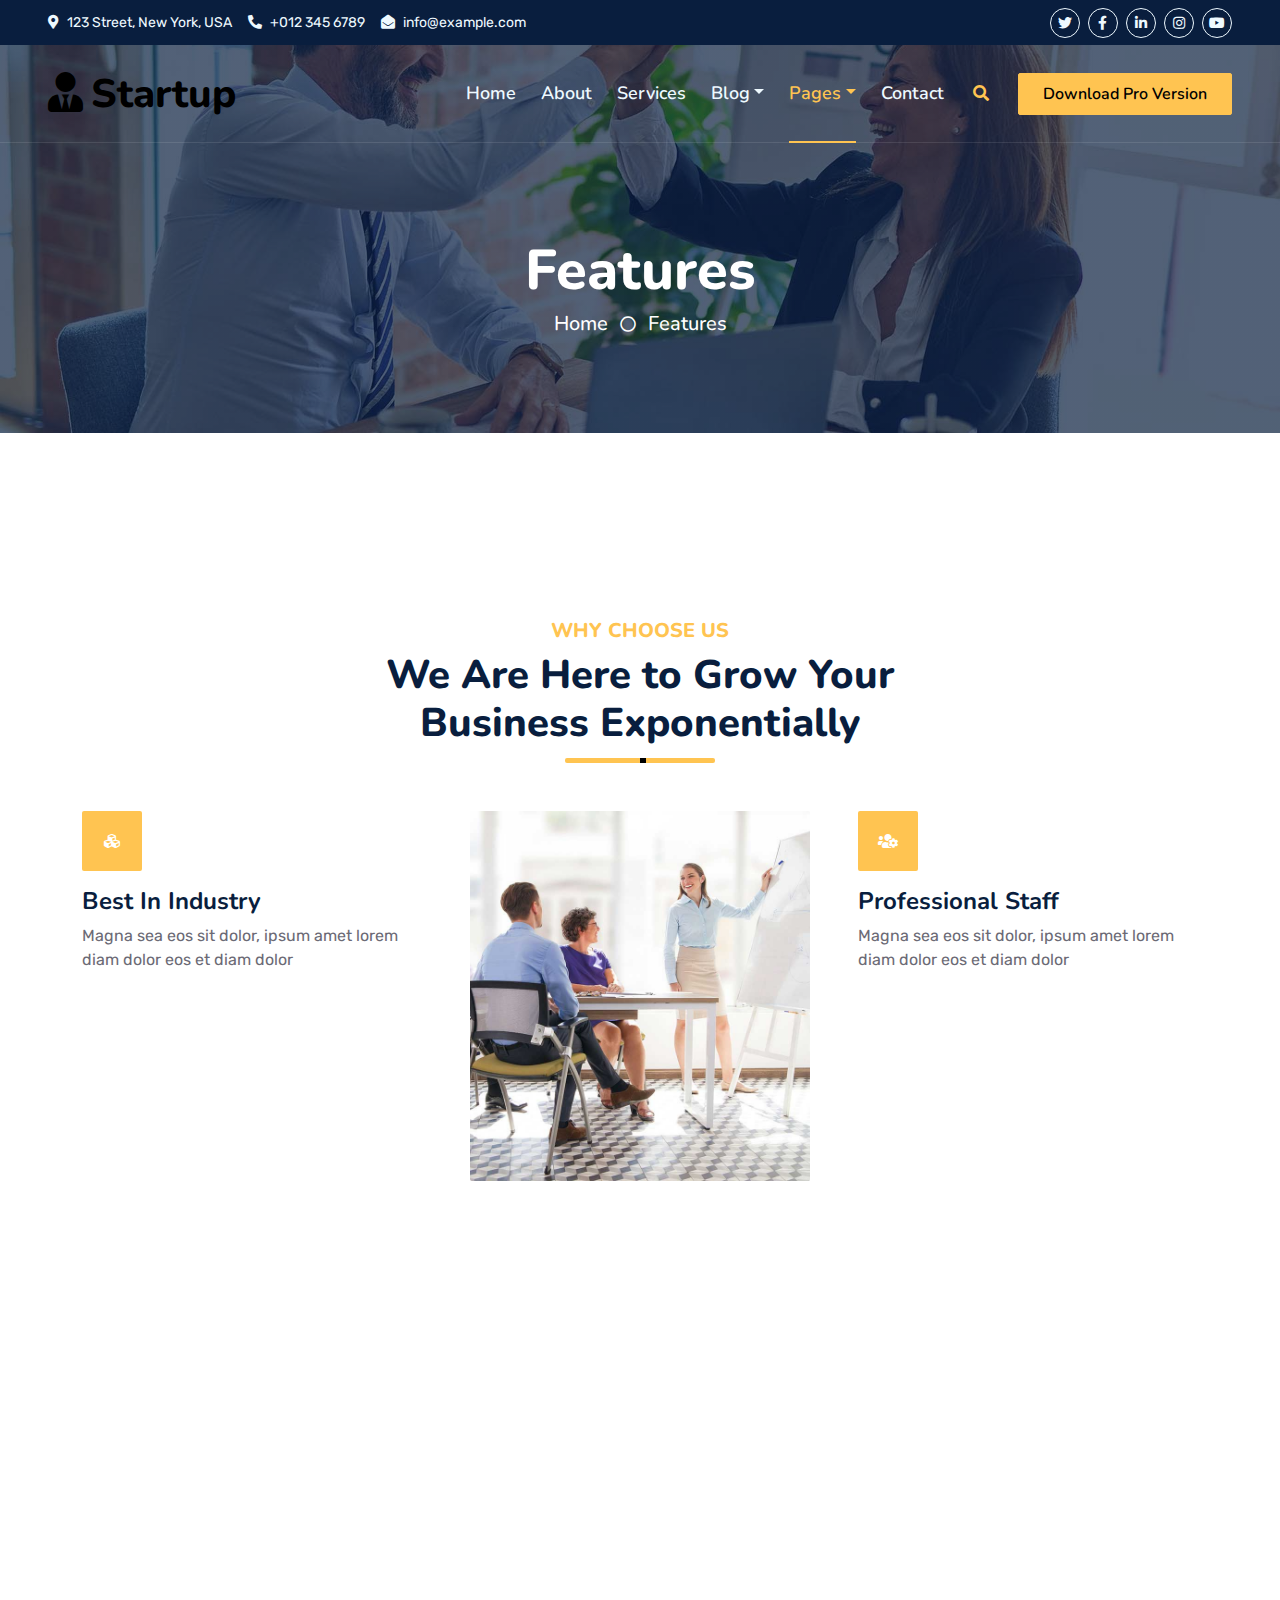
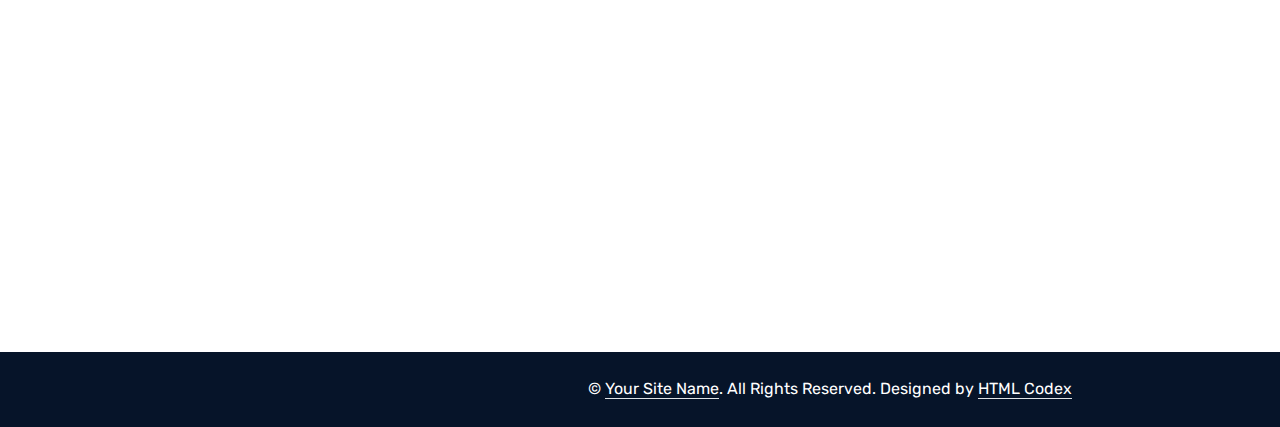
<file: feature.html>
<!DOCTYPE html>
<html lang="en">

<head>
    <meta charset="utf-8">
    <title>Fine Gold Kenya</title>
    <meta content="width=device-width, initial-scale=1.0" name="viewport">
    <meta content="Buy Gold In kenya" name="keywords">
    <meta content="Buy Gold In kenya" name="description">

    <!-- Favicon -->
    <link href="img/favicon.ico" rel="icon">

    <!-- Google Web Fonts -->
    <link rel="preconnect" href="https://fonts.googleapis.com">
    <link rel="preconnect" href="https://fonts.gstatic.com" crossorigin>
    <link href="https://fonts.googleapis.com/css2?family=Nunito:wght@400;600;700;800&family=Rubik:wght@400;500;600;700&display=swap" rel="stylesheet">

    <!-- Icon Font Stylesheet -->
    <link href="https://cdnjs.cloudflare.com/ajax/libs/font-awesome/5.10.0/css/all.min.css" rel="stylesheet">
    <link href="https://cdn.jsdelivr.net/npm/bootstrap-icons@1.4.1/font/bootstrap-icons.css" rel="stylesheet">

    <!-- Libraries Stylesheet -->
    <link href="lib/owlcarousel/assets/owl.carousel.min.css" rel="stylesheet">
    <link href="lib/animate/animate.min.css" rel="stylesheet">

    <!-- Customized Bootstrap Stylesheet -->
    <link href="css/bootstrap.min.css" rel="stylesheet">

    <!-- Template Stylesheet -->
    <link href="css/style.css" rel="stylesheet">
</head>

<body>
    <!-- Spinner Start -->
    <div id="spinner" class="show bg-white position-fixed translate-middle w-100 vh-100 top-50 start-50 d-flex align-items-center justify-content-center">
        <div class="spinner"></div>
    </div>
    <!-- Spinner End -->


    <!-- Topbar Start -->
    <div class="container-fluid bg-dark px-5 d-none d-lg-block">
        <div class="row gx-0">
            <div class="col-lg-8 text-center text-lg-start mb-2 mb-lg-0">
                <div class="d-inline-flex align-items-center" style="height: 45px;">
                    <small class="me-3 text-light"><i class="fa fa-map-marker-alt me-2"></i>123 Street, New York, USA</small>
                    <small class="me-3 text-light"><i class="fa fa-phone-alt me-2"></i>+012 345 6789</small>
                    <small class="text-light"><i class="fa fa-envelope-open me-2"></i>info@example.com</small>
                </div>
            </div>
            <div class="col-lg-4 text-center text-lg-end">
                <div class="d-inline-flex align-items-center" style="height: 45px;">
                    <a class="btn btn-sm btn-outline-light btn-sm-square rounded-circle me-2" href=""><i class="fab fa-twitter fw-normal"></i></a>
                    <a class="btn btn-sm btn-outline-light btn-sm-square rounded-circle me-2" href=""><i class="fab fa-facebook-f fw-normal"></i></a>
                    <a class="btn btn-sm btn-outline-light btn-sm-square rounded-circle me-2" href=""><i class="fab fa-linkedin-in fw-normal"></i></a>
                    <a class="btn btn-sm btn-outline-light btn-sm-square rounded-circle me-2" href=""><i class="fab fa-instagram fw-normal"></i></a>
                    <a class="btn btn-sm btn-outline-light btn-sm-square rounded-circle" href=""><i class="fab fa-youtube fw-normal"></i></a>
                </div>
            </div>
        </div>
    </div>
    <!-- Topbar End -->


    <!-- Navbar Start -->
    <div class="container-fluid position-relative p-0">
        <nav class="navbar navbar-expand-lg navbar-dark px-5 py-3 py-lg-0">
            <a href="index.html" class="navbar-brand p-0">
                <h1 class="m-0"><i class="fa fa-user-tie me-2"></i>Startup</h1>
            </a>
            <button class="navbar-toggler" type="button" data-bs-toggle="collapse" data-bs-target="#navbarCollapse">
                <span class="fa fa-bars"></span>
            </button>
            <div class="collapse navbar-collapse" id="navbarCollapse">
                <div class="navbar-nav ms-auto py-0">
                    <a href="index.html" class="nav-item nav-link">Home</a>
                    <a href="about.html" class="nav-item nav-link">About</a>
                    <a href="service.html" class="nav-item nav-link">Services</a>
                    <div class="nav-item dropdown">
                        <a href="#" class="nav-link dropdown-toggle" data-bs-toggle="dropdown">Blog</a>
                        <div class="dropdown-menu m-0">
                            <a href="blog.html" class="dropdown-item">Blog Grid</a>
                            <a href="detail.html" class="dropdown-item">Blog Detail</a>
                        </div>
                    </div>
                    <div class="nav-item dropdown">
                        <a href="#" class="nav-link dropdown-toggle active" data-bs-toggle="dropdown">Pages</a>
                        <div class="dropdown-menu m-0">
                            <a href="price.html" class="dropdown-item">Pricing Plan</a>
                            <a href="feature.html" class="dropdown-item active">Our features</a>
                            <a href="team.html" class="dropdown-item">Team Members</a>
                            <a href="testimonial.html" class="dropdown-item">Testimonial</a>
                            <a href="quote.html" class="dropdown-item">Free Quote</a>
                        </div>
                    </div>
                    <a href="contact.html" class="nav-item nav-link">Contact</a>
                </div>
                <butaton type="button" class="btn text-primary ms-3" data-bs-toggle="modal" data-bs-target="#searchModal"><i class="fa fa-search"></i></butaton>
                <a href="https://htmlcodex.com/startup-company-website-template" class="btn btn-primary py-2 px-4 ms-3">Download Pro Version</a>
            </div>
        </nav>

        <div class="container-fluid bg-primary py-5 bg-header" style="margin-bottom: 90px;">
            <div class="row py-5">
                <div class="col-12 pt-lg-5 mt-lg-5 text-center">
                    <h1 class="display-4 text-white animated zoomIn">Features</h1>
                    <a href="" class="h5 text-white">Home</a>
                    <i class="far fa-circle text-white px-2"></i>
                    <a href="" class="h5 text-white">Features</a>
                </div>
            </div>
        </div>
    </div>
    <!-- Navbar End -->


    <!-- Full Screen Search Start -->
    <div class="modal fade" id="searchModal" tabindex="-1">
        <div class="modal-dialog modal-fullscreen">
            <div class="modal-content" style="background: rgba(9, 30, 62, .7);">
                <div class="modal-header border-0">
                    <button type="button" class="btn bg-white btn-close" data-bs-dismiss="modal" aria-label="Close"></button>
                </div>
                <div class="modal-body d-flex align-items-center justify-content-center">
                    <div class="input-group" style="max-width: 600px;">
                        <input type="text" class="form-control bg-transparent border-primary p-3" placeholder="Type search keyword">
                        <button class="btn btn-primary px-4"><i class="bi bi-search"></i></button>
                    </div>
                </div>
            </div>
        </div>
    </div>
    <!-- Full Screen Search End -->


    <!-- Features Start -->
    <div class="container-fluid py-5 wow fadeInUp" data-wow-delay="0.1s">
        <div class="container py-5">
            <div class="section-title text-center position-relative pb-3 mb-5 mx-auto" style="max-width: 600px;">
                <h5 class="fw-bold text-primary text-uppercase">Why Choose Us</h5>
                <h1 class="mb-0">We Are Here to Grow Your Business Exponentially</h1>
            </div>
            <div class="row g-5">
                <div class="col-lg-4">
                    <div class="row g-5">
                        <div class="col-12 wow zoomIn" data-wow-delay="0.2s">
                            <div class="bg-primary rounded d-flex align-items-center justify-content-center mb-3" style="width: 60px; height: 60px;">
                                <i class="fa fa-cubes text-white"></i>
                            </div>
                            <h4>Best In Industry</h4>
                            <p class="mb-0">Magna sea eos sit dolor, ipsum amet lorem diam dolor eos et diam dolor</p>
                        </div>
                        <div class="col-12 wow zoomIn" data-wow-delay="0.6s">
                            <div class="bg-primary rounded d-flex align-items-center justify-content-center mb-3" style="width: 60px; height: 60px;">
                                <i class="fa fa-award text-white"></i>
                            </div>
                            <h4>Award Winning</h4>
                            <p class="mb-0">Magna sea eos sit dolor, ipsum amet lorem diam dolor eos et diam dolor</p>
                        </div>
                    </div>
                </div>
                <div class="col-lg-4  wow zoomIn" data-wow-delay="0.9s" style="min-height: 350px;">
                    <div class="position-relative h-100">
                        <img class="position-absolute w-100 h-100 rounded wow zoomIn" data-wow-delay="0.1s" src="img/feature.jpg" style="object-fit: cover;">
                    </div>
                </div>
                <div class="col-lg-4">
                    <div class="row g-5">
                        <div class="col-12 wow zoomIn" data-wow-delay="0.4s">
                            <div class="bg-primary rounded d-flex align-items-center justify-content-center mb-3" style="width: 60px; height: 60px;">
                                <i class="fa fa-users-cog text-white"></i>
                            </div>
                            <h4>Professional Staff</h4>
                            <p class="mb-0">Magna sea eos sit dolor, ipsum amet lorem diam dolor eos et diam dolor</p>
                        </div>
                        <div class="col-12 wow zoomIn" data-wow-delay="0.8s">
                            <div class="bg-primary rounded d-flex align-items-center justify-content-center mb-3" style="width: 60px; height: 60px;">
                                <i class="fa fa-phone-alt text-white"></i>
                            </div>
                            <h4>24/7 Support</h4>
                            <p class="mb-0">Magna sea eos sit dolor, ipsum amet lorem diam dolor eos et diam dolor</p>
                        </div>
                    </div>
                </div>
            </div>
        </div>
    </div>
    <!-- Features Start -->


    <!-- Vendor Start -->
    <div class="container-fluid py-5 wow fadeInUp" data-wow-delay="0.1s">
        <div class="container py-5 mb-5">
            <div class="bg-white">
                <div class="owl-carousel vendor-carousel">
                    <img src="img/vendor-1.jpg" alt="">
                    <img src="img/vendor-2.jpg" alt="">
                    <img src="img/vendor-3.jpg" alt="">
                    <img src="img/vendor-4.jpg" alt="">
                    <img src="img/vendor-5.jpg" alt="">
                    <img src="img/vendor-6.jpg" alt="">
                    <img src="img/vendor-7.jpg" alt="">
                    <img src="img/vendor-8.jpg" alt="">
                    <img src="img/vendor-9.jpg" alt="">
                </div>
            </div>
        </div>
    </div>
    <!-- Vendor End -->
    

    <!-- Footer Start -->
    <div class="container-fluid bg-dark text-light mt-5 wow fadeInUp" data-wow-delay="0.1s">
        <div class="container">
            <div class="row gx-5">
                <div class="col-lg-4 col-md-6 footer-about">
                    <div class="d-flex flex-column align-items-center justify-content-center text-center h-100 bg-primary p-4">
                        <a href="index.html" class="navbar-brand">
                            <h1 class="m-0 text-white"><i class="fa fa-user-tie me-2"></i>Startup</h1>
                        </a>
                        <p class="mt-3 mb-4">Lorem diam sit erat dolor elitr et, diam lorem justo amet clita stet eos sit. Elitr dolor duo lorem, elitr clita ipsum sea. Diam amet erat lorem stet eos. Diam amet et kasd eos duo.</p>
                        <form action="">
                            <div class="input-group">
                                <input type="text" class="form-control border-white p-3" placeholder="Your Email">
                                <button class="btn btn-dark">Sign Up</button>
                            </div>
                        </form>
                    </div>
                </div>
                <div class="col-lg-8 col-md-6">
                    <div class="row gx-5">
                        <div class="col-lg-4 col-md-12 pt-5 mb-5">
                            <div class="section-title section-title-sm position-relative pb-3 mb-4">
                                <h3 class="text-light mb-0">Get In Touch</h3>
                            </div>
                            <div class="d-flex mb-2">
                                <i class="bi bi-geo-alt text-primary me-2"></i>
                                <p class="mb-0">123 Street, New York, USA</p>
                            </div>
                            <div class="d-flex mb-2">
                                <i class="bi bi-envelope-open text-primary me-2"></i>
                                <p class="mb-0">info@example.com</p>
                            </div>
                            <div class="d-flex mb-2">
                                <i class="bi bi-telephone text-primary me-2"></i>
                                <p class="mb-0">+012 345 67890</p>
                            </div>
                            <div class="d-flex mt-4">
                                <a class="btn btn-primary btn-square me-2" href="#"><i class="fab fa-twitter fw-normal"></i></a>
                                <a class="btn btn-primary btn-square me-2" href="#"><i class="fab fa-facebook-f fw-normal"></i></a>
                                <a class="btn btn-primary btn-square me-2" href="#"><i class="fab fa-linkedin-in fw-normal"></i></a>
                                <a class="btn btn-primary btn-square" href="#"><i class="fab fa-instagram fw-normal"></i></a>
                            </div>
                        </div>
                        <div class="col-lg-4 col-md-12 pt-0 pt-lg-5 mb-5">
                            <div class="section-title section-title-sm position-relative pb-3 mb-4">
                                <h3 class="text-light mb-0">Quick Links</h3>
                            </div>
                            <div class="link-animated d-flex flex-column justify-content-start">
                                <a class="text-light mb-2" href="#"><i class="bi bi-arrow-right text-primary me-2"></i>Home</a>
                                <a class="text-light mb-2" href="#"><i class="bi bi-arrow-right text-primary me-2"></i>About Us</a>
                                <a class="text-light mb-2" href="#"><i class="bi bi-arrow-right text-primary me-2"></i>Our Services</a>
                                <a class="text-light mb-2" href="#"><i class="bi bi-arrow-right text-primary me-2"></i>Meet The Team</a>
                                <a class="text-light mb-2" href="#"><i class="bi bi-arrow-right text-primary me-2"></i>Latest Blog</a>
                                <a class="text-light" href="#"><i class="bi bi-arrow-right text-primary me-2"></i>Contact Us</a>
                            </div>
                        </div>
                        <div class="col-lg-4 col-md-12 pt-0 pt-lg-5 mb-5">
                            <div class="section-title section-title-sm position-relative pb-3 mb-4">
                                <h3 class="text-light mb-0">Popular Links</h3>
                            </div>
                            <div class="link-animated d-flex flex-column justify-content-start">
                                <a class="text-light mb-2" href="#"><i class="bi bi-arrow-right text-primary me-2"></i>Home</a>
                                <a class="text-light mb-2" href="#"><i class="bi bi-arrow-right text-primary me-2"></i>About Us</a>
                                <a class="text-light mb-2" href="#"><i class="bi bi-arrow-right text-primary me-2"></i>Our Services</a>
                                <a class="text-light mb-2" href="#"><i class="bi bi-arrow-right text-primary me-2"></i>Meet The Team</a>
                                <a class="text-light mb-2" href="#"><i class="bi bi-arrow-right text-primary me-2"></i>Latest Blog</a>
                                <a class="text-light" href="#"><i class="bi bi-arrow-right text-primary me-2"></i>Contact Us</a>
                            </div>
                        </div>
                    </div>
                </div>
            </div>
        </div>
    </div>
    <div class="container-fluid text-white" style="background: #061429;">
        <div class="container text-center">
            <div class="row justify-content-end">
                <div class="col-lg-8 col-md-6">
                    <div class="d-flex align-items-center justify-content-center" style="height: 75px;">
                        <p class="mb-0">&copy; <a class="text-white border-bottom" href="#">Your Site Name</a>. All Rights Reserved. 
						
						<!--/*** This template is free as long as you keep the footer author’s credit link/attribution link/backlink. If you'd like to use the template without the footer author’s credit link/attribution link/backlink, you can purchase the Credit Removal License from "https://htmlcodex.com/credit-removal". Thank you for your support. ***/-->
						Designed by <a class="text-white border-bottom" href="https://htmlcodex.com">HTML Codex</a></p>
                    </div>
                </div>
            </div>
        </div>
    </div>
    <!-- Footer End -->


    <!-- Back to Top -->
    <a href="#" class="btn btn-lg btn-primary btn-lg-square rounded back-to-top"><i class="bi bi-arrow-up"></i></a>


    <!-- JavaScript Libraries -->
    <script src="https://code.jquery.com/jquery-3.4.1.min.js"></script>
    <script src="https://cdn.jsdelivr.net/npm/bootstrap@5.0.0/dist/js/bootstrap.bundle.min.js"></script>
    <script src="lib/wow/wow.min.js"></script>
    <script src="lib/easing/easing.min.js"></script>
    <script src="lib/waypoints/waypoints.min.js"></script>
    <script src="lib/counterup/counterup.min.js"></script>
    <script src="lib/owlcarousel/owl.carousel.min.js"></script>

    <!-- Template Javascript -->
    <script src="js/main.js"></script>
</body>

</html>
</file>
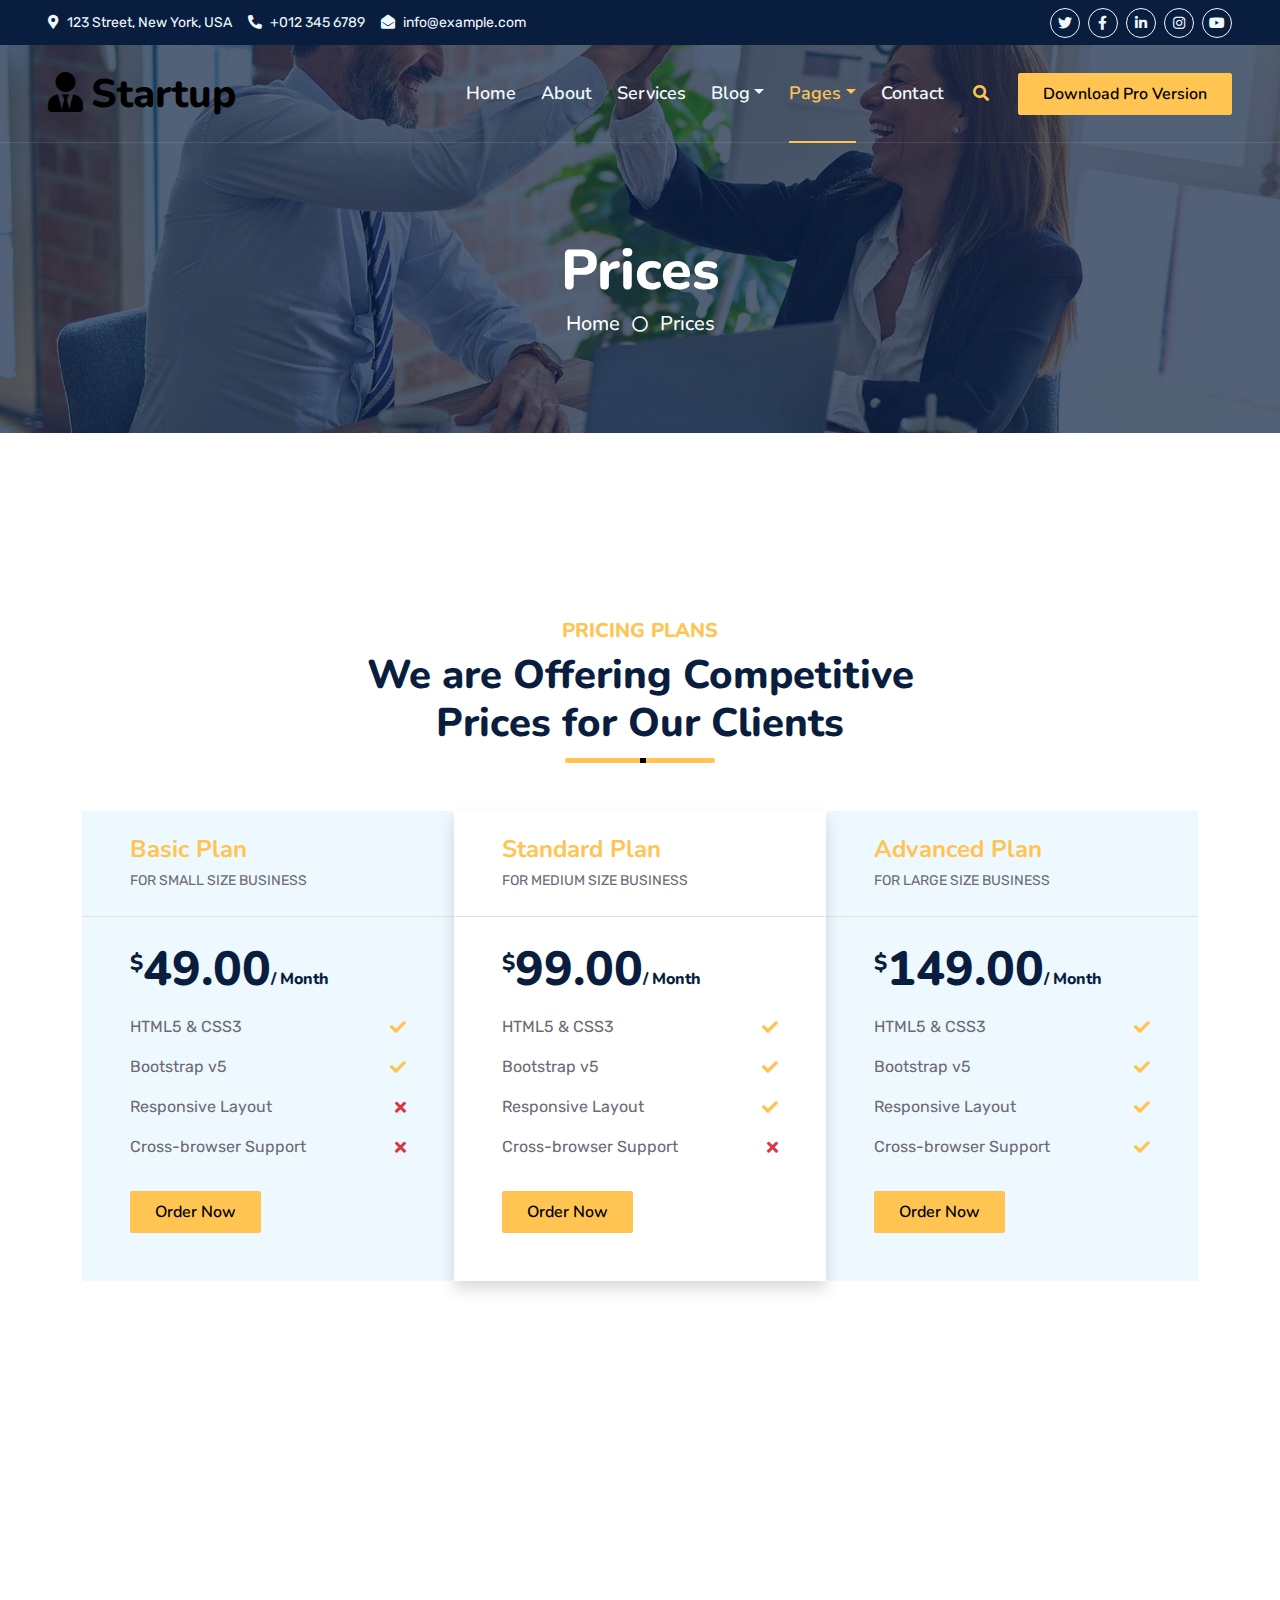
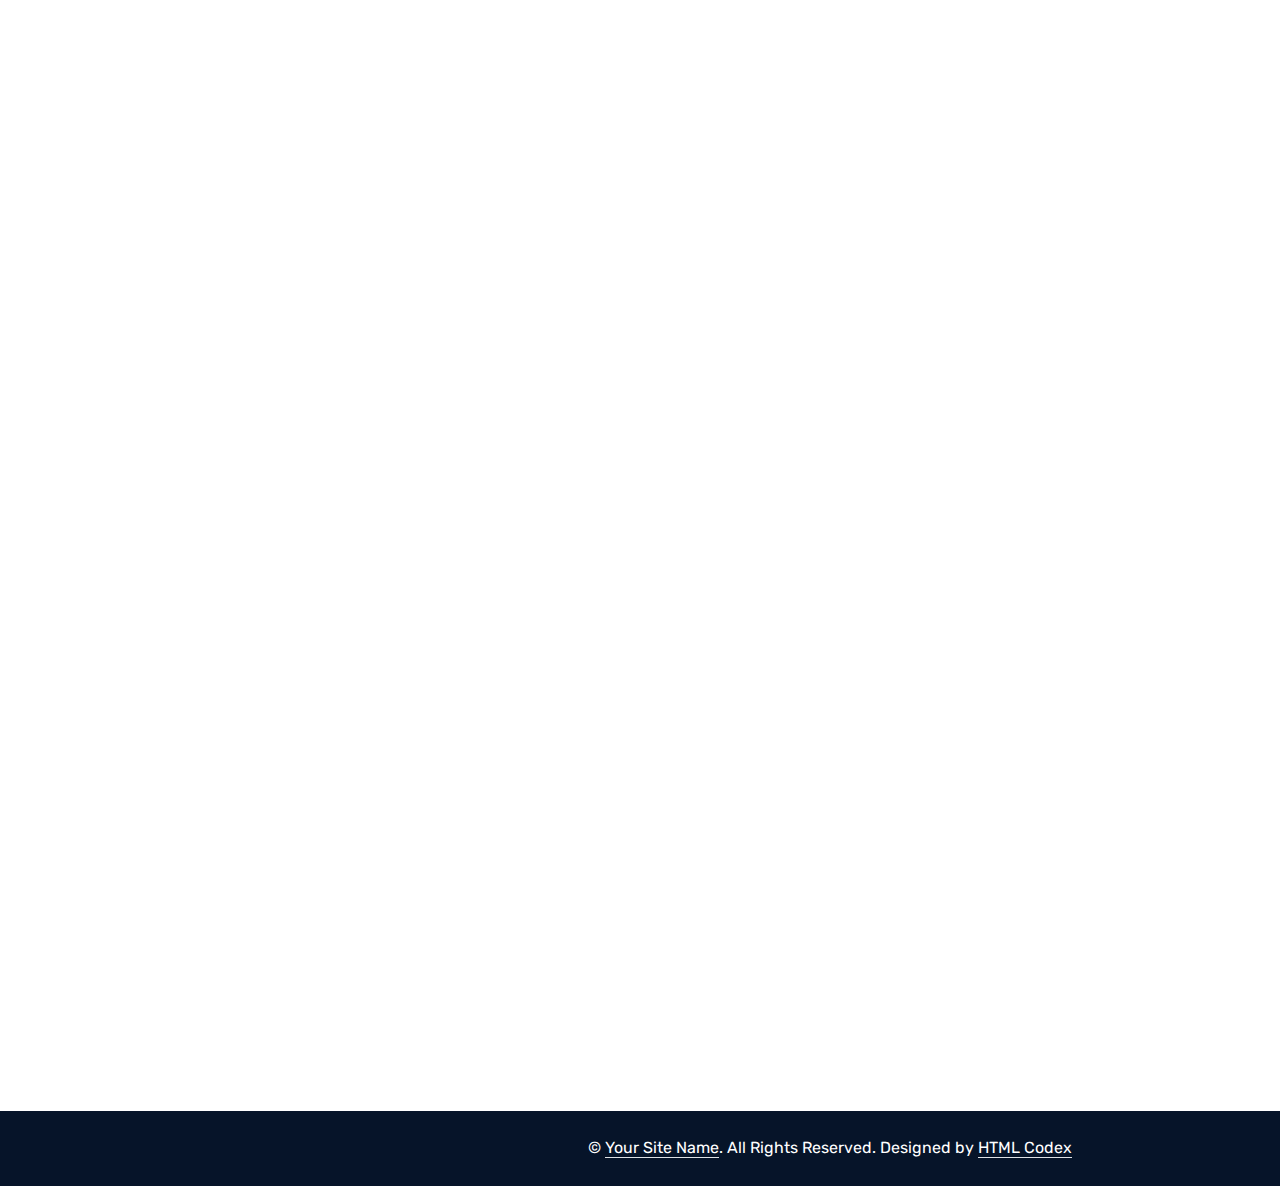
<file: price.html>
<!DOCTYPE html>
<html lang="en">

<head>
    <meta charset="utf-8">
    <title>Fine Gold Kenya</title>
    <meta content="width=device-width, initial-scale=1.0" name="viewport">
    <meta content="Buy Gold In kenya" name="keywords">
    <meta content="Buy Gold In kenya" name="description">

    <!-- Favicon -->
    <link href="img/favicon.ico" rel="icon">

    <!-- Google Web Fonts -->
    <link rel="preconnect" href="https://fonts.googleapis.com">
    <link rel="preconnect" href="https://fonts.gstatic.com" crossorigin>
    <link href="https://fonts.googleapis.com/css2?family=Nunito:wght@400;600;700;800&family=Rubik:wght@400;500;600;700&display=swap" rel="stylesheet">

    <!-- Icon Font Stylesheet -->
    <link href="https://cdnjs.cloudflare.com/ajax/libs/font-awesome/5.10.0/css/all.min.css" rel="stylesheet">
    <link href="https://cdn.jsdelivr.net/npm/bootstrap-icons@1.4.1/font/bootstrap-icons.css" rel="stylesheet">

    <!-- Libraries Stylesheet -->
    <link href="lib/owlcarousel/assets/owl.carousel.min.css" rel="stylesheet">
    <link href="lib/animate/animate.min.css" rel="stylesheet">

    <!-- Customized Bootstrap Stylesheet -->
    <link href="css/bootstrap.min.css" rel="stylesheet">

    <!-- Template Stylesheet -->
    <link href="css/style.css" rel="stylesheet">
</head>

<body>
    <!-- Spinner Start -->
    <div id="spinner" class="show bg-white position-fixed translate-middle w-100 vh-100 top-50 start-50 d-flex align-items-center justify-content-center">
        <div class="spinner"></div>
    </div>
    <!-- Spinner End -->


    <!-- Topbar Start -->
    <div class="container-fluid bg-dark px-5 d-none d-lg-block">
        <div class="row gx-0">
            <div class="col-lg-8 text-center text-lg-start mb-2 mb-lg-0">
                <div class="d-inline-flex align-items-center" style="height: 45px;">
                    <small class="me-3 text-light"><i class="fa fa-map-marker-alt me-2"></i>123 Street, New York, USA</small>
                    <small class="me-3 text-light"><i class="fa fa-phone-alt me-2"></i>+012 345 6789</small>
                    <small class="text-light"><i class="fa fa-envelope-open me-2"></i>info@example.com</small>
                </div>
            </div>
            <div class="col-lg-4 text-center text-lg-end">
                <div class="d-inline-flex align-items-center" style="height: 45px;">
                    <a class="btn btn-sm btn-outline-light btn-sm-square rounded-circle me-2" href=""><i class="fab fa-twitter fw-normal"></i></a>
                    <a class="btn btn-sm btn-outline-light btn-sm-square rounded-circle me-2" href=""><i class="fab fa-facebook-f fw-normal"></i></a>
                    <a class="btn btn-sm btn-outline-light btn-sm-square rounded-circle me-2" href=""><i class="fab fa-linkedin-in fw-normal"></i></a>
                    <a class="btn btn-sm btn-outline-light btn-sm-square rounded-circle me-2" href=""><i class="fab fa-instagram fw-normal"></i></a>
                    <a class="btn btn-sm btn-outline-light btn-sm-square rounded-circle" href=""><i class="fab fa-youtube fw-normal"></i></a>
                </div>
            </div>
        </div>
    </div>
    <!-- Topbar End -->


    <!-- Navbar Start -->
    <div class="container-fluid position-relative p-0">
        <nav class="navbar navbar-expand-lg navbar-dark px-5 py-3 py-lg-0">
            <a href="index.html" class="navbar-brand p-0">
                <h1 class="m-0"><i class="fa fa-user-tie me-2"></i>Startup</h1>
            </a>
            <button class="navbar-toggler" type="button" data-bs-toggle="collapse" data-bs-target="#navbarCollapse">
                <span class="fa fa-bars"></span>
            </button>
            <div class="collapse navbar-collapse" id="navbarCollapse">
                <div class="navbar-nav ms-auto py-0">
                    <a href="index.html" class="nav-item nav-link">Home</a>
                    <a href="about.html" class="nav-item nav-link">About</a>
                    <a href="service.html" class="nav-item nav-link">Services</a>
                    <div class="nav-item dropdown">
                        <a href="#" class="nav-link dropdown-toggle" data-bs-toggle="dropdown">Blog</a>
                        <div class="dropdown-menu m-0">
                            <a href="blog.html" class="dropdown-item">Blog Grid</a>
                            <a href="detail.html" class="dropdown-item">Blog Detail</a>
                        </div>
                    </div>
                    <div class="nav-item dropdown">
                        <a href="#" class="nav-link dropdown-toggle active" data-bs-toggle="dropdown">Pages</a>
                        <div class="dropdown-menu m-0">
                            <a href="price.html" class="dropdown-item active">Pricing Plan</a>
                            <a href="feature.html" class="dropdown-item">Our features</a>
                            <a href="team.html" class="dropdown-item">Team Members</a>
                            <a href="testimonial.html" class="dropdown-item">Testimonial</a>
                            <a href="quote.html" class="dropdown-item">Free Quote</a>
                        </div>
                    </div>
                    <a href="contact.html" class="nav-item nav-link">Contact</a>
                </div>
                <butaton type="button" class="btn text-primary ms-3" data-bs-toggle="modal" data-bs-target="#searchModal"><i class="fa fa-search"></i></butaton>
                <a href="https://htmlcodex.com/startup-company-website-template" class="btn btn-primary py-2 px-4 ms-3">Download Pro Version</a>
            </div>
        </nav>

        <div class="container-fluid bg-primary py-5 bg-header" style="margin-bottom: 90px;">
            <div class="row py-5">
                <div class="col-12 pt-lg-5 mt-lg-5 text-center">
                    <h1 class="display-4 text-white animated zoomIn">Prices</h1>
                    <a href="" class="h5 text-white">Home</a>
                    <i class="far fa-circle text-white px-2"></i>
                    <a href="" class="h5 text-white">Prices</a>
                </div>
            </div>
        </div>
    </div>
    <!-- Navbar End -->


    <!-- Full Screen Search Start -->
    <div class="modal fade" id="searchModal" tabindex="-1">
        <div class="modal-dialog modal-fullscreen">
            <div class="modal-content" style="background: rgba(9, 30, 62, .7);">
                <div class="modal-header border-0">
                    <button type="button" class="btn bg-white btn-close" data-bs-dismiss="modal" aria-label="Close"></button>
                </div>
                <div class="modal-body d-flex align-items-center justify-content-center">
                    <div class="input-group" style="max-width: 600px;">
                        <input type="text" class="form-control bg-transparent border-primary p-3" placeholder="Type search keyword">
                        <button class="btn btn-primary px-4"><i class="bi bi-search"></i></button>
                    </div>
                </div>
            </div>
        </div>
    </div>
    <!-- Full Screen Search End -->


    <!-- Pricing Plan Start -->
    <div class="container-fluid py-5 wow fadeInUp" data-wow-delay="0.1s">
        <div class="container py-5">
            <div class="section-title text-center position-relative pb-3 mb-5 mx-auto" style="max-width: 600px;">
                <h5 class="fw-bold text-primary text-uppercase">Pricing Plans</h5>
                <h1 class="mb-0">We are Offering Competitive Prices for Our Clients</h1>
            </div>
            <div class="row g-0">
                <div class="col-lg-4 wow slideInUp" data-wow-delay="0.6s">
                    <div class="bg-light rounded">
                        <div class="border-bottom py-4 px-5 mb-4">
                            <h4 class="text-primary mb-1">Basic Plan</h4>
                            <small class="text-uppercase">For Small Size Business</small>
                        </div>
                        <div class="p-5 pt-0">
                            <h1 class="display-5 mb-3">
                                <small class="align-top" style="font-size: 22px; line-height: 45px;">$</small>49.00<small
                                    class="align-bottom" style="font-size: 16px; line-height: 40px;">/ Month</small>
                            </h1>
                            <div class="d-flex justify-content-between mb-3"><span>HTML5 & CSS3</span><i class="fa fa-check text-primary pt-1"></i></div>
                            <div class="d-flex justify-content-between mb-3"><span>Bootstrap v5</span><i class="fa fa-check text-primary pt-1"></i></div>
                            <div class="d-flex justify-content-between mb-3"><span>Responsive Layout</span><i class="fa fa-times text-danger pt-1"></i></div>
                            <div class="d-flex justify-content-between mb-2"><span>Cross-browser Support</span><i class="fa fa-times text-danger pt-1"></i></div>
                            <a href="" class="btn btn-primary py-2 px-4 mt-4">Order Now</a>
                        </div>
                    </div>
                </div>
                <div class="col-lg-4 wow slideInUp" data-wow-delay="0.3s">
                    <div class="bg-white rounded shadow position-relative" style="z-index: 1;">
                        <div class="border-bottom py-4 px-5 mb-4">
                            <h4 class="text-primary mb-1">Standard Plan</h4>
                            <small class="text-uppercase">For Medium Size Business</small>
                        </div>
                        <div class="p-5 pt-0">
                            <h1 class="display-5 mb-3">
                                <small class="align-top" style="font-size: 22px; line-height: 45px;">$</small>99.00<small
                                    class="align-bottom" style="font-size: 16px; line-height: 40px;">/ Month</small>
                            </h1>
                            <div class="d-flex justify-content-between mb-3"><span>HTML5 & CSS3</span><i class="fa fa-check text-primary pt-1"></i></div>
                            <div class="d-flex justify-content-between mb-3"><span>Bootstrap v5</span><i class="fa fa-check text-primary pt-1"></i></div>
                            <div class="d-flex justify-content-between mb-3"><span>Responsive Layout</span><i class="fa fa-check text-primary pt-1"></i></div>
                            <div class="d-flex justify-content-between mb-2"><span>Cross-browser Support</span><i class="fa fa-times text-danger pt-1"></i></div>
                            <a href="" class="btn btn-primary py-2 px-4 mt-4">Order Now</a>
                        </div>
                    </div>
                </div>
                <div class="col-lg-4 wow slideInUp" data-wow-delay="0.9s">
                    <div class="bg-light rounded">
                        <div class="border-bottom py-4 px-5 mb-4">
                            <h4 class="text-primary mb-1">Advanced Plan</h4>
                            <small class="text-uppercase">For Large Size Business</small>
                        </div>
                        <div class="p-5 pt-0">
                            <h1 class="display-5 mb-3">
                                <small class="align-top" style="font-size: 22px; line-height: 45px;">$</small>149.00<small
                                    class="align-bottom" style="font-size: 16px; line-height: 40px;">/ Month</small>
                            </h1>
                            <div class="d-flex justify-content-between mb-3"><span>HTML5 & CSS3</span><i class="fa fa-check text-primary pt-1"></i></div>
                            <div class="d-flex justify-content-between mb-3"><span>Bootstrap v5</span><i class="fa fa-check text-primary pt-1"></i></div>
                            <div class="d-flex justify-content-between mb-3"><span>Responsive Layout</span><i class="fa fa-check text-primary pt-1"></i></div>
                            <div class="d-flex justify-content-between mb-2"><span>Cross-browser Support</span><i class="fa fa-check text-primary pt-1"></i></div>
                            <a href="" class="btn btn-primary py-2 px-4 mt-4">Order Now</a>
                        </div>
                    </div>
                </div>
            </div>
        </div>
    </div>
    <!-- Pricing Plan End -->


    <!-- Quote Start -->
    <div class="container-fluid py-5 wow fadeInUp" data-wow-delay="0.1s">
        <div class="container py-5">
            <div class="row g-5">
                <div class="col-lg-7">
                    <div class="section-title position-relative pb-3 mb-5">
                        <h5 class="fw-bold text-primary text-uppercase">Get A Custom Offer</h5>
                        <h1 class="mb-0">Need A Free Quote? Please Feel Free to Contact Us</h1>
                    </div>
                    <div class="row gx-3">
                        <div class="col-sm-6 wow zoomIn" data-wow-delay="0.2s">
                            <h5 class="mb-4"><i class="fa fa-reply text-primary me-3"></i>Reply within 24 hours</h5>
                        </div>
                        <div class="col-sm-6 wow zoomIn" data-wow-delay="0.4s">
                            <h5 class="mb-4"><i class="fa fa-phone-alt text-primary me-3"></i>24 hrs telephone support</h5>
                        </div>
                    </div>
                    <p class="mb-4">Eirmod sed tempor lorem ut dolores. Aliquyam sit sadipscing kasd ipsum. Dolor ea et dolore et at sea ea at dolor, justo ipsum duo rebum sea invidunt voluptua. Eos vero eos vero ea et dolore eirmod et. Dolores diam duo invidunt lorem. Elitr ut dolores magna sit. Sea dolore sanctus sed et. Takimata takimata sanctus sed.</p>
                    <div class="d-flex align-items-center mt-2 wow zoomIn" data-wow-delay="0.6s">
                        <div class="bg-primary d-flex align-items-center justify-content-center rounded" style="width: 60px; height: 60px;">
                            <i class="fa fa-phone-alt text-white"></i>
                        </div>
                        <div class="ps-4">
                            <h5 class="mb-2">Call to ask any question</h5>
                            <h4 class="text-primary mb-0">+012 345 6789</h4>
                        </div>
                    </div>
                </div>
                <div class="col-lg-5">
                    <div class="bg-primary rounded h-100 d-flex align-items-center p-5 wow zoomIn" data-wow-delay="0.9s">
                        <form>
                            <div class="row g-3">
                                <div class="col-xl-12">
                                    <input type="text" class="form-control bg-light border-0" placeholder="Your Name" style="height: 55px;">
                                </div>
                                <div class="col-12">
                                    <input type="email" class="form-control bg-light border-0" placeholder="Your Email" style="height: 55px;">
                                </div>
                                <div class="col-12">
                                    <select class="form-select bg-light border-0" style="height: 55px;">
                                        <option selected>Select A Service</option>
                                        <option value="1">Service 1</option>
                                        <option value="2">Service 2</option>
                                        <option value="3">Service 3</option>
                                    </select>
                                </div>
                                <div class="col-12">
                                    <textarea class="form-control bg-light border-0" rows="3" placeholder="Message"></textarea>
                                </div>
                                <div class="col-12">
                                    <button class="btn btn-dark w-100 py-3" type="submit">Get A Custom Offer</button>
                                </div>
                            </div>
                        </form>
                    </div>
                </div>
            </div>
        </div>
    </div>
    <!-- Quote End -->


    <!-- Vendor Start -->
    <div class="container-fluid py-5 wow fadeInUp" data-wow-delay="0.1s">
        <div class="container py-5 mb-5">
            <div class="bg-white">
                <div class="owl-carousel vendor-carousel">
                    <img src="img/vendor-1.jpg" alt="">
                    <img src="img/vendor-2.jpg" alt="">
                    <img src="img/vendor-3.jpg" alt="">
                    <img src="img/vendor-4.jpg" alt="">
                    <img src="img/vendor-5.jpg" alt="">
                    <img src="img/vendor-6.jpg" alt="">
                    <img src="img/vendor-7.jpg" alt="">
                    <img src="img/vendor-8.jpg" alt="">
                    <img src="img/vendor-9.jpg" alt="">
                </div>
            </div>
        </div>
    </div>
    <!-- Vendor End -->
    

    <!-- Footer Start -->
    <div class="container-fluid bg-dark text-light mt-5 wow fadeInUp" data-wow-delay="0.1s">
        <div class="container">
            <div class="row gx-5">
                <div class="col-lg-4 col-md-6 footer-about">
                    <div class="d-flex flex-column align-items-center justify-content-center text-center h-100 bg-primary p-4">
                        <a href="index.html" class="navbar-brand">
                            <h1 class="m-0 text-white"><i class="fa fa-user-tie me-2"></i>Startup</h1>
                        </a>
                        <p class="mt-3 mb-4">Lorem diam sit erat dolor elitr et, diam lorem justo amet clita stet eos sit. Elitr dolor duo lorem, elitr clita ipsum sea. Diam amet erat lorem stet eos. Diam amet et kasd eos duo.</p>
                        <form action="">
                            <div class="input-group">
                                <input type="text" class="form-control border-white p-3" placeholder="Your Email">
                                <button class="btn btn-dark">Sign Up</button>
                            </div>
                        </form>
                    </div>
                </div>
                <div class="col-lg-8 col-md-6">
                    <div class="row gx-5">
                        <div class="col-lg-4 col-md-12 pt-5 mb-5">
                            <div class="section-title section-title-sm position-relative pb-3 mb-4">
                                <h3 class="text-light mb-0">Get In Touch</h3>
                            </div>
                            <div class="d-flex mb-2">
                                <i class="bi bi-geo-alt text-primary me-2"></i>
                                <p class="mb-0">123 Street, New York, USA</p>
                            </div>
                            <div class="d-flex mb-2">
                                <i class="bi bi-envelope-open text-primary me-2"></i>
                                <p class="mb-0">info@example.com</p>
                            </div>
                            <div class="d-flex mb-2">
                                <i class="bi bi-telephone text-primary me-2"></i>
                                <p class="mb-0">+012 345 67890</p>
                            </div>
                            <div class="d-flex mt-4">
                                <a class="btn btn-primary btn-square me-2" href="#"><i class="fab fa-twitter fw-normal"></i></a>
                                <a class="btn btn-primary btn-square me-2" href="#"><i class="fab fa-facebook-f fw-normal"></i></a>
                                <a class="btn btn-primary btn-square me-2" href="#"><i class="fab fa-linkedin-in fw-normal"></i></a>
                                <a class="btn btn-primary btn-square" href="#"><i class="fab fa-instagram fw-normal"></i></a>
                            </div>
                        </div>
                        <div class="col-lg-4 col-md-12 pt-0 pt-lg-5 mb-5">
                            <div class="section-title section-title-sm position-relative pb-3 mb-4">
                                <h3 class="text-light mb-0">Quick Links</h3>
                            </div>
                            <div class="link-animated d-flex flex-column justify-content-start">
                                <a class="text-light mb-2" href="#"><i class="bi bi-arrow-right text-primary me-2"></i>Home</a>
                                <a class="text-light mb-2" href="#"><i class="bi bi-arrow-right text-primary me-2"></i>About Us</a>
                                <a class="text-light mb-2" href="#"><i class="bi bi-arrow-right text-primary me-2"></i>Our Services</a>
                                <a class="text-light mb-2" href="#"><i class="bi bi-arrow-right text-primary me-2"></i>Meet The Team</a>
                                <a class="text-light mb-2" href="#"><i class="bi bi-arrow-right text-primary me-2"></i>Latest Blog</a>
                                <a class="text-light" href="#"><i class="bi bi-arrow-right text-primary me-2"></i>Contact Us</a>
                            </div>
                        </div>
                        <div class="col-lg-4 col-md-12 pt-0 pt-lg-5 mb-5">
                            <div class="section-title section-title-sm position-relative pb-3 mb-4">
                                <h3 class="text-light mb-0">Popular Links</h3>
                            </div>
                            <div class="link-animated d-flex flex-column justify-content-start">
                                <a class="text-light mb-2" href="#"><i class="bi bi-arrow-right text-primary me-2"></i>Home</a>
                                <a class="text-light mb-2" href="#"><i class="bi bi-arrow-right text-primary me-2"></i>About Us</a>
                                <a class="text-light mb-2" href="#"><i class="bi bi-arrow-right text-primary me-2"></i>Our Services</a>
                                <a class="text-light mb-2" href="#"><i class="bi bi-arrow-right text-primary me-2"></i>Meet The Team</a>
                                <a class="text-light mb-2" href="#"><i class="bi bi-arrow-right text-primary me-2"></i>Latest Blog</a>
                                <a class="text-light" href="#"><i class="bi bi-arrow-right text-primary me-2"></i>Contact Us</a>
                            </div>
                        </div>
                    </div>
                </div>
            </div>
        </div>
    </div>
    <div class="container-fluid text-white" style="background: #061429;">
        <div class="container text-center">
            <div class="row justify-content-end">
                <div class="col-lg-8 col-md-6">
                    <div class="d-flex align-items-center justify-content-center" style="height: 75px;">
                        <p class="mb-0">&copy; <a class="text-white border-bottom" href="#">Your Site Name</a>. All Rights Reserved. 
						
						<!--/*** This template is free as long as you keep the footer author’s credit link/attribution link/backlink. If you'd like to use the template without the footer author’s credit link/attribution link/backlink, you can purchase the Credit Removal License from "https://htmlcodex.com/credit-removal". Thank you for your support. ***/-->
						Designed by <a class="text-white border-bottom" href="https://htmlcodex.com">HTML Codex</a></p>
                    </div>
                </div>
            </div>
        </div>
    </div>
    <!-- Footer End -->


    <!-- Back to Top -->
    <a href="#" class="btn btn-lg btn-primary btn-lg-square rounded back-to-top"><i class="bi bi-arrow-up"></i></a>


    <!-- JavaScript Libraries -->
    <script src="https://code.jquery.com/jquery-3.4.1.min.js"></script>
    <script src="https://cdn.jsdelivr.net/npm/bootstrap@5.0.0/dist/js/bootstrap.bundle.min.js"></script>
    <script src="lib/wow/wow.min.js"></script>
    <script src="lib/easing/easing.min.js"></script>
    <script src="lib/waypoints/waypoints.min.js"></script>
    <script src="lib/counterup/counterup.min.js"></script>
    <script src="lib/owlcarousel/owl.carousel.min.js"></script>

    <!-- Template Javascript -->
    <script src="js/main.js"></script>
</body>

</html>
</file>
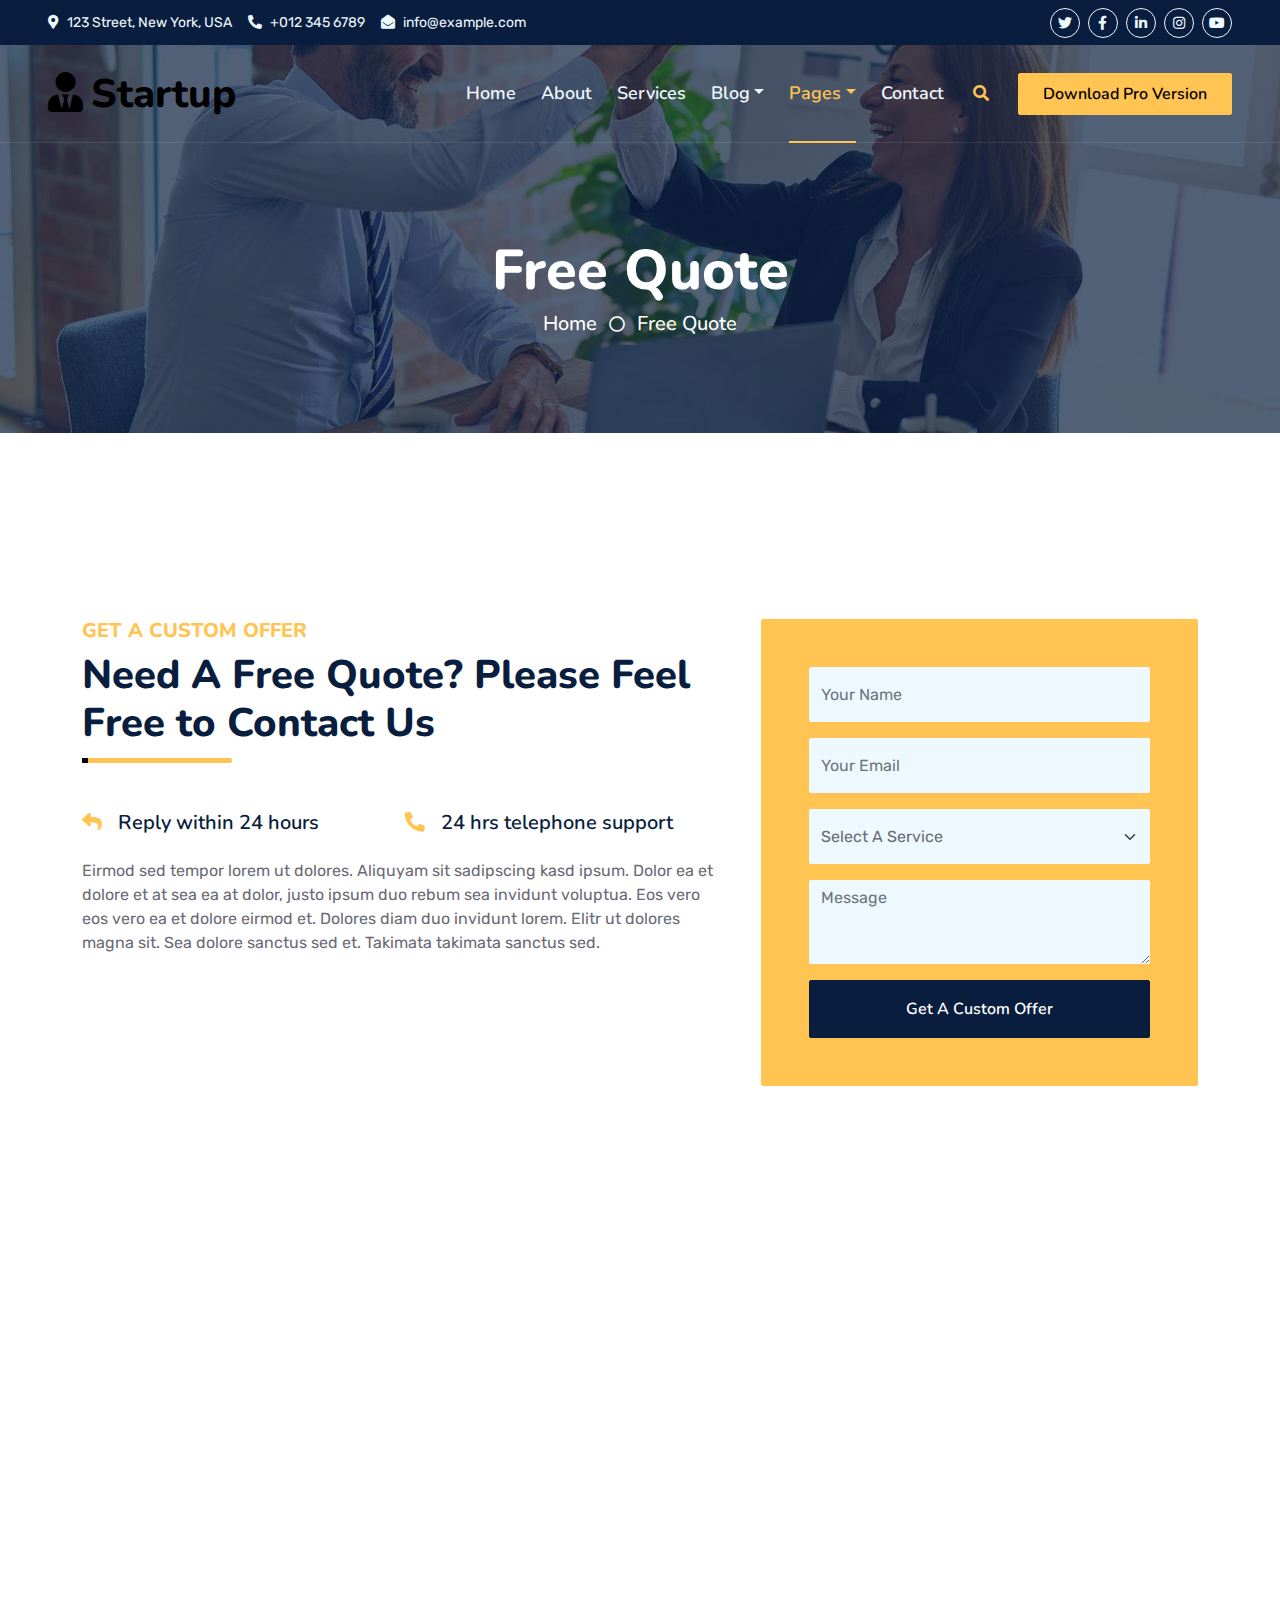
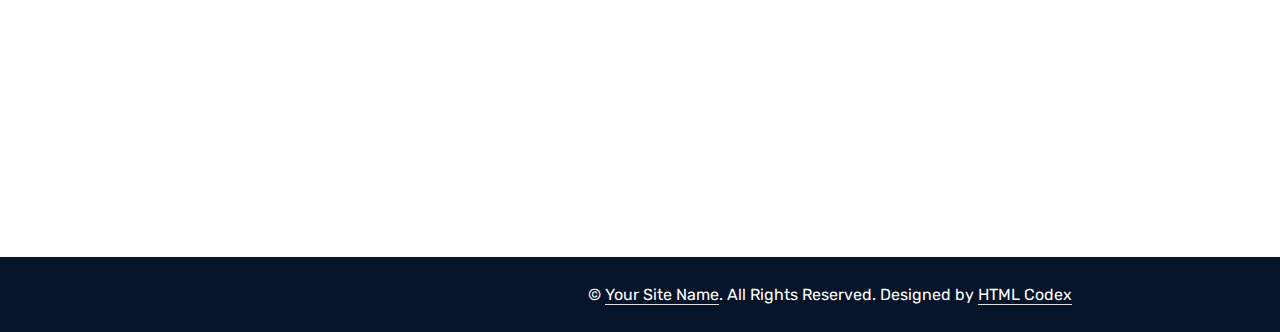
<file: quote.html>
<!DOCTYPE html>
<html lang="en">

<head>
    <meta charset="utf-8">
    <title>Fine Gold Kenya</title>
    <meta content="width=device-width, initial-scale=1.0" name="viewport">
    <meta content="Buy Gold In kenya" name="keywords">
    <meta content="Buy Gold In kenya" name="description">

    <!-- Favicon -->
    <link href="img/favicon.ico" rel="icon">

    <!-- Google Web Fonts -->
    <link rel="preconnect" href="https://fonts.googleapis.com">
    <link rel="preconnect" href="https://fonts.gstatic.com" crossorigin>
    <link href="https://fonts.googleapis.com/css2?family=Nunito:wght@400;600;700;800&family=Rubik:wght@400;500;600;700&display=swap" rel="stylesheet">

    <!-- Icon Font Stylesheet -->
    <link href="https://cdnjs.cloudflare.com/ajax/libs/font-awesome/5.10.0/css/all.min.css" rel="stylesheet">
    <link href="https://cdn.jsdelivr.net/npm/bootstrap-icons@1.4.1/font/bootstrap-icons.css" rel="stylesheet">

    <!-- Libraries Stylesheet -->
    <link href="lib/owlcarousel/assets/owl.carousel.min.css" rel="stylesheet">
    <link href="lib/animate/animate.min.css" rel="stylesheet">

    <!-- Customized Bootstrap Stylesheet -->
    <link href="css/bootstrap.min.css" rel="stylesheet">

    <!-- Template Stylesheet -->
    <link href="css/style.css" rel="stylesheet">
</head>

<body>
    <!-- Spinner Start -->
    <div id="spinner" class="show bg-white position-fixed translate-middle w-100 vh-100 top-50 start-50 d-flex align-items-center justify-content-center">
        <div class="spinner"></div>
    </div>
    <!-- Spinner End -->


    <!-- Topbar Start -->
    <div class="container-fluid bg-dark px-5 d-none d-lg-block">
        <div class="row gx-0">
            <div class="col-lg-8 text-center text-lg-start mb-2 mb-lg-0">
                <div class="d-inline-flex align-items-center" style="height: 45px;">
                    <small class="me-3 text-light"><i class="fa fa-map-marker-alt me-2"></i>123 Street, New York, USA</small>
                    <small class="me-3 text-light"><i class="fa fa-phone-alt me-2"></i>+012 345 6789</small>
                    <small class="text-light"><i class="fa fa-envelope-open me-2"></i>info@example.com</small>
                </div>
            </div>
            <div class="col-lg-4 text-center text-lg-end">
                <div class="d-inline-flex align-items-center" style="height: 45px;">
                    <a class="btn btn-sm btn-outline-light btn-sm-square rounded-circle me-2" href=""><i class="fab fa-twitter fw-normal"></i></a>
                    <a class="btn btn-sm btn-outline-light btn-sm-square rounded-circle me-2" href=""><i class="fab fa-facebook-f fw-normal"></i></a>
                    <a class="btn btn-sm btn-outline-light btn-sm-square rounded-circle me-2" href=""><i class="fab fa-linkedin-in fw-normal"></i></a>
                    <a class="btn btn-sm btn-outline-light btn-sm-square rounded-circle me-2" href=""><i class="fab fa-instagram fw-normal"></i></a>
                    <a class="btn btn-sm btn-outline-light btn-sm-square rounded-circle" href=""><i class="fab fa-youtube fw-normal"></i></a>
                </div>
            </div>
        </div>
    </div>
    <!-- Topbar End -->


    <!-- Navbar Start -->
    <div class="container-fluid position-relative p-0">
        <nav class="navbar navbar-expand-lg navbar-dark px-5 py-3 py-lg-0">
            <a href="index.html" class="navbar-brand p-0">
                <h1 class="m-0"><i class="fa fa-user-tie me-2"></i>Startup</h1>
            </a>
            <button class="navbar-toggler" type="button" data-bs-toggle="collapse" data-bs-target="#navbarCollapse">
                <span class="fa fa-bars"></span>
            </button>
            <div class="collapse navbar-collapse" id="navbarCollapse">
                <div class="navbar-nav ms-auto py-0">
                    <a href="index.html" class="nav-item nav-link">Home</a>
                    <a href="about.html" class="nav-item nav-link">About</a>
                    <a href="service.html" class="nav-item nav-link">Services</a>
                    <div class="nav-item dropdown">
                        <a href="#" class="nav-link dropdown-toggle" data-bs-toggle="dropdown">Blog</a>
                        <div class="dropdown-menu m-0">
                            <a href="blog.html" class="dropdown-item">Blog Grid</a>
                            <a href="detail.html" class="dropdown-item">Blog Detail</a>
                        </div>
                    </div>
                    <div class="nav-item dropdown">
                        <a href="#" class="nav-link dropdown-toggle active" data-bs-toggle="dropdown">Pages</a>
                        <div class="dropdown-menu m-0">
                            <a href="price.html" class="dropdown-item">Pricing Plan</a>
                            <a href="feature.html" class="dropdown-item">Our features</a>
                            <a href="team.html" class="dropdown-item">Team Members</a>
                            <a href="testimonial.html" class="dropdown-item">Testimonial</a>
                            <a href="quote.html" class="dropdown-item active">Free Quote</a>
                        </div>
                    </div>
                    <a href="contact.html" class="nav-item nav-link">Contact</a>
                </div>
                <butaton type="button" class="btn text-primary ms-3" data-bs-toggle="modal" data-bs-target="#searchModal"><i class="fa fa-search"></i></butaton>
                <a href="https://htmlcodex.com/startup-company-website-template" class="btn btn-primary py-2 px-4 ms-3">Download Pro Version</a>
            </div>
        </nav>

        <div class="container-fluid bg-primary py-5 bg-header" style="margin-bottom: 90px;">
            <div class="row py-5">
                <div class="col-12 pt-lg-5 mt-lg-5 text-center">
                    <h1 class="display-4 text-white animated zoomIn">Free Quote</h1>
                    <a href="" class="h5 text-white">Home</a>
                    <i class="far fa-circle text-white px-2"></i>
                    <a href="" class="h5 text-white">Free Quote</a>
                </div>
            </div>
        </div>
    </div>
    <!-- Navbar End -->


    <!-- Full Screen Search Start -->
    <div class="modal fade" id="searchModal" tabindex="-1">
        <div class="modal-dialog modal-fullscreen">
            <div class="modal-content" style="background: rgba(9, 30, 62, .7);">
                <div class="modal-header border-0">
                    <button type="button" class="btn bg-white btn-close" data-bs-dismiss="modal" aria-label="Close"></button>
                </div>
                <div class="modal-body d-flex align-items-center justify-content-center">
                    <div class="input-group" style="max-width: 600px;">
                        <input type="text" class="form-control bg-transparent border-primary p-3" placeholder="Type search keyword">
                        <button class="btn btn-primary px-4"><i class="bi bi-search"></i></button>
                    </div>
                </div>
            </div>
        </div>
    </div>
    <!-- Full Screen Search End -->


    <!-- Quote Start -->
    <div class="container-fluid py-5 wow fadeInUp" data-wow-delay="0.1s">
        <div class="container py-5">
            <div class="row g-5">
                <div class="col-lg-7">
                    <div class="section-title position-relative pb-3 mb-5">
                        <h5 class="fw-bold text-primary text-uppercase">Get A Custom Offer</h5>
                        <h1 class="mb-0">Need A Free Quote? Please Feel Free to Contact Us</h1>
                    </div>
                    <div class="row gx-3">
                        <div class="col-sm-6 wow zoomIn" data-wow-delay="0.2s">
                            <h5 class="mb-4"><i class="fa fa-reply text-primary me-3"></i>Reply within 24 hours</h5>
                        </div>
                        <div class="col-sm-6 wow zoomIn" data-wow-delay="0.4s">
                            <h5 class="mb-4"><i class="fa fa-phone-alt text-primary me-3"></i>24 hrs telephone support</h5>
                        </div>
                    </div>
                    <p class="mb-4">Eirmod sed tempor lorem ut dolores. Aliquyam sit sadipscing kasd ipsum. Dolor ea et dolore et at sea ea at dolor, justo ipsum duo rebum sea invidunt voluptua. Eos vero eos vero ea et dolore eirmod et. Dolores diam duo invidunt lorem. Elitr ut dolores magna sit. Sea dolore sanctus sed et. Takimata takimata sanctus sed.</p>
                    <div class="d-flex align-items-center mt-2 wow zoomIn" data-wow-delay="0.6s">
                        <div class="bg-primary d-flex align-items-center justify-content-center rounded" style="width: 60px; height: 60px;">
                            <i class="fa fa-phone-alt text-white"></i>
                        </div>
                        <div class="ps-4">
                            <h5 class="mb-2">Call to ask any question</h5>
                            <h4 class="text-primary mb-0">+012 345 6789</h4>
                        </div>
                    </div>
                </div>
                <div class="col-lg-5">
                    <div class="bg-primary rounded h-100 d-flex align-items-center p-5 wow zoomIn" data-wow-delay="0.9s">
                        <form>
                            <div class="row g-3">
                                <div class="col-xl-12">
                                    <input type="text" class="form-control bg-light border-0" placeholder="Your Name" style="height: 55px;">
                                </div>
                                <div class="col-12">
                                    <input type="email" class="form-control bg-light border-0" placeholder="Your Email" style="height: 55px;">
                                </div>
                                <div class="col-12">
                                    <select class="form-select bg-light border-0" style="height: 55px;">
                                        <option selected>Select A Service</option>
                                        <option value="1">Service 1</option>
                                        <option value="2">Service 2</option>
                                        <option value="3">Service 3</option>
                                    </select>
                                </div>
                                <div class="col-12">
                                    <textarea class="form-control bg-light border-0" rows="3" placeholder="Message"></textarea>
                                </div>
                                <div class="col-12">
                                    <button class="btn btn-dark w-100 py-3" type="submit">Get A Custom Offer</button>
                                </div>
                            </div>
                        </form>
                    </div>
                </div>
            </div>
        </div>
    </div>
    <!-- Quote End -->


    <!-- Vendor Start -->
    <div class="container-fluid py-5 wow fadeInUp" data-wow-delay="0.1s">
        <div class="container py-5 mb-5">
            <div class="bg-white">
                <div class="owl-carousel vendor-carousel">
                    <img src="img/vendor-1.jpg" alt="">
                    <img src="img/vendor-2.jpg" alt="">
                    <img src="img/vendor-3.jpg" alt="">
                    <img src="img/vendor-4.jpg" alt="">
                    <img src="img/vendor-5.jpg" alt="">
                    <img src="img/vendor-6.jpg" alt="">
                    <img src="img/vendor-7.jpg" alt="">
                    <img src="img/vendor-8.jpg" alt="">
                    <img src="img/vendor-9.jpg" alt="">
                </div>
            </div>
        </div>
    </div>
    <!-- Vendor End -->
    

    <!-- Footer Start -->
    <div class="container-fluid bg-dark text-light mt-5 wow fadeInUp" data-wow-delay="0.1s">
        <div class="container">
            <div class="row gx-5">
                <div class="col-lg-4 col-md-6 footer-about">
                    <div class="d-flex flex-column align-items-center justify-content-center text-center h-100 bg-primary p-4">
                        <a href="index.html" class="navbar-brand">
                            <h1 class="m-0 text-white"><i class="fa fa-user-tie me-2"></i>Startup</h1>
                        </a>
                        <p class="mt-3 mb-4">Lorem diam sit erat dolor elitr et, diam lorem justo amet clita stet eos sit. Elitr dolor duo lorem, elitr clita ipsum sea. Diam amet erat lorem stet eos. Diam amet et kasd eos duo.</p>
                        <form action="">
                            <div class="input-group">
                                <input type="text" class="form-control border-white p-3" placeholder="Your Email">
                                <button class="btn btn-dark">Sign Up</button>
                            </div>
                        </form>
                    </div>
                </div>
                <div class="col-lg-8 col-md-6">
                    <div class="row gx-5">
                        <div class="col-lg-4 col-md-12 pt-5 mb-5">
                            <div class="section-title section-title-sm position-relative pb-3 mb-4">
                                <h3 class="text-light mb-0">Get In Touch</h3>
                            </div>
                            <div class="d-flex mb-2">
                                <i class="bi bi-geo-alt text-primary me-2"></i>
                                <p class="mb-0">123 Street, New York, USA</p>
                            </div>
                            <div class="d-flex mb-2">
                                <i class="bi bi-envelope-open text-primary me-2"></i>
                                <p class="mb-0">info@example.com</p>
                            </div>
                            <div class="d-flex mb-2">
                                <i class="bi bi-telephone text-primary me-2"></i>
                                <p class="mb-0">+012 345 67890</p>
                            </div>
                            <div class="d-flex mt-4">
                                <a class="btn btn-primary btn-square me-2" href="#"><i class="fab fa-twitter fw-normal"></i></a>
                                <a class="btn btn-primary btn-square me-2" href="#"><i class="fab fa-facebook-f fw-normal"></i></a>
                                <a class="btn btn-primary btn-square me-2" href="#"><i class="fab fa-linkedin-in fw-normal"></i></a>
                                <a class="btn btn-primary btn-square" href="#"><i class="fab fa-instagram fw-normal"></i></a>
                            </div>
                        </div>
                        <div class="col-lg-4 col-md-12 pt-0 pt-lg-5 mb-5">
                            <div class="section-title section-title-sm position-relative pb-3 mb-4">
                                <h3 class="text-light mb-0">Quick Links</h3>
                            </div>
                            <div class="link-animated d-flex flex-column justify-content-start">
                                <a class="text-light mb-2" href="#"><i class="bi bi-arrow-right text-primary me-2"></i>Home</a>
                                <a class="text-light mb-2" href="#"><i class="bi bi-arrow-right text-primary me-2"></i>About Us</a>
                                <a class="text-light mb-2" href="#"><i class="bi bi-arrow-right text-primary me-2"></i>Our Services</a>
                                <a class="text-light mb-2" href="#"><i class="bi bi-arrow-right text-primary me-2"></i>Meet The Team</a>
                                <a class="text-light mb-2" href="#"><i class="bi bi-arrow-right text-primary me-2"></i>Latest Blog</a>
                                <a class="text-light" href="#"><i class="bi bi-arrow-right text-primary me-2"></i>Contact Us</a>
                            </div>
                        </div>
                        <div class="col-lg-4 col-md-12 pt-0 pt-lg-5 mb-5">
                            <div class="section-title section-title-sm position-relative pb-3 mb-4">
                                <h3 class="text-light mb-0">Popular Links</h3>
                            </div>
                            <div class="link-animated d-flex flex-column justify-content-start">
                                <a class="text-light mb-2" href="#"><i class="bi bi-arrow-right text-primary me-2"></i>Home</a>
                                <a class="text-light mb-2" href="#"><i class="bi bi-arrow-right text-primary me-2"></i>About Us</a>
                                <a class="text-light mb-2" href="#"><i class="bi bi-arrow-right text-primary me-2"></i>Our Services</a>
                                <a class="text-light mb-2" href="#"><i class="bi bi-arrow-right text-primary me-2"></i>Meet The Team</a>
                                <a class="text-light mb-2" href="#"><i class="bi bi-arrow-right text-primary me-2"></i>Latest Blog</a>
                                <a class="text-light" href="#"><i class="bi bi-arrow-right text-primary me-2"></i>Contact Us</a>
                            </div>
                        </div>
                    </div>
                </div>
            </div>
        </div>
    </div>
    <div class="container-fluid text-white" style="background: #061429;">
        <div class="container text-center">
            <div class="row justify-content-end">
                <div class="col-lg-8 col-md-6">
                    <div class="d-flex align-items-center justify-content-center" style="height: 75px;">
                        <p class="mb-0">&copy; <a class="text-white border-bottom" href="#">Your Site Name</a>. All Rights Reserved. 
						
						<!--/*** This template is free as long as you keep the footer author’s credit link/attribution link/backlink. If you'd like to use the template without the footer author’s credit link/attribution link/backlink, you can purchase the Credit Removal License from "https://htmlcodex.com/credit-removal". Thank you for your support. ***/-->
						Designed by <a class="text-white border-bottom" href="https://htmlcodex.com">HTML Codex</a></p>
                    </div>
                </div>
            </div>
        </div>
    </div>
    <!-- Footer End -->


    <!-- Back to Top -->
    <a href="#" class="btn btn-lg btn-primary btn-lg-square rounded back-to-top"><i class="bi bi-arrow-up"></i></a>


    <!-- JavaScript Libraries -->
    <script src="https://code.jquery.com/jquery-3.4.1.min.js"></script>
    <script src="https://cdn.jsdelivr.net/npm/bootstrap@5.0.0/dist/js/bootstrap.bundle.min.js"></script>
    <script src="lib/wow/wow.min.js"></script>
    <script src="lib/easing/easing.min.js"></script>
    <script src="lib/waypoints/waypoints.min.js"></script>
    <script src="lib/counterup/counterup.min.js"></script>
    <script src="lib/owlcarousel/owl.carousel.min.js"></script>

    <!-- Template Javascript -->
    <script src="js/main.js"></script>
</body>

</html>
</file>
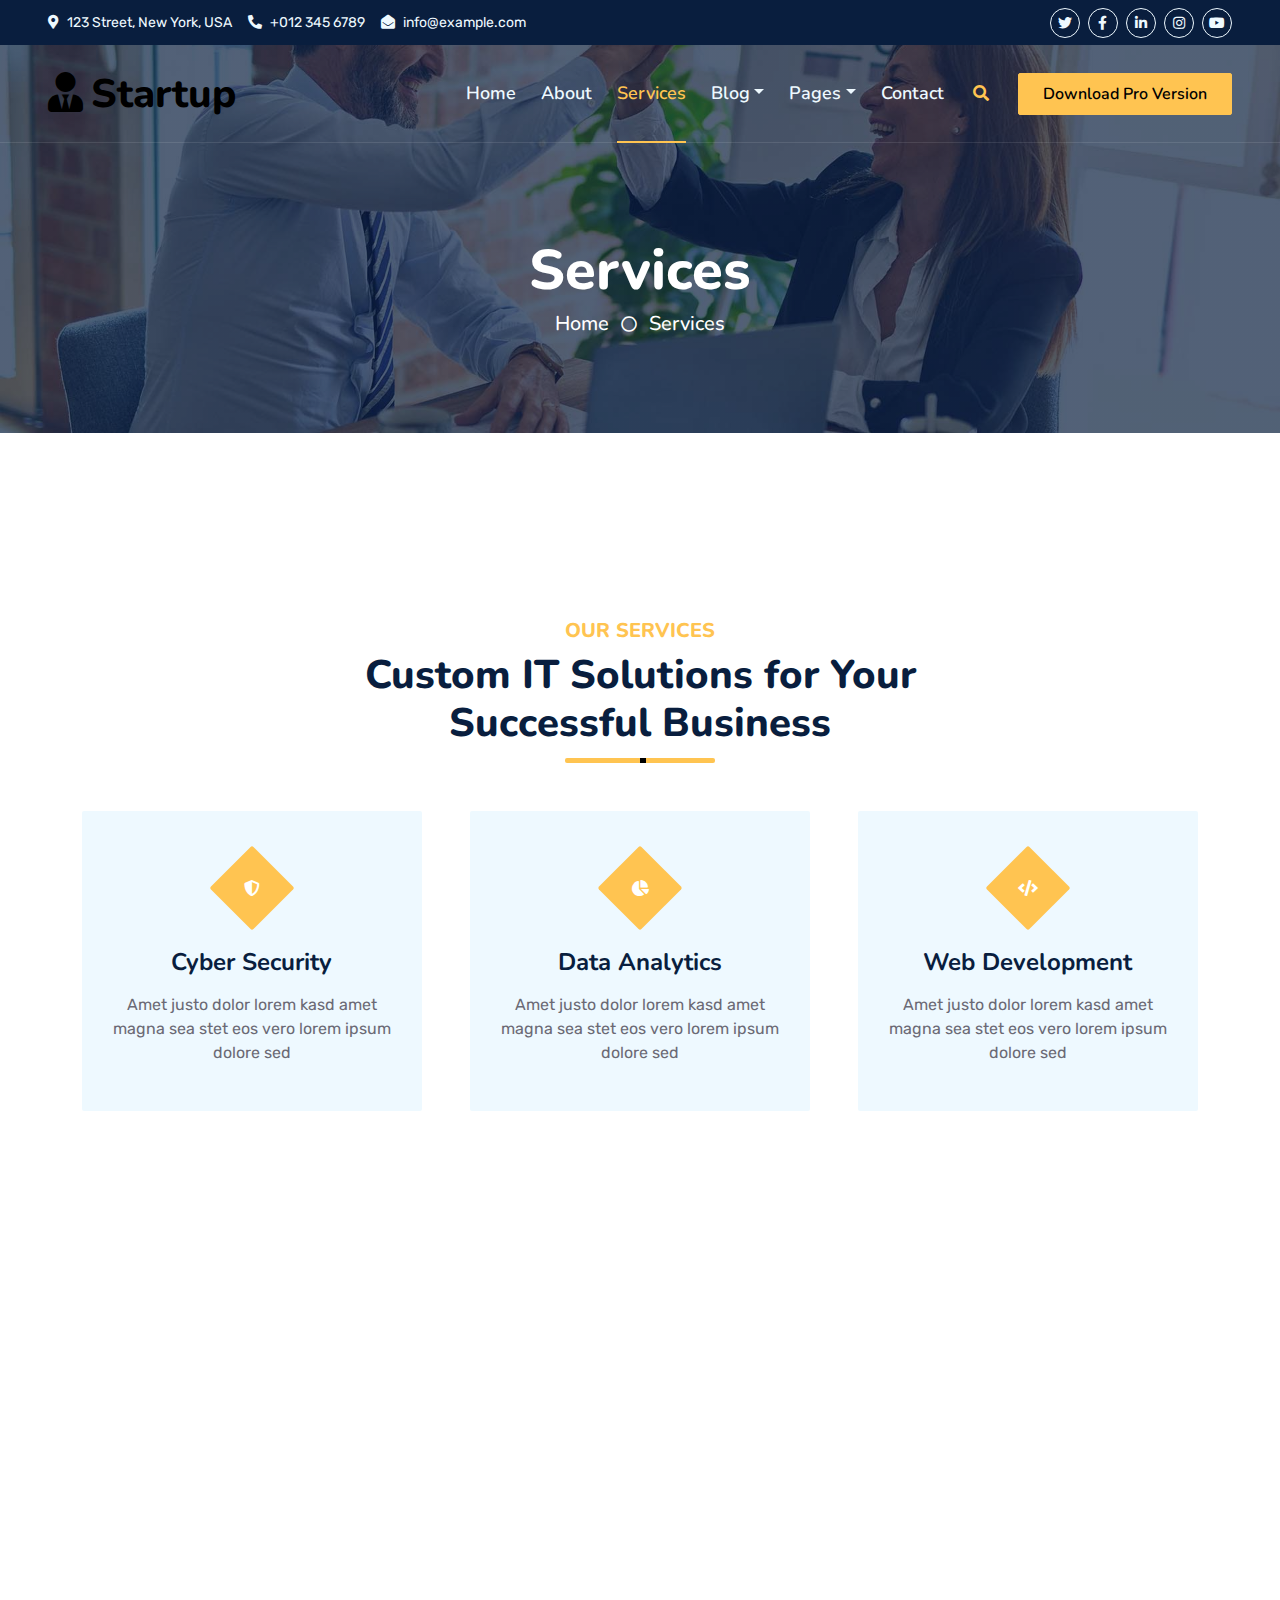
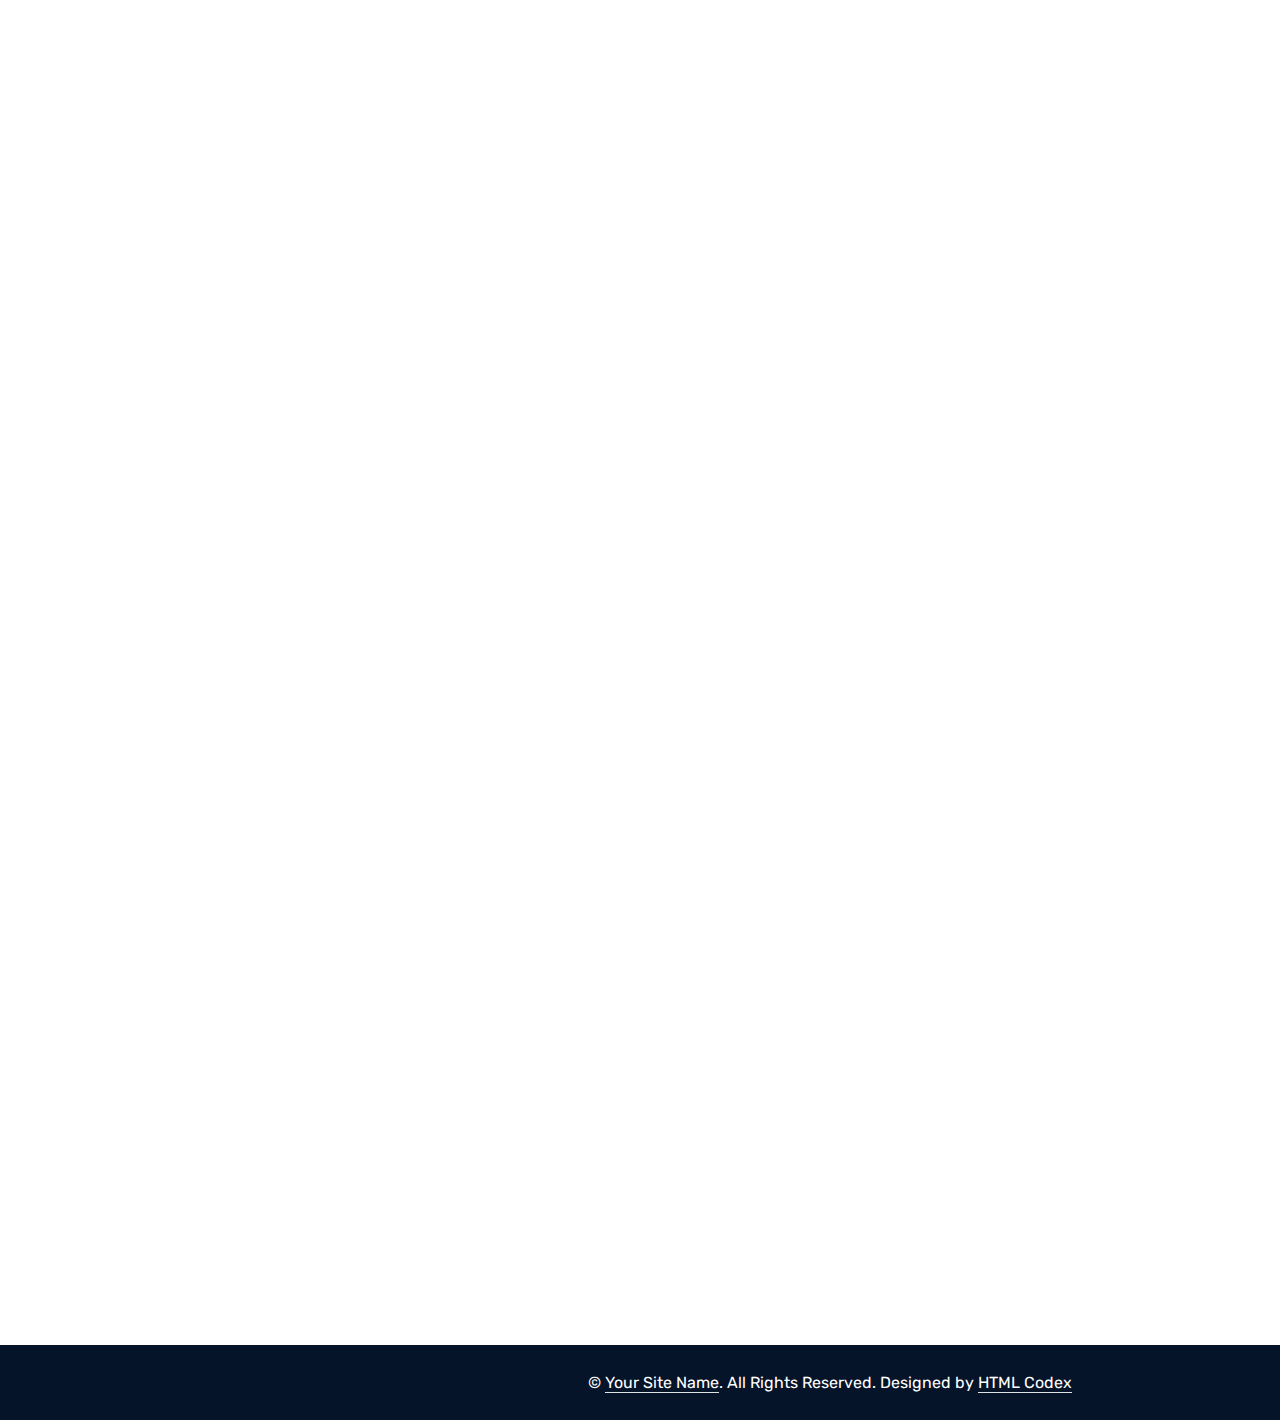
<file: service.html>
<!DOCTYPE html>
<html lang="en">

<head>
    <meta charset="utf-8">
    <title>Fine Gold Kenya</title>
    <meta content="width=device-width, initial-scale=1.0" name="viewport">
    <meta content="Buy Gold In kenya" name="keywords">
    <meta content="Buy Gold In kenya" name="description">

    <!-- Favicon -->
    <link href="img/favicon.ico" rel="icon">

    <!-- Google Web Fonts -->
    <link rel="preconnect" href="https://fonts.googleapis.com">
    <link rel="preconnect" href="https://fonts.gstatic.com" crossorigin>
    <link href="https://fonts.googleapis.com/css2?family=Nunito:wght@400;600;700;800&family=Rubik:wght@400;500;600;700&display=swap" rel="stylesheet">

    <!-- Icon Font Stylesheet -->
    <link href="https://cdnjs.cloudflare.com/ajax/libs/font-awesome/5.10.0/css/all.min.css" rel="stylesheet">
    <link href="https://cdn.jsdelivr.net/npm/bootstrap-icons@1.4.1/font/bootstrap-icons.css" rel="stylesheet">

    <!-- Libraries Stylesheet -->
    <link href="lib/owlcarousel/assets/owl.carousel.min.css" rel="stylesheet">
    <link href="lib/animate/animate.min.css" rel="stylesheet">

    <!-- Customized Bootstrap Stylesheet -->
    <link href="css/bootstrap.min.css" rel="stylesheet">

    <!-- Template Stylesheet -->
    <link href="css/style.css" rel="stylesheet">
</head>

<body>
    <!-- Spinner Start -->
    <div id="spinner" class="show bg-white position-fixed translate-middle w-100 vh-100 top-50 start-50 d-flex align-items-center justify-content-center">
        <div class="spinner"></div>
    </div>
    <!-- Spinner End -->


    <!-- Topbar Start -->
    <div class="container-fluid bg-dark px-5 d-none d-lg-block">
        <div class="row gx-0">
            <div class="col-lg-8 text-center text-lg-start mb-2 mb-lg-0">
                <div class="d-inline-flex align-items-center" style="height: 45px;">
                    <small class="me-3 text-light"><i class="fa fa-map-marker-alt me-2"></i>123 Street, New York, USA</small>
                    <small class="me-3 text-light"><i class="fa fa-phone-alt me-2"></i>+012 345 6789</small>
                    <small class="text-light"><i class="fa fa-envelope-open me-2"></i>info@example.com</small>
                </div>
            </div>
            <div class="col-lg-4 text-center text-lg-end">
                <div class="d-inline-flex align-items-center" style="height: 45px;">
                    <a class="btn btn-sm btn-outline-light btn-sm-square rounded-circle me-2" href=""><i class="fab fa-twitter fw-normal"></i></a>
                    <a class="btn btn-sm btn-outline-light btn-sm-square rounded-circle me-2" href=""><i class="fab fa-facebook-f fw-normal"></i></a>
                    <a class="btn btn-sm btn-outline-light btn-sm-square rounded-circle me-2" href=""><i class="fab fa-linkedin-in fw-normal"></i></a>
                    <a class="btn btn-sm btn-outline-light btn-sm-square rounded-circle me-2" href=""><i class="fab fa-instagram fw-normal"></i></a>
                    <a class="btn btn-sm btn-outline-light btn-sm-square rounded-circle" href=""><i class="fab fa-youtube fw-normal"></i></a>
                </div>
            </div>
        </div>
    </div>
    <!-- Topbar End -->


    <!-- Navbar Start -->
    <div class="container-fluid position-relative p-0">
        <nav class="navbar navbar-expand-lg navbar-dark px-5 py-3 py-lg-0">
            <a href="index.html" class="navbar-brand p-0">
                <h1 class="m-0"><i class="fa fa-user-tie me-2"></i>Startup</h1>
            </a>
            <button class="navbar-toggler" type="button" data-bs-toggle="collapse" data-bs-target="#navbarCollapse">
                <span class="fa fa-bars"></span>
            </button>
            <div class="collapse navbar-collapse" id="navbarCollapse">
                <div class="navbar-nav ms-auto py-0">
                    <a href="index.html" class="nav-item nav-link">Home</a>
                    <a href="about.html" class="nav-item nav-link">About</a>
                    <a href="service.html" class="nav-item nav-link active">Services</a>
                    <div class="nav-item dropdown">
                        <a href="#" class="nav-link dropdown-toggle" data-bs-toggle="dropdown">Blog</a>
                        <div class="dropdown-menu m-0">
                            <a href="blog.html" class="dropdown-item">Blog Grid</a>
                            <a href="detail.html" class="dropdown-item">Blog Detail</a>
                        </div>
                    </div>
                    <div class="nav-item dropdown">
                        <a href="#" class="nav-link dropdown-toggle" data-bs-toggle="dropdown">Pages</a>
                        <div class="dropdown-menu m-0">
                            <a href="price.html" class="dropdown-item">Pricing Plan</a>
                            <a href="feature.html" class="dropdown-item">Our features</a>
                            <a href="team.html" class="dropdown-item">Team Members</a>
                            <a href="testimonial.html" class="dropdown-item">Testimonial</a>
                            <a href="quote.html" class="dropdown-item">Free Quote</a>
                        </div>
                    </div>
                    <a href="contact.html" class="nav-item nav-link">Contact</a>
                </div>
                <butaton type="button" class="btn text-primary ms-3" data-bs-toggle="modal" data-bs-target="#searchModal"><i class="fa fa-search"></i></butaton>
                <a href="https://htmlcodex.com/startup-company-website-template" class="btn btn-primary py-2 px-4 ms-3">Download Pro Version</a>
            </div>
        </nav>

        <div class="container-fluid bg-primary py-5 bg-header" style="margin-bottom: 90px;">
            <div class="row py-5">
                <div class="col-12 pt-lg-5 mt-lg-5 text-center">
                    <h1 class="display-4 text-white animated zoomIn">Services</h1>
                    <a href="" class="h5 text-white">Home</a>
                    <i class="far fa-circle text-white px-2"></i>
                    <a href="" class="h5 text-white">Services</a>
                </div>
            </div>
        </div>
    </div>
    <!-- Navbar End -->


    <!-- Full Screen Search Start -->
    <div class="modal fade" id="searchModal" tabindex="-1">
        <div class="modal-dialog modal-fullscreen">
            <div class="modal-content" style="background: rgba(9, 30, 62, .7);">
                <div class="modal-header border-0">
                    <button type="button" class="btn bg-white btn-close" data-bs-dismiss="modal" aria-label="Close"></button>
                </div>
                <div class="modal-body d-flex align-items-center justify-content-center">
                    <div class="input-group" style="max-width: 600px;">
                        <input type="text" class="form-control bg-transparent border-primary p-3" placeholder="Type search keyword">
                        <button class="btn btn-primary px-4"><i class="bi bi-search"></i></button>
                    </div>
                </div>
            </div>
        </div>
    </div>
    <!-- Full Screen Search End -->


    <!-- Service Start -->
    <div class="container-fluid py-5 wow fadeInUp" data-wow-delay="0.1s">
        <div class="container py-5">
            <div class="section-title text-center position-relative pb-3 mb-5 mx-auto" style="max-width: 600px;">
                <h5 class="fw-bold text-primary text-uppercase">Our Services</h5>
                <h1 class="mb-0">Custom IT Solutions for Your Successful Business</h1>
            </div>
            <div class="row g-5">
                <div class="col-lg-4 col-md-6 wow zoomIn" data-wow-delay="0.3s">
                    <div class="service-item bg-light rounded d-flex flex-column align-items-center justify-content-center text-center">
                        <div class="service-icon">
                            <i class="fa fa-shield-alt text-white"></i>
                        </div>
                        <h4 class="mb-3">Cyber Security</h4>
                        <p class="m-0">Amet justo dolor lorem kasd amet magna sea stet eos vero lorem ipsum dolore sed</p>
                        <a class="btn btn-lg btn-primary rounded" href="">
                            <i class="bi bi-arrow-right"></i>
                        </a>
                    </div>
                </div>
                <div class="col-lg-4 col-md-6 wow zoomIn" data-wow-delay="0.6s">
                    <div class="service-item bg-light rounded d-flex flex-column align-items-center justify-content-center text-center">
                        <div class="service-icon">
                            <i class="fa fa-chart-pie text-white"></i>
                        </div>
                        <h4 class="mb-3">Data Analytics</h4>
                        <p class="m-0">Amet justo dolor lorem kasd amet magna sea stet eos vero lorem ipsum dolore sed</p>
                        <a class="btn btn-lg btn-primary rounded" href="">
                            <i class="bi bi-arrow-right"></i>
                        </a>
                    </div>
                </div>
                <div class="col-lg-4 col-md-6 wow zoomIn" data-wow-delay="0.9s">
                    <div class="service-item bg-light rounded d-flex flex-column align-items-center justify-content-center text-center">
                        <div class="service-icon">
                            <i class="fa fa-code text-white"></i>
                        </div>
                        <h4 class="mb-3">Web Development</h4>
                        <p class="m-0">Amet justo dolor lorem kasd amet magna sea stet eos vero lorem ipsum dolore sed</p>
                        <a class="btn btn-lg btn-primary rounded" href="">
                            <i class="bi bi-arrow-right"></i>
                        </a>
                    </div>
                </div>
                <div class="col-lg-4 col-md-6 wow zoomIn" data-wow-delay="0.3s">
                    <div class="service-item bg-light rounded d-flex flex-column align-items-center justify-content-center text-center">
                        <div class="service-icon">
                            <i class="fab fa-android text-white"></i>
                        </div>
                        <h4 class="mb-3">Apps Development</h4>
                        <p class="m-0">Amet justo dolor lorem kasd amet magna sea stet eos vero lorem ipsum dolore sed</p>
                        <a class="btn btn-lg btn-primary rounded" href="">
                            <i class="bi bi-arrow-right"></i>
                        </a>
                    </div>
                </div>
                <div class="col-lg-4 col-md-6 wow zoomIn" data-wow-delay="0.6s">
                    <div class="service-item bg-light rounded d-flex flex-column align-items-center justify-content-center text-center">
                        <div class="service-icon">
                            <i class="fa fa-search text-white"></i>
                        </div>
                        <h4 class="mb-3">SEO Optimization</h4>
                        <p class="m-0">Amet justo dolor lorem kasd amet magna sea stet eos vero lorem ipsum dolore sed</p>
                        <a class="btn btn-lg btn-primary rounded" href="">
                            <i class="bi bi-arrow-right"></i>
                        </a>
                    </div>
                </div>
                <div class="col-lg-4 col-md-6 wow zoomIn" data-wow-delay="0.9s">
                    <div class="position-relative bg-primary rounded h-100 d-flex flex-column align-items-center justify-content-center text-center p-5">
                        <h3 class="text-white mb-3">Call Us For Quote</h3>
                        <p class="text-white mb-3">Clita ipsum magna kasd rebum at ipsum amet dolor justo dolor est magna stet eirmod</p>
                        <h2 class="text-white mb-0">+012 345 6789</h2>
                    </div>
                </div>
            </div>
        </div>
    </div>
    <!-- Service End -->


    <!-- Testimonial Start -->
    <div class="container-fluid py-5 wow fadeInUp" data-wow-delay="0.1s">
        <div class="container py-5">
            <div class="section-title text-center position-relative pb-3 mb-4 mx-auto" style="max-width: 600px;">
                <h5 class="fw-bold text-primary text-uppercase">Testimonial</h5>
                <h1 class="mb-0">What Our Clients Say About Our Digital Services</h1>
            </div>
            <div class="owl-carousel testimonial-carousel wow fadeInUp" data-wow-delay="0.6s">
                <div class="testimonial-item bg-light my-4">
                    <div class="d-flex align-items-center border-bottom pt-5 pb-4 px-5">
                        <img class="img-fluid rounded" src="img/testimonial-1.jpg" style="width: 60px; height: 60px;" >
                        <div class="ps-4">
                            <h4 class="text-primary mb-1">Client Name</h4>
                            <small class="text-uppercase">Profession</small>
                        </div>
                    </div>
                    <div class="pt-4 pb-5 px-5">
                        Dolor et eos labore, stet justo sed est sed. Diam sed sed dolor stet amet eirmod eos labore diam
                    </div>
                </div>
                <div class="testimonial-item bg-light my-4">
                    <div class="d-flex align-items-center border-bottom pt-5 pb-4 px-5">
                        <img class="img-fluid rounded" src="img/testimonial-2.jpg" style="width: 60px; height: 60px;" >
                        <div class="ps-4">
                            <h4 class="text-primary mb-1">Client Name</h4>
                            <small class="text-uppercase">Profession</small>
                        </div>
                    </div>
                    <div class="pt-4 pb-5 px-5">
                        Dolor et eos labore, stet justo sed est sed. Diam sed sed dolor stet amet eirmod eos labore diam
                    </div>
                </div>
                <div class="testimonial-item bg-light my-4">
                    <div class="d-flex align-items-center border-bottom pt-5 pb-4 px-5">
                        <img class="img-fluid rounded" src="img/testimonial-3.jpg" style="width: 60px; height: 60px;" >
                        <div class="ps-4">
                            <h4 class="text-primary mb-1">Client Name</h4>
                            <small class="text-uppercase">Profession</small>
                        </div>
                    </div>
                    <div class="pt-4 pb-5 px-5">
                        Dolor et eos labore, stet justo sed est sed. Diam sed sed dolor stet amet eirmod eos labore diam
                    </div>
                </div>
                <div class="testimonial-item bg-light my-4">
                    <div class="d-flex align-items-center border-bottom pt-5 pb-4 px-5">
                        <img class="img-fluid rounded" src="img/testimonial-4.jpg" style="width: 60px; height: 60px;" >
                        <div class="ps-4">
                            <h4 class="text-primary mb-1">Client Name</h4>
                            <small class="text-uppercase">Profession</small>
                        </div>
                    </div>
                    <div class="pt-4 pb-5 px-5">
                        Dolor et eos labore, stet justo sed est sed. Diam sed sed dolor stet amet eirmod eos labore diam
                    </div>
                </div>
            </div>
        </div>
    </div>
    <!-- Testimonial End -->


    <!-- Vendor Start -->
    <div class="container-fluid py-5 wow fadeInUp" data-wow-delay="0.1s">
        <div class="container py-5 mb-5">
            <div class="bg-white">
                <div class="owl-carousel vendor-carousel">
                    <img src="img/vendor-1.jpg" alt="">
                    <img src="img/vendor-2.jpg" alt="">
                    <img src="img/vendor-3.jpg" alt="">
                    <img src="img/vendor-4.jpg" alt="">
                    <img src="img/vendor-5.jpg" alt="">
                    <img src="img/vendor-6.jpg" alt="">
                    <img src="img/vendor-7.jpg" alt="">
                    <img src="img/vendor-8.jpg" alt="">
                    <img src="img/vendor-9.jpg" alt="">
                </div>
            </div>
        </div>
    </div>
    <!-- Vendor End -->
    

    <!-- Footer Start -->
    <div class="container-fluid bg-dark text-light mt-5 wow fadeInUp" data-wow-delay="0.1s">
        <div class="container">
            <div class="row gx-5">
                <div class="col-lg-4 col-md-6 footer-about">
                    <div class="d-flex flex-column align-items-center justify-content-center text-center h-100 bg-primary p-4">
                        <a href="index.html" class="navbar-brand">
                            <h1 class="m-0 text-white"><i class="fa fa-user-tie me-2"></i>Startup</h1>
                        </a>
                        <p class="mt-3 mb-4">Lorem diam sit erat dolor elitr et, diam lorem justo amet clita stet eos sit. Elitr dolor duo lorem, elitr clita ipsum sea. Diam amet erat lorem stet eos. Diam amet et kasd eos duo.</p>
                        <form action="">
                            <div class="input-group">
                                <input type="text" class="form-control border-white p-3" placeholder="Your Email">
                                <button class="btn btn-dark">Sign Up</button>
                            </div>
                        </form>
                    </div>
                </div>
                <div class="col-lg-8 col-md-6">
                    <div class="row gx-5">
                        <div class="col-lg-4 col-md-12 pt-5 mb-5">
                            <div class="section-title section-title-sm position-relative pb-3 mb-4">
                                <h3 class="text-light mb-0">Get In Touch</h3>
                            </div>
                            <div class="d-flex mb-2">
                                <i class="bi bi-geo-alt text-primary me-2"></i>
                                <p class="mb-0">123 Street, New York, USA</p>
                            </div>
                            <div class="d-flex mb-2">
                                <i class="bi bi-envelope-open text-primary me-2"></i>
                                <p class="mb-0">info@example.com</p>
                            </div>
                            <div class="d-flex mb-2">
                                <i class="bi bi-telephone text-primary me-2"></i>
                                <p class="mb-0">+012 345 67890</p>
                            </div>
                            <div class="d-flex mt-4">
                                <a class="btn btn-primary btn-square me-2" href="#"><i class="fab fa-twitter fw-normal"></i></a>
                                <a class="btn btn-primary btn-square me-2" href="#"><i class="fab fa-facebook-f fw-normal"></i></a>
                                <a class="btn btn-primary btn-square me-2" href="#"><i class="fab fa-linkedin-in fw-normal"></i></a>
                                <a class="btn btn-primary btn-square" href="#"><i class="fab fa-instagram fw-normal"></i></a>
                            </div>
                        </div>
                        <div class="col-lg-4 col-md-12 pt-0 pt-lg-5 mb-5">
                            <div class="section-title section-title-sm position-relative pb-3 mb-4">
                                <h3 class="text-light mb-0">Quick Links</h3>
                            </div>
                            <div class="link-animated d-flex flex-column justify-content-start">
                                <a class="text-light mb-2" href="#"><i class="bi bi-arrow-right text-primary me-2"></i>Home</a>
                                <a class="text-light mb-2" href="#"><i class="bi bi-arrow-right text-primary me-2"></i>About Us</a>
                                <a class="text-light mb-2" href="#"><i class="bi bi-arrow-right text-primary me-2"></i>Our Services</a>
                                <a class="text-light mb-2" href="#"><i class="bi bi-arrow-right text-primary me-2"></i>Meet The Team</a>
                                <a class="text-light mb-2" href="#"><i class="bi bi-arrow-right text-primary me-2"></i>Latest Blog</a>
                                <a class="text-light" href="#"><i class="bi bi-arrow-right text-primary me-2"></i>Contact Us</a>
                            </div>
                        </div>
                        <div class="col-lg-4 col-md-12 pt-0 pt-lg-5 mb-5">
                            <div class="section-title section-title-sm position-relative pb-3 mb-4">
                                <h3 class="text-light mb-0">Popular Links</h3>
                            </div>
                            <div class="link-animated d-flex flex-column justify-content-start">
                                <a class="text-light mb-2" href="#"><i class="bi bi-arrow-right text-primary me-2"></i>Home</a>
                                <a class="text-light mb-2" href="#"><i class="bi bi-arrow-right text-primary me-2"></i>About Us</a>
                                <a class="text-light mb-2" href="#"><i class="bi bi-arrow-right text-primary me-2"></i>Our Services</a>
                                <a class="text-light mb-2" href="#"><i class="bi bi-arrow-right text-primary me-2"></i>Meet The Team</a>
                                <a class="text-light mb-2" href="#"><i class="bi bi-arrow-right text-primary me-2"></i>Latest Blog</a>
                                <a class="text-light" href="#"><i class="bi bi-arrow-right text-primary me-2"></i>Contact Us</a>
                            </div>
                        </div>
                    </div>
                </div>
            </div>
        </div>
    </div>
    <div class="container-fluid text-white" style="background: #061429;">
        <div class="container text-center">
            <div class="row justify-content-end">
                <div class="col-lg-8 col-md-6">
                    <div class="d-flex align-items-center justify-content-center" style="height: 75px;">
                        <p class="mb-0">&copy; <a class="text-white border-bottom" href="#">Your Site Name</a>. All Rights Reserved. 
						
						<!--/*** This template is free as long as you keep the footer author’s credit link/attribution link/backlink. If you'd like to use the template without the footer author’s credit link/attribution link/backlink, you can purchase the Credit Removal License from "https://htmlcodex.com/credit-removal". Thank you for your support. ***/-->
						Designed by <a class="text-white border-bottom" href="https://htmlcodex.com">HTML Codex</a></p>
                    </div>
                </div>
            </div>
        </div>
    </div>
    <!-- Footer End -->


    <!-- Back to Top -->
    <a href="#" class="btn btn-lg btn-primary btn-lg-square rounded back-to-top"><i class="bi bi-arrow-up"></i></a>


    <!-- JavaScript Libraries -->
    <script src="https://code.jquery.com/jquery-3.4.1.min.js"></script>
    <script src="https://cdn.jsdelivr.net/npm/bootstrap@5.0.0/dist/js/bootstrap.bundle.min.js"></script>
    <script src="lib/wow/wow.min.js"></script>
    <script src="lib/easing/easing.min.js"></script>
    <script src="lib/waypoints/waypoints.min.js"></script>
    <script src="lib/counterup/counterup.min.js"></script>
    <script src="lib/owlcarousel/owl.carousel.min.js"></script>

    <!-- Template Javascript -->
    <script src="js/main.js"></script>
</body>

</html>
</file>
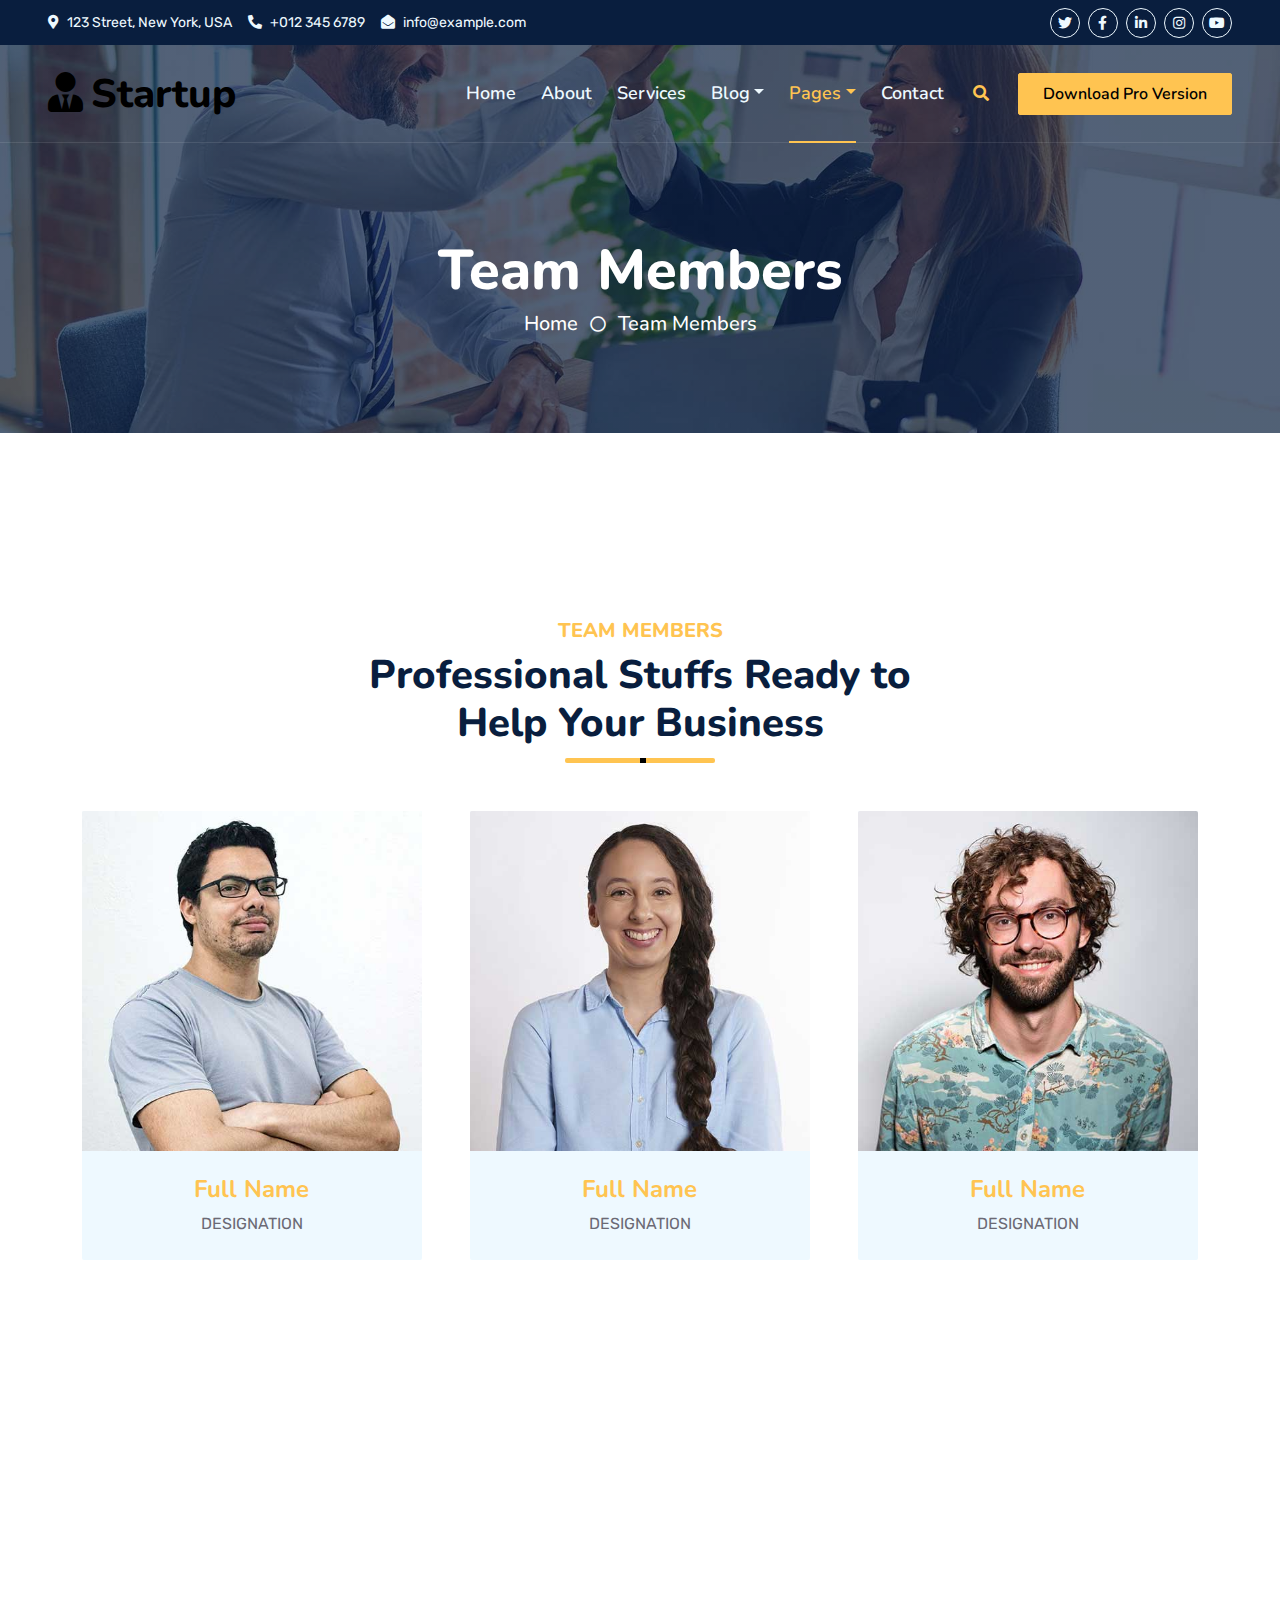
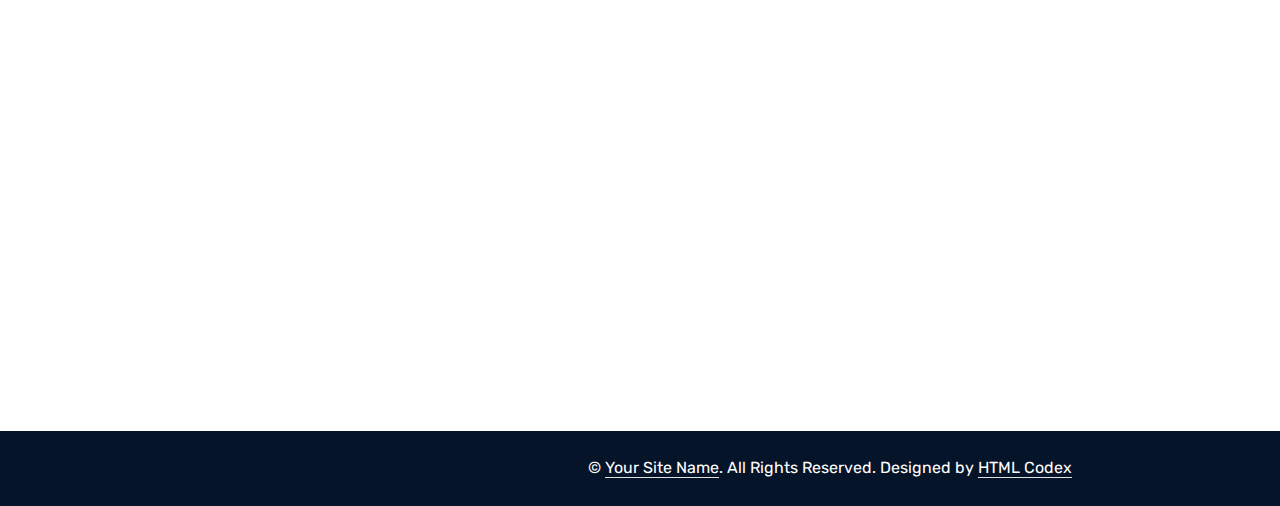
<file: team.html>
<!DOCTYPE html>
<html lang="en">

<head>
    <meta charset="utf-8">
    <title>Fine Gold Kenya</title>
    <meta content="width=device-width, initial-scale=1.0" name="viewport">
    <meta content="Buy Gold In kenya" name="keywords">
    <meta content="Buy Gold In kenya" name="description">

    <!-- Favicon -->
    <link href="img/favicon.ico" rel="icon">

    <!-- Google Web Fonts -->
    <link rel="preconnect" href="https://fonts.googleapis.com">
    <link rel="preconnect" href="https://fonts.gstatic.com" crossorigin>
    <link href="https://fonts.googleapis.com/css2?family=Nunito:wght@400;600;700;800&family=Rubik:wght@400;500;600;700&display=swap" rel="stylesheet">

    <!-- Icon Font Stylesheet -->
    <link href="https://cdnjs.cloudflare.com/ajax/libs/font-awesome/5.10.0/css/all.min.css" rel="stylesheet">
    <link href="https://cdn.jsdelivr.net/npm/bootstrap-icons@1.4.1/font/bootstrap-icons.css" rel="stylesheet">

    <!-- Libraries Stylesheet -->
    <link href="lib/owlcarousel/assets/owl.carousel.min.css" rel="stylesheet">
    <link href="lib/animate/animate.min.css" rel="stylesheet">

    <!-- Customized Bootstrap Stylesheet -->
    <link href="css/bootstrap.min.css" rel="stylesheet">

    <!-- Template Stylesheet -->
    <link href="css/style.css" rel="stylesheet">
</head>

<body>
    <!-- Spinner Start -->
    <div id="spinner" class="show bg-white position-fixed translate-middle w-100 vh-100 top-50 start-50 d-flex align-items-center justify-content-center">
        <div class="spinner"></div>
    </div>
    <!-- Spinner End -->


    <!-- Topbar Start -->
    <div class="container-fluid bg-dark px-5 d-none d-lg-block">
        <div class="row gx-0">
            <div class="col-lg-8 text-center text-lg-start mb-2 mb-lg-0">
                <div class="d-inline-flex align-items-center" style="height: 45px;">
                    <small class="me-3 text-light"><i class="fa fa-map-marker-alt me-2"></i>123 Street, New York, USA</small>
                    <small class="me-3 text-light"><i class="fa fa-phone-alt me-2"></i>+012 345 6789</small>
                    <small class="text-light"><i class="fa fa-envelope-open me-2"></i>info@example.com</small>
                </div>
            </div>
            <div class="col-lg-4 text-center text-lg-end">
                <div class="d-inline-flex align-items-center" style="height: 45px;">
                    <a class="btn btn-sm btn-outline-light btn-sm-square rounded-circle me-2" href=""><i class="fab fa-twitter fw-normal"></i></a>
                    <a class="btn btn-sm btn-outline-light btn-sm-square rounded-circle me-2" href=""><i class="fab fa-facebook-f fw-normal"></i></a>
                    <a class="btn btn-sm btn-outline-light btn-sm-square rounded-circle me-2" href=""><i class="fab fa-linkedin-in fw-normal"></i></a>
                    <a class="btn btn-sm btn-outline-light btn-sm-square rounded-circle me-2" href=""><i class="fab fa-instagram fw-normal"></i></a>
                    <a class="btn btn-sm btn-outline-light btn-sm-square rounded-circle" href=""><i class="fab fa-youtube fw-normal"></i></a>
                </div>
            </div>
        </div>
    </div>
    <!-- Topbar End -->


    <!-- Navbar Start -->
    <div class="container-fluid position-relative p-0">
        <nav class="navbar navbar-expand-lg navbar-dark px-5 py-3 py-lg-0">
            <a href="index.html" class="navbar-brand p-0">
                <h1 class="m-0"><i class="fa fa-user-tie me-2"></i>Startup</h1>
            </a>
            <button class="navbar-toggler" type="button" data-bs-toggle="collapse" data-bs-target="#navbarCollapse">
                <span class="fa fa-bars"></span>
            </button>
            <div class="collapse navbar-collapse" id="navbarCollapse">
                <div class="navbar-nav ms-auto py-0">
                    <a href="index.html" class="nav-item nav-link">Home</a>
                    <a href="about.html" class="nav-item nav-link">About</a>
                    <a href="service.html" class="nav-item nav-link">Services</a>
                    <div class="nav-item dropdown">
                        <a href="#" class="nav-link dropdown-toggle" data-bs-toggle="dropdown">Blog</a>
                        <div class="dropdown-menu m-0">
                            <a href="blog.html" class="dropdown-item">Blog Grid</a>
                            <a href="detail.html" class="dropdown-item">Blog Detail</a>
                        </div>
                    </div>
                    <div class="nav-item dropdown">
                        <a href="#" class="nav-link dropdown-toggle active" data-bs-toggle="dropdown">Pages</a>
                        <div class="dropdown-menu m-0">
                            <a href="price.html" class="dropdown-item">Pricing Plan</a>
                            <a href="feature.html" class="dropdown-item">Our features</a>
                            <a href="team.html" class="dropdown-item active">Team Members</a>
                            <a href="testimonial.html" class="dropdown-item">Testimonial</a>
                            <a href="quote.html" class="dropdown-item">Free Quote</a>
                        </div>
                    </div>
                    <a href="contact.html" class="nav-item nav-link">Contact</a>
                </div>
                <butaton type="button" class="btn text-primary ms-3" data-bs-toggle="modal" data-bs-target="#searchModal"><i class="fa fa-search"></i></butaton>
                <a href="https://htmlcodex.com/startup-company-website-template" class="btn btn-primary py-2 px-4 ms-3">Download Pro Version</a>
            </div>
        </nav>

        <div class="container-fluid bg-primary py-5 bg-header" style="margin-bottom: 90px;">
            <div class="row py-5">
                <div class="col-12 pt-lg-5 mt-lg-5 text-center">
                    <h1 class="display-4 text-white animated zoomIn">Team Members</h1>
                    <a href="" class="h5 text-white">Home</a>
                    <i class="far fa-circle text-white px-2"></i>
                    <a href="" class="h5 text-white">Team Members</a>
                </div>
            </div>
        </div>
    </div>
    <!-- Navbar End -->


    <!-- Full Screen Search Start -->
    <div class="modal fade" id="searchModal" tabindex="-1">
        <div class="modal-dialog modal-fullscreen">
            <div class="modal-content" style="background: rgba(9, 30, 62, .7);">
                <div class="modal-header border-0">
                    <button type="button" class="btn bg-white btn-close" data-bs-dismiss="modal" aria-label="Close"></button>
                </div>
                <div class="modal-body d-flex align-items-center justify-content-center">
                    <div class="input-group" style="max-width: 600px;">
                        <input type="text" class="form-control bg-transparent border-primary p-3" placeholder="Type search keyword">
                        <button class="btn btn-primary px-4"><i class="bi bi-search"></i></button>
                    </div>
                </div>
            </div>
        </div>
    </div>
    <!-- Full Screen Search End -->


    <!-- Team Start -->
    <div class="container-fluid py-5 wow fadeInUp" data-wow-delay="0.1s">
        <div class="container py-5">
            <div class="section-title text-center position-relative pb-3 mb-5 mx-auto" style="max-width: 600px;">
                <h5 class="fw-bold text-primary text-uppercase">Team Members</h5>
                <h1 class="mb-0">Professional Stuffs Ready to Help Your Business</h1>
            </div>
            <div class="row g-5">
                <div class="col-lg-4 wow slideInUp" data-wow-delay="0.3s">
                    <div class="team-item bg-light rounded overflow-hidden">
                        <div class="team-img position-relative overflow-hidden">
                            <img class="img-fluid w-100" src="img/team-1.jpg" alt="">
                            <div class="team-social">
                                <a class="btn btn-lg btn-primary btn-lg-square rounded" href=""><i class="fab fa-twitter fw-normal"></i></a>
                                <a class="btn btn-lg btn-primary btn-lg-square rounded" href=""><i class="fab fa-facebook-f fw-normal"></i></a>
                                <a class="btn btn-lg btn-primary btn-lg-square rounded" href=""><i class="fab fa-instagram fw-normal"></i></a>
                                <a class="btn btn-lg btn-primary btn-lg-square rounded" href=""><i class="fab fa-linkedin-in fw-normal"></i></a>
                            </div>
                        </div>
                        <div class="text-center py-4">
                            <h4 class="text-primary">Full Name</h4>
                            <p class="text-uppercase m-0">Designation</p>
                        </div>
                    </div>
                </div>
                <div class="col-lg-4 wow slideInUp" data-wow-delay="0.6s">
                    <div class="team-item bg-light rounded overflow-hidden">
                        <div class="team-img position-relative overflow-hidden">
                            <img class="img-fluid w-100" src="img/team-2.jpg" alt="">
                            <div class="team-social">
                                <a class="btn btn-lg btn-primary btn-lg-square rounded" href=""><i class="fab fa-twitter fw-normal"></i></a>
                                <a class="btn btn-lg btn-primary btn-lg-square rounded" href=""><i class="fab fa-facebook-f fw-normal"></i></a>
                                <a class="btn btn-lg btn-primary btn-lg-square rounded" href=""><i class="fab fa-instagram fw-normal"></i></a>
                                <a class="btn btn-lg btn-primary btn-lg-square rounded" href=""><i class="fab fa-linkedin-in fw-normal"></i></a>
                            </div>
                        </div>
                        <div class="text-center py-4">
                            <h4 class="text-primary">Full Name</h4>
                            <p class="text-uppercase m-0">Designation</p>
                        </div>
                    </div>
                </div>
                <div class="col-lg-4 wow slideInUp" data-wow-delay="0.9s">
                    <div class="team-item bg-light rounded overflow-hidden">
                        <div class="team-img position-relative overflow-hidden">
                            <img class="img-fluid w-100" src="img/team-3.jpg" alt="">
                            <div class="team-social">
                                <a class="btn btn-lg btn-primary btn-lg-square rounded" href=""><i class="fab fa-twitter fw-normal"></i></a>
                                <a class="btn btn-lg btn-primary btn-lg-square rounded" href=""><i class="fab fa-facebook-f fw-normal"></i></a>
                                <a class="btn btn-lg btn-primary btn-lg-square rounded" href=""><i class="fab fa-instagram fw-normal"></i></a>
                                <a class="btn btn-lg btn-primary btn-lg-square rounded" href=""><i class="fab fa-linkedin-in fw-normal"></i></a>
                            </div>
                        </div>
                        <div class="text-center py-4">
                            <h4 class="text-primary">Full Name</h4>
                            <p class="text-uppercase m-0">Designation</p>
                        </div>
                    </div>
                </div>
            </div>
        </div>
    </div>
    <!-- Team End -->


    <!-- Vendor Start -->
    <div class="container-fluid py-5 wow fadeInUp" data-wow-delay="0.1s">
        <div class="container py-5 mb-5">
            <div class="bg-white">
                <div class="owl-carousel vendor-carousel">
                    <img src="img/vendor-1.jpg" alt="">
                    <img src="img/vendor-2.jpg" alt="">
                    <img src="img/vendor-3.jpg" alt="">
                    <img src="img/vendor-4.jpg" alt="">
                    <img src="img/vendor-5.jpg" alt="">
                    <img src="img/vendor-6.jpg" alt="">
                    <img src="img/vendor-7.jpg" alt="">
                    <img src="img/vendor-8.jpg" alt="">
                    <img src="img/vendor-9.jpg" alt="">
                </div>
            </div>
        </div>
    </div>
    <!-- Vendor End -->
    

    <!-- Footer Start -->
    <div class="container-fluid bg-dark text-light mt-5 wow fadeInUp" data-wow-delay="0.1s">
        <div class="container">
            <div class="row gx-5">
                <div class="col-lg-4 col-md-6 footer-about">
                    <div class="d-flex flex-column align-items-center justify-content-center text-center h-100 bg-primary p-4">
                        <a href="index.html" class="navbar-brand">
                            <h1 class="m-0 text-white"><i class="fa fa-user-tie me-2"></i>Startup</h1>
                        </a>
                        <p class="mt-3 mb-4">Lorem diam sit erat dolor elitr et, diam lorem justo amet clita stet eos sit. Elitr dolor duo lorem, elitr clita ipsum sea. Diam amet erat lorem stet eos. Diam amet et kasd eos duo.</p>
                        <form action="">
                            <div class="input-group">
                                <input type="text" class="form-control border-white p-3" placeholder="Your Email">
                                <button class="btn btn-dark">Sign Up</button>
                            </div>
                        </form>
                    </div>
                </div>
                <div class="col-lg-8 col-md-6">
                    <div class="row gx-5">
                        <div class="col-lg-4 col-md-12 pt-5 mb-5">
                            <div class="section-title section-title-sm position-relative pb-3 mb-4">
                                <h3 class="text-light mb-0">Get In Touch</h3>
                            </div>
                            <div class="d-flex mb-2">
                                <i class="bi bi-geo-alt text-primary me-2"></i>
                                <p class="mb-0">123 Street, New York, USA</p>
                            </div>
                            <div class="d-flex mb-2">
                                <i class="bi bi-envelope-open text-primary me-2"></i>
                                <p class="mb-0">info@example.com</p>
                            </div>
                            <div class="d-flex mb-2">
                                <i class="bi bi-telephone text-primary me-2"></i>
                                <p class="mb-0">+012 345 67890</p>
                            </div>
                            <div class="d-flex mt-4">
                                <a class="btn btn-primary btn-square me-2" href="#"><i class="fab fa-twitter fw-normal"></i></a>
                                <a class="btn btn-primary btn-square me-2" href="#"><i class="fab fa-facebook-f fw-normal"></i></a>
                                <a class="btn btn-primary btn-square me-2" href="#"><i class="fab fa-linkedin-in fw-normal"></i></a>
                                <a class="btn btn-primary btn-square" href="#"><i class="fab fa-instagram fw-normal"></i></a>
                            </div>
                        </div>
                        <div class="col-lg-4 col-md-12 pt-0 pt-lg-5 mb-5">
                            <div class="section-title section-title-sm position-relative pb-3 mb-4">
                                <h3 class="text-light mb-0">Quick Links</h3>
                            </div>
                            <div class="link-animated d-flex flex-column justify-content-start">
                                <a class="text-light mb-2" href="#"><i class="bi bi-arrow-right text-primary me-2"></i>Home</a>
                                <a class="text-light mb-2" href="#"><i class="bi bi-arrow-right text-primary me-2"></i>About Us</a>
                                <a class="text-light mb-2" href="#"><i class="bi bi-arrow-right text-primary me-2"></i>Our Services</a>
                                <a class="text-light mb-2" href="#"><i class="bi bi-arrow-right text-primary me-2"></i>Meet The Team</a>
                                <a class="text-light mb-2" href="#"><i class="bi bi-arrow-right text-primary me-2"></i>Latest Blog</a>
                                <a class="text-light" href="#"><i class="bi bi-arrow-right text-primary me-2"></i>Contact Us</a>
                            </div>
                        </div>
                        <div class="col-lg-4 col-md-12 pt-0 pt-lg-5 mb-5">
                            <div class="section-title section-title-sm position-relative pb-3 mb-4">
                                <h3 class="text-light mb-0">Popular Links</h3>
                            </div>
                            <div class="link-animated d-flex flex-column justify-content-start">
                                <a class="text-light mb-2" href="#"><i class="bi bi-arrow-right text-primary me-2"></i>Home</a>
                                <a class="text-light mb-2" href="#"><i class="bi bi-arrow-right text-primary me-2"></i>About Us</a>
                                <a class="text-light mb-2" href="#"><i class="bi bi-arrow-right text-primary me-2"></i>Our Services</a>
                                <a class="text-light mb-2" href="#"><i class="bi bi-arrow-right text-primary me-2"></i>Meet The Team</a>
                                <a class="text-light mb-2" href="#"><i class="bi bi-arrow-right text-primary me-2"></i>Latest Blog</a>
                                <a class="text-light" href="#"><i class="bi bi-arrow-right text-primary me-2"></i>Contact Us</a>
                            </div>
                        </div>
                    </div>
                </div>
            </div>
        </div>
    </div>
    <div class="container-fluid text-white" style="background: #061429;">
        <div class="container text-center">
            <div class="row justify-content-end">
                <div class="col-lg-8 col-md-6">
                    <div class="d-flex align-items-center justify-content-center" style="height: 75px;">
                        <p class="mb-0">&copy; <a class="text-white border-bottom" href="#">Your Site Name</a>. All Rights Reserved. 
						
						<!--/*** This template is free as long as you keep the footer author’s credit link/attribution link/backlink. If you'd like to use the template without the footer author’s credit link/attribution link/backlink, you can purchase the Credit Removal License from "https://htmlcodex.com/credit-removal". Thank you for your support. ***/-->
						Designed by <a class="text-white border-bottom" href="https://htmlcodex.com">HTML Codex</a></p>
                    </div>
                </div>
            </div>
        </div>
    </div>
    <!-- Footer End -->


    <!-- Back to Top -->
    <a href="#" class="btn btn-lg btn-primary btn-lg-square rounded back-to-top"><i class="bi bi-arrow-up"></i></a>


    <!-- JavaScript Libraries -->
    <script src="https://code.jquery.com/jquery-3.4.1.min.js"></script>
    <script src="https://cdn.jsdelivr.net/npm/bootstrap@5.0.0/dist/js/bootstrap.bundle.min.js"></script>
    <script src="lib/wow/wow.min.js"></script>
    <script src="lib/easing/easing.min.js"></script>
    <script src="lib/waypoints/waypoints.min.js"></script>
    <script src="lib/counterup/counterup.min.js"></script>
    <script src="lib/owlcarousel/owl.carousel.min.js"></script>

    <!-- Template Javascript -->
    <script src="js/main.js"></script>
</body>

</html>
</file>
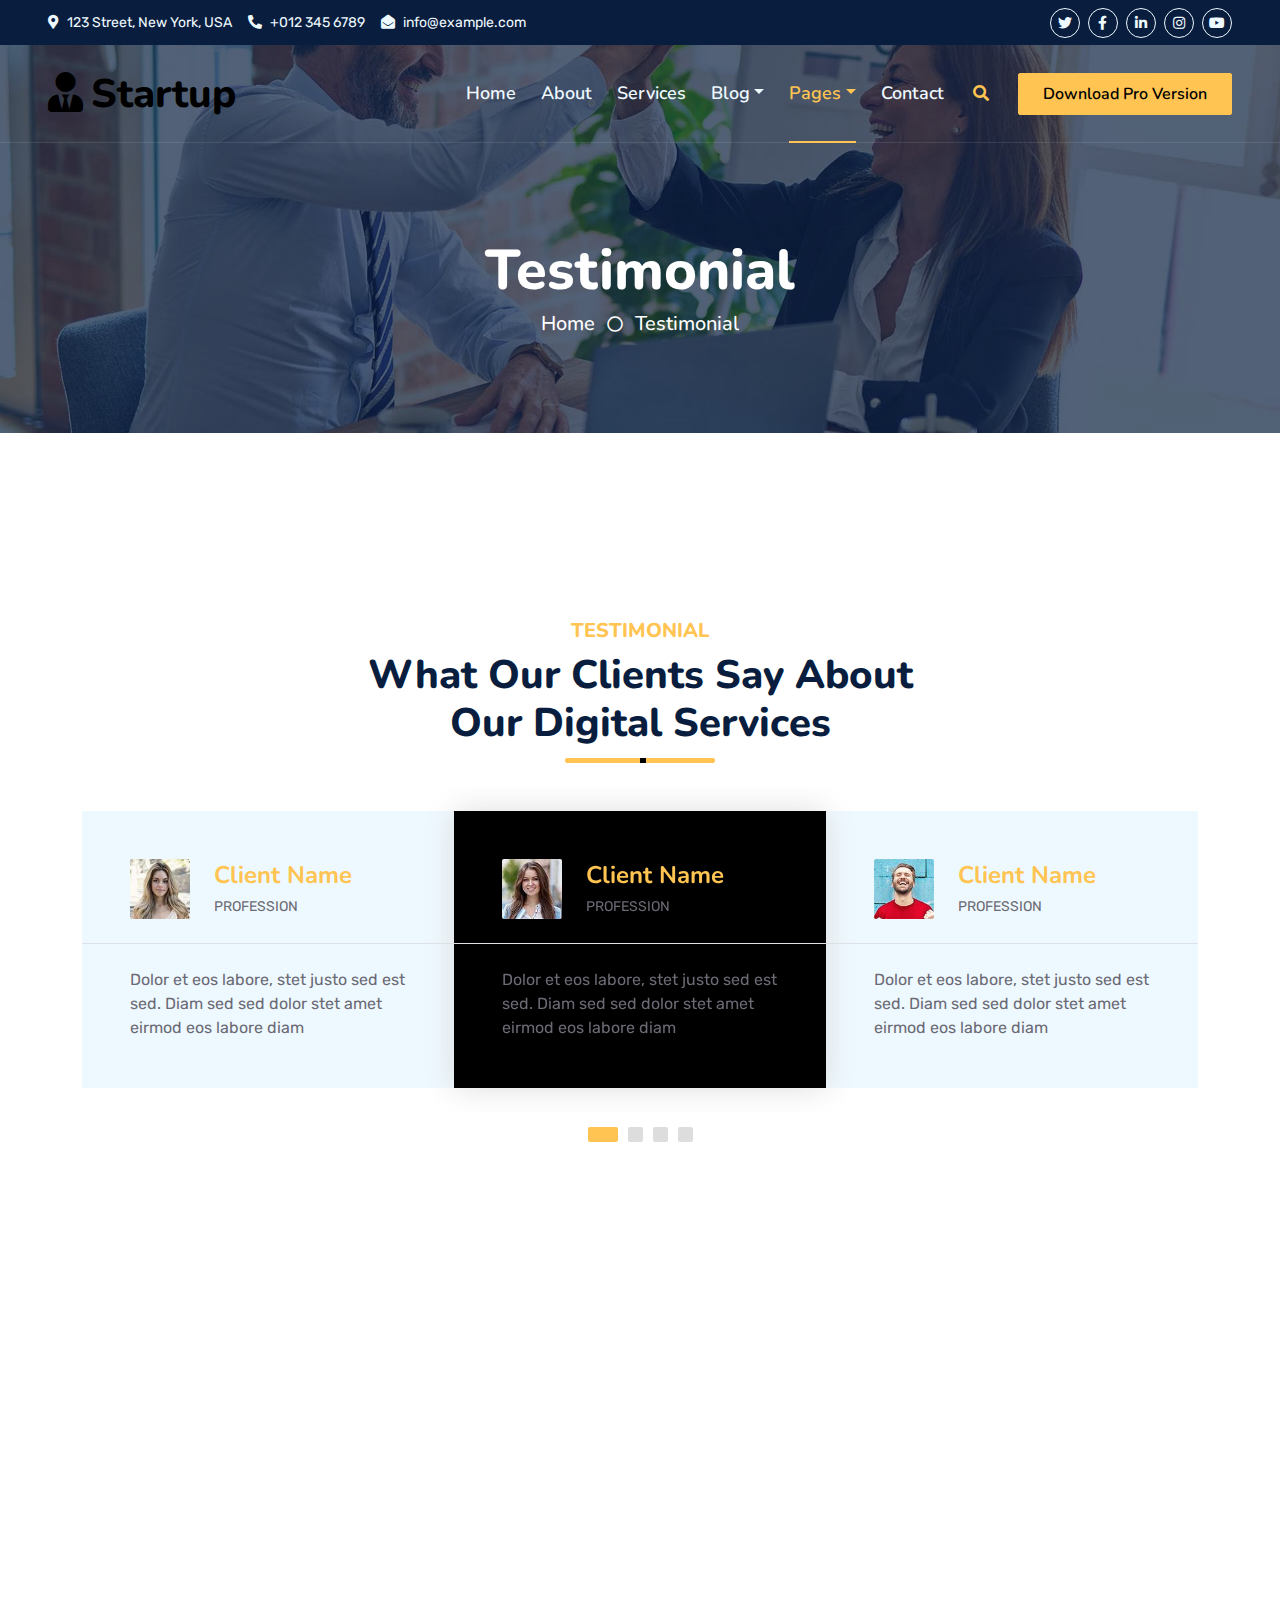
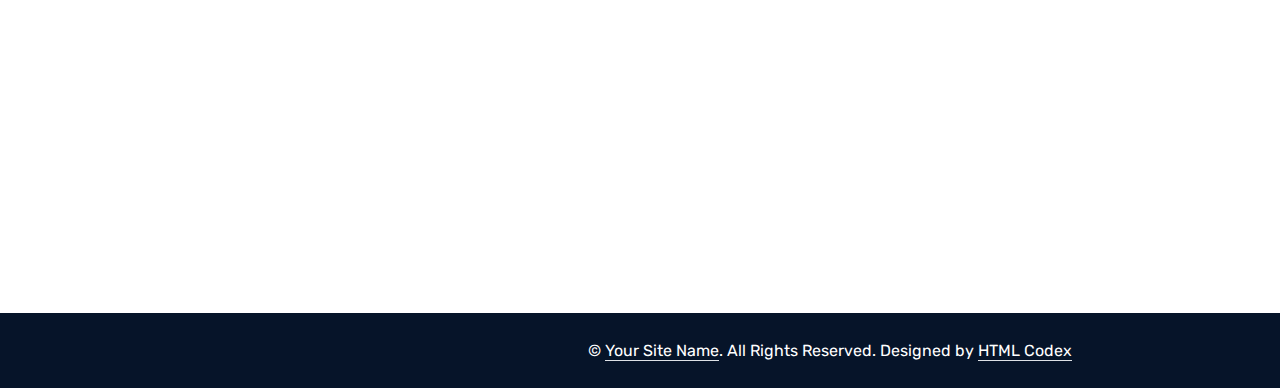
<file: testimonial.html>
<!DOCTYPE html>
<html lang="en">

<head>
    <meta charset="utf-8">
    <title>Fine Gold Kenya</title>
    <meta content="width=device-width, initial-scale=1.0" name="viewport">
    <meta content="Buy Gold In kenya" name="keywords">
    <meta content="Buy Gold In kenya" name="description">

    <!-- Favicon -->
    <link href="img/favicon.ico" rel="icon">

    <!-- Google Web Fonts -->
    <link rel="preconnect" href="https://fonts.googleapis.com">
    <link rel="preconnect" href="https://fonts.gstatic.com" crossorigin>
    <link href="https://fonts.googleapis.com/css2?family=Nunito:wght@400;600;700;800&family=Rubik:wght@400;500;600;700&display=swap" rel="stylesheet">

    <!-- Icon Font Stylesheet -->
    <link href="https://cdnjs.cloudflare.com/ajax/libs/font-awesome/5.10.0/css/all.min.css" rel="stylesheet">
    <link href="https://cdn.jsdelivr.net/npm/bootstrap-icons@1.4.1/font/bootstrap-icons.css" rel="stylesheet">

    <!-- Libraries Stylesheet -->
    <link href="lib/owlcarousel/assets/owl.carousel.min.css" rel="stylesheet">
    <link href="lib/animate/animate.min.css" rel="stylesheet">

    <!-- Customized Bootstrap Stylesheet -->
    <link href="css/bootstrap.min.css" rel="stylesheet">

    <!-- Template Stylesheet -->
    <link href="css/style.css" rel="stylesheet">
</head>

<body>
    <!-- Spinner Start -->
    <div id="spinner" class="show bg-white position-fixed translate-middle w-100 vh-100 top-50 start-50 d-flex align-items-center justify-content-center">
        <div class="spinner"></div>
    </div>
    <!-- Spinner End -->


    <!-- Topbar Start -->
    <div class="container-fluid bg-dark px-5 d-none d-lg-block">
        <div class="row gx-0">
            <div class="col-lg-8 text-center text-lg-start mb-2 mb-lg-0">
                <div class="d-inline-flex align-items-center" style="height: 45px;">
                    <small class="me-3 text-light"><i class="fa fa-map-marker-alt me-2"></i>123 Street, New York, USA</small>
                    <small class="me-3 text-light"><i class="fa fa-phone-alt me-2"></i>+012 345 6789</small>
                    <small class="text-light"><i class="fa fa-envelope-open me-2"></i>info@example.com</small>
                </div>
            </div>
            <div class="col-lg-4 text-center text-lg-end">
                <div class="d-inline-flex align-items-center" style="height: 45px;">
                    <a class="btn btn-sm btn-outline-light btn-sm-square rounded-circle me-2" href=""><i class="fab fa-twitter fw-normal"></i></a>
                    <a class="btn btn-sm btn-outline-light btn-sm-square rounded-circle me-2" href=""><i class="fab fa-facebook-f fw-normal"></i></a>
                    <a class="btn btn-sm btn-outline-light btn-sm-square rounded-circle me-2" href=""><i class="fab fa-linkedin-in fw-normal"></i></a>
                    <a class="btn btn-sm btn-outline-light btn-sm-square rounded-circle me-2" href=""><i class="fab fa-instagram fw-normal"></i></a>
                    <a class="btn btn-sm btn-outline-light btn-sm-square rounded-circle" href=""><i class="fab fa-youtube fw-normal"></i></a>
                </div>
            </div>
        </div>
    </div>
    <!-- Topbar End -->


    <!-- Navbar Start -->
    <div class="container-fluid position-relative p-0">
        <nav class="navbar navbar-expand-lg navbar-dark px-5 py-3 py-lg-0">
            <a href="index.html" class="navbar-brand p-0">
                <h1 class="m-0"><i class="fa fa-user-tie me-2"></i>Startup</h1>
            </a>
            <button class="navbar-toggler" type="button" data-bs-toggle="collapse" data-bs-target="#navbarCollapse">
                <span class="fa fa-bars"></span>
            </button>
            <div class="collapse navbar-collapse" id="navbarCollapse">
                <div class="navbar-nav ms-auto py-0">
                    <a href="index.html" class="nav-item nav-link">Home</a>
                    <a href="about.html" class="nav-item nav-link">About</a>
                    <a href="service.html" class="nav-item nav-link">Services</a>
                    <div class="nav-item dropdown">
                        <a href="#" class="nav-link dropdown-toggle" data-bs-toggle="dropdown">Blog</a>
                        <div class="dropdown-menu m-0">
                            <a href="blog.html" class="dropdown-item">Blog Grid</a>
                            <a href="detail.html" class="dropdown-item">Blog Detail</a>
                        </div>
                    </div>
                    <div class="nav-item dropdown">
                        <a href="#" class="nav-link dropdown-toggle active" data-bs-toggle="dropdown">Pages</a>
                        <div class="dropdown-menu m-0">
                            <a href="price.html" class="dropdown-item">Pricing Plan</a>
                            <a href="feature.html" class="dropdown-item">Our features</a>
                            <a href="team.html" class="dropdown-item">Team Members</a>
                            <a href="testimonial.html" class="dropdown-item active">Testimonial</a>
                            <a href="quote.html" class="dropdown-item">Free Quote</a>
                        </div>
                    </div>
                    <a href="contact.html" class="nav-item nav-link">Contact</a>
                </div>
                <butaton type="button" class="btn text-primary ms-3" data-bs-toggle="modal" data-bs-target="#searchModal"><i class="fa fa-search"></i></butaton>
                <a href="https://htmlcodex.com/startup-company-website-template" class="btn btn-primary py-2 px-4 ms-3">Download Pro Version</a>
            </div>
        </nav>

        <div class="container-fluid bg-primary py-5 bg-header" style="margin-bottom: 90px;">
            <div class="row py-5">
                <div class="col-12 pt-lg-5 mt-lg-5 text-center">
                    <h1 class="display-4 text-white animated zoomIn">Testimonial</h1>
                    <a href="" class="h5 text-white">Home</a>
                    <i class="far fa-circle text-white px-2"></i>
                    <a href="" class="h5 text-white">Testimonial</a>
                </div>
            </div>
        </div>
    </div>
    <!-- Navbar End -->


    <!-- Full Screen Search Start -->
    <div class="modal fade" id="searchModal" tabindex="-1">
        <div class="modal-dialog modal-fullscreen">
            <div class="modal-content" style="background: rgba(9, 30, 62, .7);">
                <div class="modal-header border-0">
                    <button type="button" class="btn bg-white btn-close" data-bs-dismiss="modal" aria-label="Close"></button>
                </div>
                <div class="modal-body d-flex align-items-center justify-content-center">
                    <div class="input-group" style="max-width: 600px;">
                        <input type="text" class="form-control bg-transparent border-primary p-3" placeholder="Type search keyword">
                        <button class="btn btn-primary px-4"><i class="bi bi-search"></i></button>
                    </div>
                </div>
            </div>
        </div>
    </div>
    <!-- Full Screen Search End -->


    <!-- Testimonial Start -->
    <div class="container-fluid py-5 wow fadeInUp" data-wow-delay="0.1s">
        <div class="container py-5">
            <div class="section-title text-center position-relative pb-3 mb-4 mx-auto" style="max-width: 600px;">
                <h5 class="fw-bold text-primary text-uppercase">Testimonial</h5>
                <h1 class="mb-0">What Our Clients Say About Our Digital Services</h1>
            </div>
            <div class="owl-carousel testimonial-carousel wow fadeInUp" data-wow-delay="0.6s">
                <div class="testimonial-item bg-light my-4">
                    <div class="d-flex align-items-center border-bottom pt-5 pb-4 px-5">
                        <img class="img-fluid rounded" src="img/testimonial-1.jpg" style="width: 60px; height: 60px;" >
                        <div class="ps-4">
                            <h4 class="text-primary mb-1">Client Name</h4>
                            <small class="text-uppercase">Profession</small>
                        </div>
                    </div>
                    <div class="pt-4 pb-5 px-5">
                        Dolor et eos labore, stet justo sed est sed. Diam sed sed dolor stet amet eirmod eos labore diam
                    </div>
                </div>
                <div class="testimonial-item bg-light my-4">
                    <div class="d-flex align-items-center border-bottom pt-5 pb-4 px-5">
                        <img class="img-fluid rounded" src="img/testimonial-2.jpg" style="width: 60px; height: 60px;" >
                        <div class="ps-4">
                            <h4 class="text-primary mb-1">Client Name</h4>
                            <small class="text-uppercase">Profession</small>
                        </div>
                    </div>
                    <div class="pt-4 pb-5 px-5">
                        Dolor et eos labore, stet justo sed est sed. Diam sed sed dolor stet amet eirmod eos labore diam
                    </div>
                </div>
                <div class="testimonial-item bg-light my-4">
                    <div class="d-flex align-items-center border-bottom pt-5 pb-4 px-5">
                        <img class="img-fluid rounded" src="img/testimonial-3.jpg" style="width: 60px; height: 60px;" >
                        <div class="ps-4">
                            <h4 class="text-primary mb-1">Client Name</h4>
                            <small class="text-uppercase">Profession</small>
                        </div>
                    </div>
                    <div class="pt-4 pb-5 px-5">
                        Dolor et eos labore, stet justo sed est sed. Diam sed sed dolor stet amet eirmod eos labore diam
                    </div>
                </div>
                <div class="testimonial-item bg-light my-4">
                    <div class="d-flex align-items-center border-bottom pt-5 pb-4 px-5">
                        <img class="img-fluid rounded" src="img/testimonial-4.jpg" style="width: 60px; height: 60px;" >
                        <div class="ps-4">
                            <h4 class="text-primary mb-1">Client Name</h4>
                            <small class="text-uppercase">Profession</small>
                        </div>
                    </div>
                    <div class="pt-4 pb-5 px-5">
                        Dolor et eos labore, stet justo sed est sed. Diam sed sed dolor stet amet eirmod eos labore diam
                    </div>
                </div>
            </div>
        </div>
    </div>
    <!-- Testimonial End -->


    <!-- Vendor Start -->
    <div class="container-fluid py-5 wow fadeInUp" data-wow-delay="0.1s">
        <div class="container py-5 mb-5">
            <div class="bg-white">
                <div class="owl-carousel vendor-carousel">
                    <img src="img/vendor-1.jpg" alt="">
                    <img src="img/vendor-2.jpg" alt="">
                    <img src="img/vendor-3.jpg" alt="">
                    <img src="img/vendor-4.jpg" alt="">
                    <img src="img/vendor-5.jpg" alt="">
                    <img src="img/vendor-6.jpg" alt="">
                    <img src="img/vendor-7.jpg" alt="">
                    <img src="img/vendor-8.jpg" alt="">
                    <img src="img/vendor-9.jpg" alt="">
                </div>
            </div>
        </div>
    </div>
    <!-- Vendor End -->
    

    <!-- Footer Start -->
    <div class="container-fluid bg-dark text-light mt-5 wow fadeInUp" data-wow-delay="0.1s">
        <div class="container">
            <div class="row gx-5">
                <div class="col-lg-4 col-md-6 footer-about">
                    <div class="d-flex flex-column align-items-center justify-content-center text-center h-100 bg-primary p-4">
                        <a href="index.html" class="navbar-brand">
                            <h1 class="m-0 text-white"><i class="fa fa-user-tie me-2"></i>Startup</h1>
                        </a>
                        <p class="mt-3 mb-4">Lorem diam sit erat dolor elitr et, diam lorem justo amet clita stet eos sit. Elitr dolor duo lorem, elitr clita ipsum sea. Diam amet erat lorem stet eos. Diam amet et kasd eos duo.</p>
                        <form action="">
                            <div class="input-group">
                                <input type="text" class="form-control border-white p-3" placeholder="Your Email">
                                <button class="btn btn-dark">Sign Up</button>
                            </div>
                        </form>
                    </div>
                </div>
                <div class="col-lg-8 col-md-6">
                    <div class="row gx-5">
                        <div class="col-lg-4 col-md-12 pt-5 mb-5">
                            <div class="section-title section-title-sm position-relative pb-3 mb-4">
                                <h3 class="text-light mb-0">Get In Touch</h3>
                            </div>
                            <div class="d-flex mb-2">
                                <i class="bi bi-geo-alt text-primary me-2"></i>
                                <p class="mb-0">123 Street, New York, USA</p>
                            </div>
                            <div class="d-flex mb-2">
                                <i class="bi bi-envelope-open text-primary me-2"></i>
                                <p class="mb-0">info@example.com</p>
                            </div>
                            <div class="d-flex mb-2">
                                <i class="bi bi-telephone text-primary me-2"></i>
                                <p class="mb-0">+012 345 67890</p>
                            </div>
                            <div class="d-flex mt-4">
                                <a class="btn btn-primary btn-square me-2" href="#"><i class="fab fa-twitter fw-normal"></i></a>
                                <a class="btn btn-primary btn-square me-2" href="#"><i class="fab fa-facebook-f fw-normal"></i></a>
                                <a class="btn btn-primary btn-square me-2" href="#"><i class="fab fa-linkedin-in fw-normal"></i></a>
                                <a class="btn btn-primary btn-square" href="#"><i class="fab fa-instagram fw-normal"></i></a>
                            </div>
                        </div>
                        <div class="col-lg-4 col-md-12 pt-0 pt-lg-5 mb-5">
                            <div class="section-title section-title-sm position-relative pb-3 mb-4">
                                <h3 class="text-light mb-0">Quick Links</h3>
                            </div>
                            <div class="link-animated d-flex flex-column justify-content-start">
                                <a class="text-light mb-2" href="#"><i class="bi bi-arrow-right text-primary me-2"></i>Home</a>
                                <a class="text-light mb-2" href="#"><i class="bi bi-arrow-right text-primary me-2"></i>About Us</a>
                                <a class="text-light mb-2" href="#"><i class="bi bi-arrow-right text-primary me-2"></i>Our Services</a>
                                <a class="text-light mb-2" href="#"><i class="bi bi-arrow-right text-primary me-2"></i>Meet The Team</a>
                                <a class="text-light mb-2" href="#"><i class="bi bi-arrow-right text-primary me-2"></i>Latest Blog</a>
                                <a class="text-light" href="#"><i class="bi bi-arrow-right text-primary me-2"></i>Contact Us</a>
                            </div>
                        </div>
                        <div class="col-lg-4 col-md-12 pt-0 pt-lg-5 mb-5">
                            <div class="section-title section-title-sm position-relative pb-3 mb-4">
                                <h3 class="text-light mb-0">Popular Links</h3>
                            </div>
                            <div class="link-animated d-flex flex-column justify-content-start">
                                <a class="text-light mb-2" href="#"><i class="bi bi-arrow-right text-primary me-2"></i>Home</a>
                                <a class="text-light mb-2" href="#"><i class="bi bi-arrow-right text-primary me-2"></i>About Us</a>
                                <a class="text-light mb-2" href="#"><i class="bi bi-arrow-right text-primary me-2"></i>Our Services</a>
                                <a class="text-light mb-2" href="#"><i class="bi bi-arrow-right text-primary me-2"></i>Meet The Team</a>
                                <a class="text-light mb-2" href="#"><i class="bi bi-arrow-right text-primary me-2"></i>Latest Blog</a>
                                <a class="text-light" href="#"><i class="bi bi-arrow-right text-primary me-2"></i>Contact Us</a>
                            </div>
                        </div>
                    </div>
                </div>
            </div>
        </div>
    </div>
    <div class="container-fluid text-white" style="background: #061429;">
        <div class="container text-center">
            <div class="row justify-content-end">
                <div class="col-lg-8 col-md-6">
                    <div class="d-flex align-items-center justify-content-center" style="height: 75px;">
                        <p class="mb-0">&copy; <a class="text-white border-bottom" href="#">Your Site Name</a>. All Rights Reserved. 
						
						<!--/*** This template is free as long as you keep the footer author’s credit link/attribution link/backlink. If you'd like to use the template without the footer author’s credit link/attribution link/backlink, you can purchase the Credit Removal License from "https://htmlcodex.com/credit-removal". Thank you for your support. ***/-->
						Designed by <a class="text-white border-bottom" href="https://htmlcodex.com">HTML Codex</a></p>
                    </div>
                </div>
            </div>
        </div>
    </div>
    <!-- Footer End -->


    <!-- Back to Top -->
    <a href="#" class="btn btn-lg btn-primary btn-lg-square rounded back-to-top"><i class="bi bi-arrow-up"></i></a>


    <!-- JavaScript Libraries -->
    <script src="https://code.jquery.com/jquery-3.4.1.min.js"></script>
    <script src="https://cdn.jsdelivr.net/npm/bootstrap@5.0.0/dist/js/bootstrap.bundle.min.js"></script>
    <script src="lib/wow/wow.min.js"></script>
    <script src="lib/easing/easing.min.js"></script>
    <script src="lib/waypoints/waypoints.min.js"></script>
    <script src="lib/counterup/counterup.min.js"></script>
    <script src="lib/owlcarousel/owl.carousel.min.js"></script>

    <!-- Template Javascript -->
    <script src="js/main.js"></script>
</body>

</html>
</file>
<file: css/style.css>
/********** Template CSS **********/
:root {
    --primary: #ffc451;
    --secondary: #000000;
    --light: #EEF9FF;
    --dark: #091E3E;
}


/*** Spinner ***/
.spinner {
    width: 40px;
    height: 40px;
    background: var(--primary);
    margin: 100px auto;
    -webkit-animation: sk-rotateplane 1.2s infinite ease-in-out;
    animation: sk-rotateplane 1.2s infinite ease-in-out;
}

@-webkit-keyframes sk-rotateplane {
    0% {
        -webkit-transform: perspective(120px)
    }
    50% {
        -webkit-transform: perspective(120px) rotateY(180deg)
    }
    100% {
        -webkit-transform: perspective(120px) rotateY(180deg) rotateX(180deg)
    }
}

@keyframes sk-rotateplane {
    0% {
        transform: perspective(120px) rotateX(0deg) rotateY(0deg);
        -webkit-transform: perspective(120px) rotateX(0deg) rotateY(0deg)
    }
    50% {
        transform: perspective(120px) rotateX(-180.1deg) rotateY(0deg);
        -webkit-transform: perspective(120px) rotateX(-180.1deg) rotateY(0deg)
    }
    100% {
        transform: perspective(120px) rotateX(-180deg) rotateY(-179.9deg);
        -webkit-transform: perspective(120px) rotateX(-180deg) rotateY(-179.9deg);
    }
}

#spinner {
    opacity: 0;
    visibility: hidden;
    transition: opacity .5s ease-out, visibility 0s linear .5s;
    z-index: 99999;
}

#spinner.show {
    transition: opacity .5s ease-out, visibility 0s linear 0s;
    visibility: visible;
    opacity: 1;
}


/*** Heading ***/
h1,
h2,
.fw-bold {
    font-weight: 800 !important;
}

h3,
h4,
.fw-semi-bold {
    font-weight: 700 !important;
}

h5,
h6,
.fw-medium {
    font-weight: 600 !important;
}


/*** Button ***/
.btn {
    font-family: 'Nunito', sans-serif;
    font-weight: 600;
    transition: .5s;
}

.btn-primary,
.btn-secondary {
    color: #000000;
    box-shadow: inset 0 0 0 50px transparent;
}

.btn-primary:hover {
    box-shadow: inset 0 0 0 0 var(--primary);
}

.btn-secondary:hover {
    box-shadow: inset 0 0 0 0 var(--secondary);
}

.btn-square {
    width: 36px;
    height: 36px;
}

.btn-sm-square {
    width: 30px;
    height: 30px;
}

.btn-lg-square {
    width: 48px;
    height: 48px;
}

.btn-square,
.btn-sm-square,
.btn-lg-square {
    padding-left: 0;
    padding-right: 0;
    text-align: center;
}


/*** Navbar ***/
.navbar-dark .navbar-nav .nav-link {
    font-family: 'Nunito', sans-serif;
    position: relative;
    margin-left: 25px;
    padding: 35px 0;
    color: #EEF9FF;
    font-size: 18px;
    font-weight: 600;
    outline: none;
    transition: .5s;
}

.sticky-top.navbar-dark .navbar-nav .nav-link {
    padding: 20px 0;
    color: #EEF9FF;
}

.navbar-dark .navbar-nav .nav-link:hover,
.navbar-dark .navbar-nav .nav-link.active {
    color: var(--primary);
}

.navbar-dark .navbar-brand h1 {
    color: #000000;
}

.navbar-dark .navbar-toggler {
    color: var(--primary) !important;
    border-color: var(--primary) !important;
}

@media (max-width: 991.98px) {
    .sticky-top.navbar-dark {
        position: relative;
        background: rgba(0, 0, 0, 0.8);

        ;
    }

    .navbar-dark .navbar-nav .nav-link,
    .navbar-dark .navbar-nav .nav-link.show,
    .sticky-top.navbar-dark .navbar-nav .nav-link {
        padding: 10px 0;
        color: var(--dark);
    }

    .navbar-dark .navbar-brand h1 {
        color: var(--primary);
    }
}

@media (min-width: 992px) {
    .navbar-dark {
        position: absolute;
        width: 100%;
        top: 0;
        left: 0;
        border-bottom: 1px solid rgba(256, 256, 256, .1);
        z-index: 999;
    }
    
    .sticky-top.navbar-dark {
        position: fixed;
        background: rgba(0, 0, 0, 0.8);

;
    }

    .navbar-dark .navbar-nav .nav-link::before {
        position: absolute;
        content: "";
        width: 0;
        height: 2px;
        bottom: -1px;
        left: 50%;
        background: var(--primary);
        transition: .5s;
    }

    .navbar-dark .navbar-nav .nav-link:hover::before,
    .navbar-dark .navbar-nav .nav-link.active::before {
        width: 100%;
        left: 0;
    }

    .navbar-dark .navbar-nav .nav-link.nav-contact::before {
        display: none;
    }

    .sticky-top.navbar-dark .navbar-brand h1 {
        color: var(--primary);
    }
}


/*** Carousel ***/
.carousel-caption {
    top: 0;
    left: 0;
    right: 0;
    bottom: 0;
    background: rgba(9, 30, 62, .7);
    z-index: 1;
}

@media (max-width: 576px) {
    .carousel-caption h5 {
        font-size: 14px;
        font-weight: 500 !important;
    }

    .carousel-caption h1 {
        font-size: 30px;
        font-weight: 600 !important;
    }
}

.carousel-control-prev,
.carousel-control-next {
    width: 10%;
}

.carousel-control-prev-icon,
.carousel-control-next-icon {
    width: 3rem;
    height: 3rem;
}


/*** Section Title ***/
.section-title::before {
    position: absolute;
    content: "";
    width: 150px;
    height: 5px;
    left: 0;
    bottom: 0;
    background: var(--primary);
    border-radius: 2px;
}

.section-title.text-center::before {
    left: 50%;
    margin-left: -75px;
}

.section-title.section-title-sm::before {
    width: 90px;
    height: 3px;
}

.section-title::after {
    position: absolute;
    content: "";
    width: 6px;
    height: 5px;
    bottom: 0px;
    background: #000000;
    -webkit-animation: section-title-run 5s infinite linear;
    animation: section-title-run 5s infinite linear;
}

.section-title.section-title-sm::after {
    width: 4px;
    height: 3px;
}

.section-title.text-center::after {
    -webkit-animation: section-title-run-center 5s infinite linear;
    animation: section-title-run-center 5s infinite linear;
}

.section-title.section-title-sm::after {
    -webkit-animation: section-title-run-sm 5s infinite linear;
    animation: section-title-run-sm 5s infinite linear;
}

@-webkit-keyframes section-title-run {
    0% {left: 0; } 50% { left : 145px; } 100% { left: 0; }
}

@-webkit-keyframes section-title-run-center {
    0% { left: 50%; margin-left: -75px; } 50% { left : 50%; margin-left: 45px; } 100% { left: 50%; margin-left: -75px; }
}

@-webkit-keyframes section-title-run-sm {
    0% {left: 0; } 50% { left : 85px; } 100% { left: 0; }
}


/*** Service ***/
.service-item {
    position: relative;
    height: 300px;
    padding: 0 30px;
    transition: .5s;
}

.service-item .service-icon {
    margin-bottom: 30px;
    width: 60px;
    height: 60px;
    display: flex;
    align-items: center;
    justify-content: center;
    background: var(--primary);
    border-radius: 2px;
    transform: rotate(-45deg);
}

.service-item .service-icon i {
    transform: rotate(45deg);
}

.service-item a.btn {
    position: absolute;
    width: 60px;
    bottom: -48px;
    left: 50%;
    margin-left: -30px;
    opacity: 0;
}

.service-item:hover a.btn {
    bottom: -24px;
    opacity: 1;
}


/*** Testimonial ***/
.testimonial-carousel .owl-dots {
    margin-top: 15px;
    display: flex;
    align-items: flex-end;
    justify-content: center;
}

.testimonial-carousel .owl-dot {
    position: relative;
    display: inline-block;
    margin: 0 5px;
    width: 15px;
    height: 15px;
    background: #DDDDDD;
    border-radius: 2px;
    transition: .5s;
}

.testimonial-carousel .owl-dot.active {
    width: 30px;
    background: var(--primary);
}

.testimonial-carousel .owl-item.center {
    position: relative;
    z-index: 1;
}

.testimonial-carousel .owl-item .testimonial-item {
    transition: .5s;
}

.testimonial-carousel .owl-item.center .testimonial-item {
    background: #000000 !important;
    box-shadow: 0 0 30px #DDDDDD;
}


/*** Team ***/
.team-item {
    transition: .5s;
}

.team-social {
    position: absolute;
    width: 100%;
    height: 100%;
    top: 0;
    left: 0;
    display: flex;
    align-items: center;
    justify-content: center;
    transition: .5s;
}

.team-social a.btn {
    position: relative;
    margin: 0 3px;
    margin-top: 100px;
    opacity: 0;
}

.team-item:hover {
    box-shadow: 0 0 30px #DDDDDD;
}

.team-item:hover .team-social {
    background: rgba(9, 30, 62, .7);
}

.team-item:hover .team-social a.btn:first-child {
    opacity: 1;
    margin-top: 0;
    transition: .3s 0s;
}

.team-item:hover .team-social a.btn:nth-child(2) {
    opacity: 1;
    margin-top: 0;
    transition: .3s .05s;
}

.team-item:hover .team-social a.btn:nth-child(3) {
    opacity: 1;
    margin-top: 0;
    transition: .3s .1s;
}

.team-item:hover .team-social a.btn:nth-child(4) {
    opacity: 1;
    margin-top: 0;
    transition: .3s .15s;
}

.team-item .team-img img,
.blog-item .blog-img img  {
    transition: .5s;
}

.team-item:hover .team-img img,
.blog-item:hover .blog-img img {
    transform: scale(1.15);
}


/*** Miscellaneous ***/
@media (min-width: 991.98px) {
    .facts {
        position: relative;
        margin-top: -75px;
        z-index: 1;
    }
}

.back-to-top {
    position: fixed;
    display: none;
    right: 45px;
    bottom: 45px;
    z-index: 99;
}

.bg-header {
    background: linear-gradient(rgba(9, 30, 62, .7), rgba(9, 30, 62, .7)), url(../img/carousel-1.jpg) center center no-repeat;
    background-size: cover;
}

.link-animated a {
    transition: .5s;
}

.link-animated a:hover {
    padding-left: 10px;
}

@media (min-width: 767.98px) {
    .footer-about {
        margin-bottom: -75px;
    }
}
</file>
